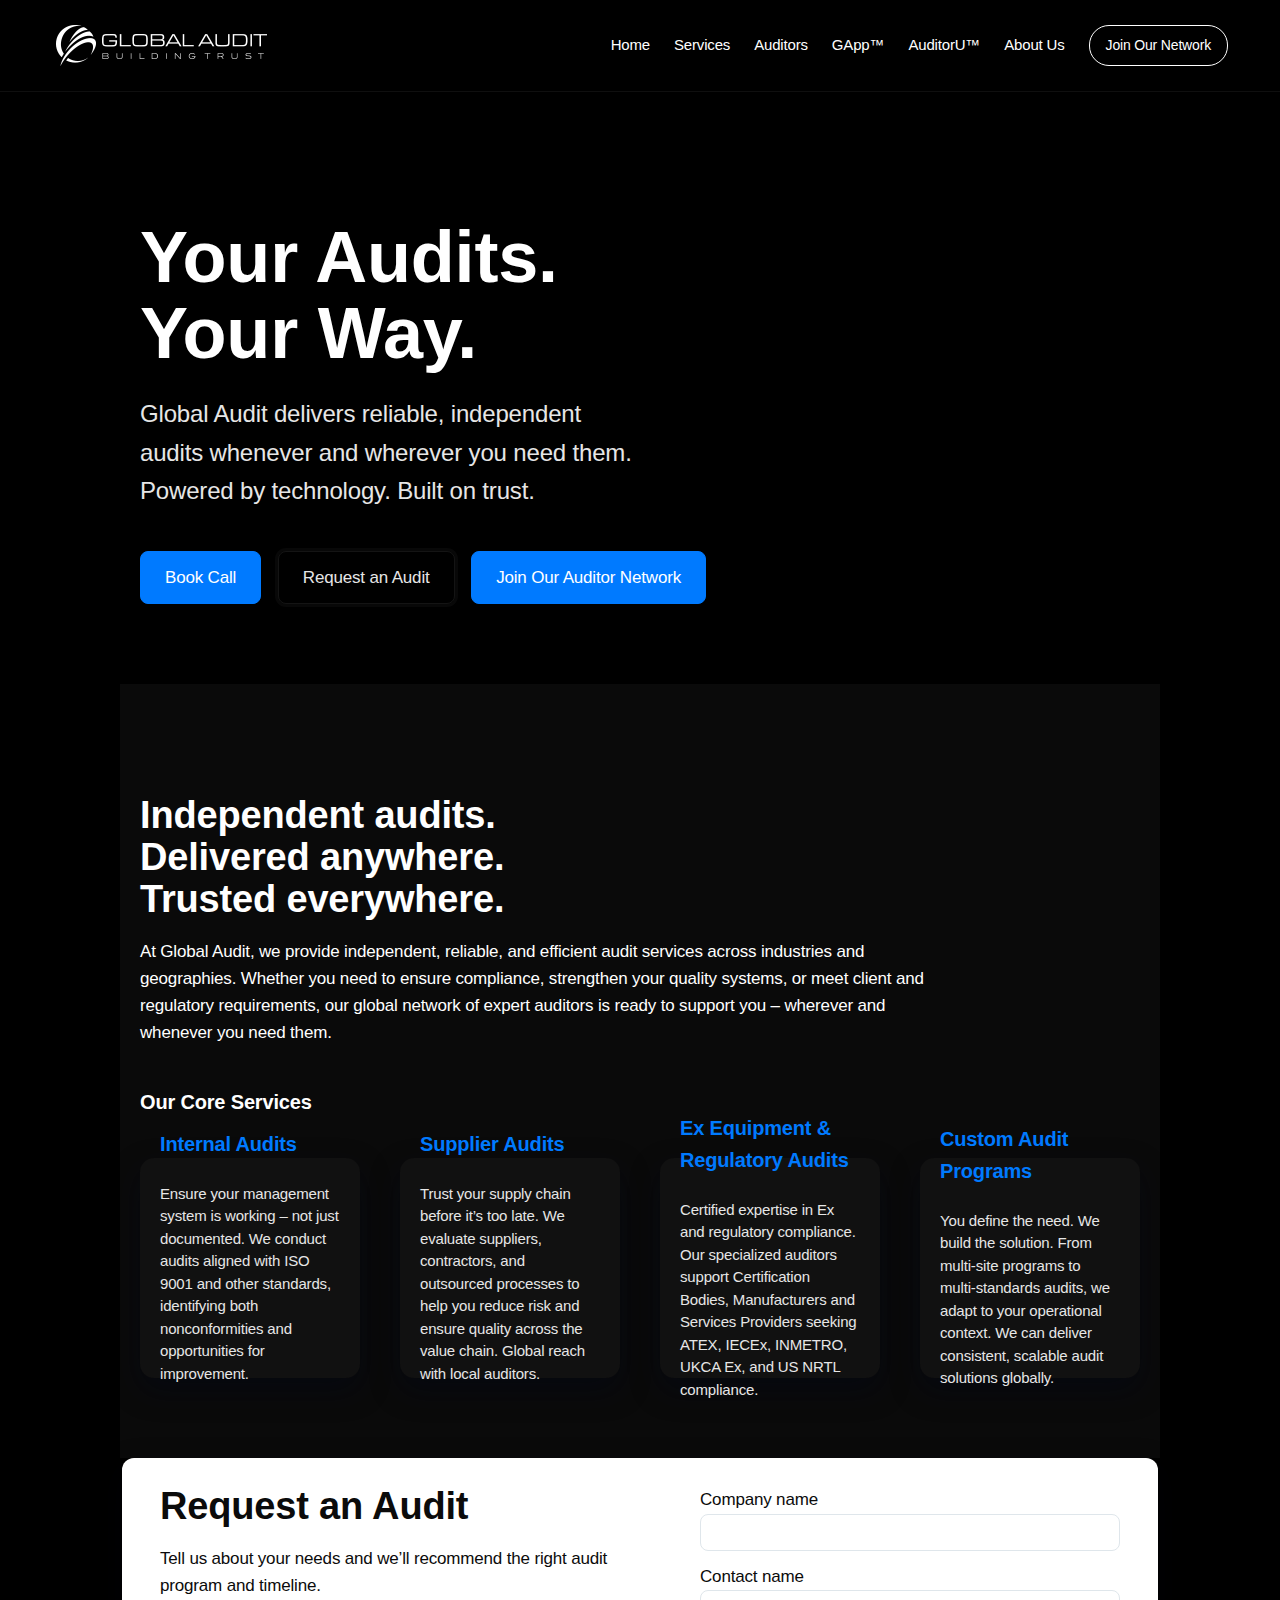
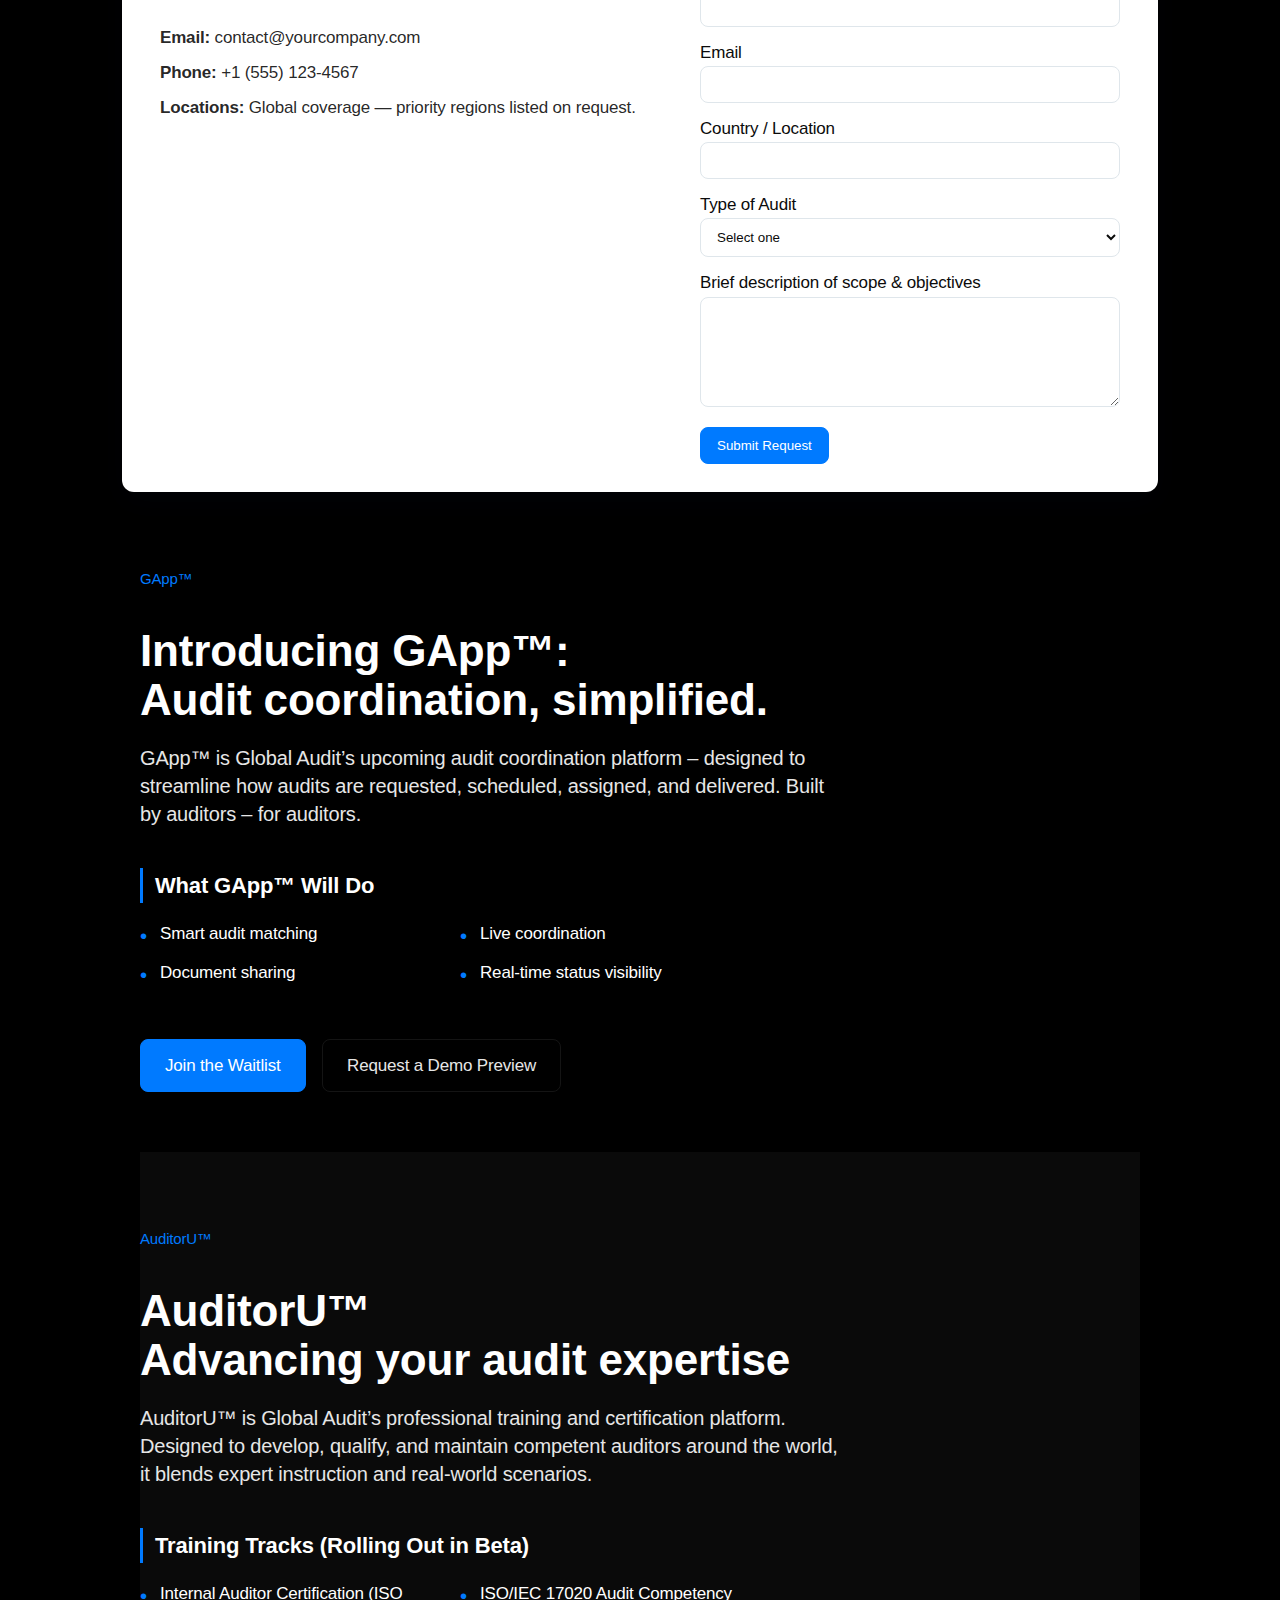
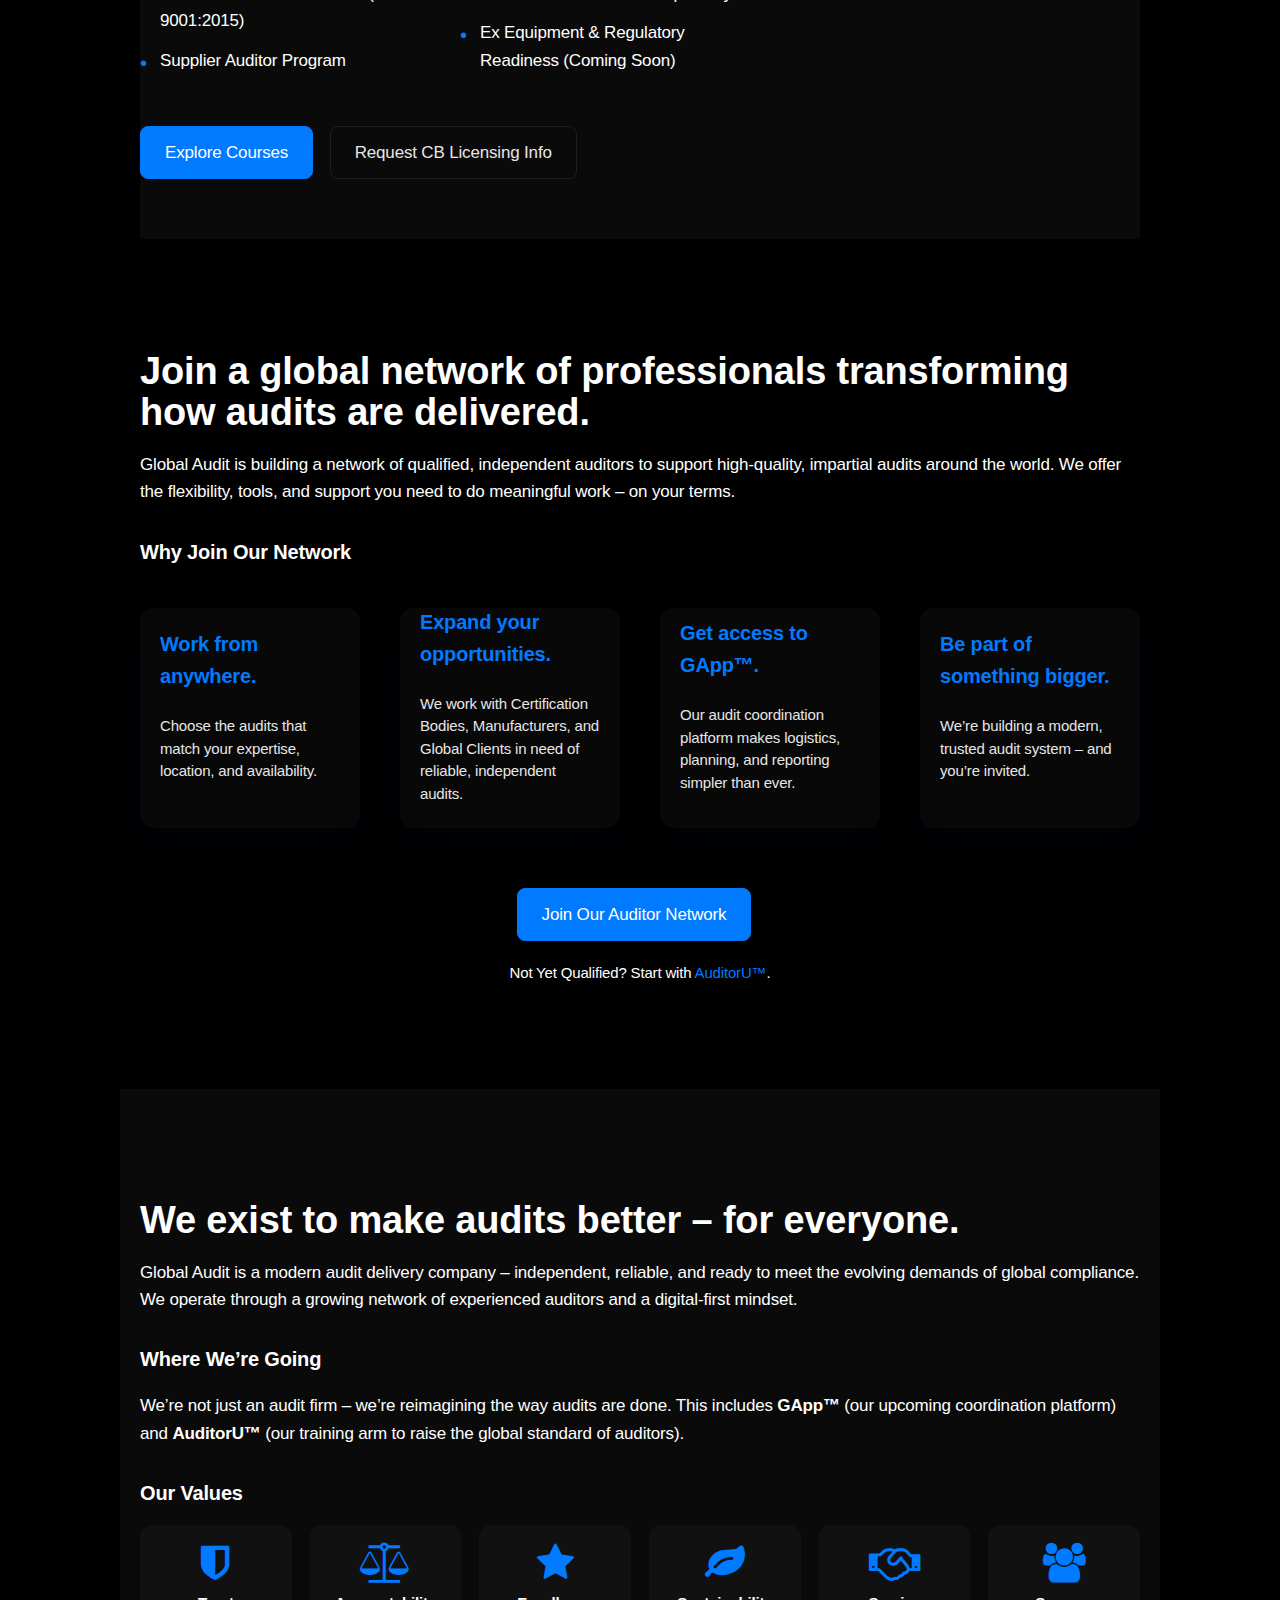
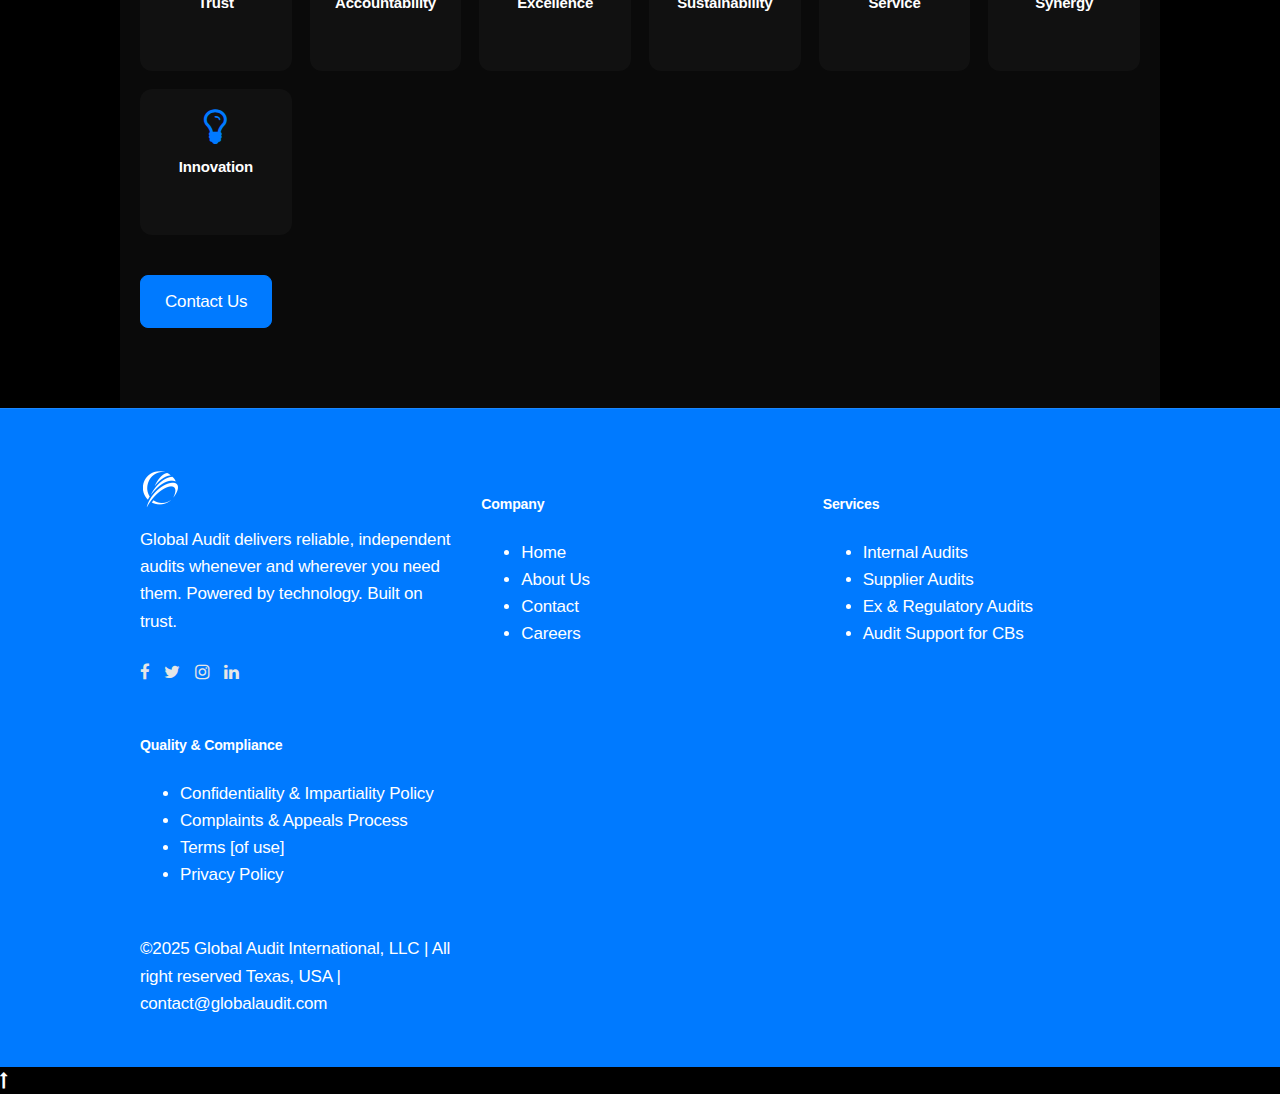
<file: index.html>
<!DOCTYPE html>
<html lang="en">
<!--DEVELOPED BY RADICAL-SQUAD
              _____________             ______                                 _________
_____________ ______  /__(_)___________ ___  /     _____________ ____  _______ ______  /
__  ___/  __ `/  __  /__  /_  ___/  __ `/_  /________  ___/  __ `/  / / /  __ `/  __  / 
_  /   / /_/ // /_/ / _  / / /__ / /_/ /_  /_/_____/(__  )/ /_/ // /_/ // /_/ // /_/ /  
/_/    \__,_/ \__,_/  /_/  \___/ \__,_/ /_/        /____/ \__, / \__,_/ \__,_/ \__,_/   
                                                            /_/  www.radical-squad.com -->

<head>
    <meta charset="UTF-8">
    <meta name="viewport" content="width=device-width, initial-scale=1.0">
    <meta name="description"
        content="Global Audit — independent, reliable audits worldwide. Book audits, join our auditor network, and explore our GApp and AuditorU™ platforms.">
    <meta name="theme-color" content="#000000">
    <title>Global Audit - Your Audits. Your Way.</title>
    <link rel="stylesheet" href="stylesheet.css">
    <!-- Font Awesome for social icons (CDN) -->
    <link rel="stylesheet" href="https://cdnjs.cloudflare.com/ajax/libs/font-awesome/4.7.0/css/font-awesome.min.css">
    <link href="images/favicon/favicon.png" rel="icon">
</head>

<body>

    <a class="skip-link" href="#main">Skip to content</a>

    <header>
        <div class="nav-container">
            <a href="#home" class="logo"><img src="images/logo-light.png" alt="Global Audit logo"><span
                    class="visually-hidden">Global Audit</span></a>
            <nav class="nav-links" id="navLinks" role="navigation" aria-label="Primary Navigation">
                <a href="#home" class="nav-link">Home</a>
                <a href="#services" class="nav-link">Services</a>
                <a href="#auditors" class="nav-link">Auditors</a>
                <a href="#gapp" class="nav-link">GApp™</a>
                <a href="#auditoru™" class="nav-link">AuditorU™</a>
                <a href="#about" class="nav-link">About Us</a>
                <a href="#auditors" class="cta-button secondary">Join Our Network</a>
            </nav>
            <button class="nav-toggle" onclick="toggleMenu()" aria-controls="navLinks" aria-expanded="false"
                aria-label="Toggle navigation">&#9776;</button>
        </div>
    </header>

    <main id="main" role="main">
        <section id="home" class="section">
            <h1 class="headline">Your Audits. <br>Your Way.</h1>
            <p class="sub-headline">Global Audit delivers reliable, independent audits whenever and wherever you need
                them.
                Powered by technology. Built on trust.</p>
            <div class="cta-group">
                <a href="#" class="cta-button primary">Book Call</a>
                <a href="#" class="cta-button subtle btn-request-outline">Request an Audit</a>
                <a href="#auditors" class="cta-button network">Join Our Auditor Network</a>
            </div>
        </section>

        <section id="services" class="section bg-off-white">
            <h2>Independent audits. <br>Delivered anywhere. <br>Trusted everywhere.</h2>
            <p class="intro">At Global Audit, we provide independent, reliable, and efficient audit services across
                industries and geographies. Whether you need to ensure compliance, strengthen your quality systems, or
                meet
                client and regulatory requirements, our global network of expert auditors is ready to support you –
                wherever
                and whenever you need them.</p>

            <h3>Our Core Services</h3>
            <div class="core-services-grid">
                <div class="service-item">
                    <h3>Internal Audits</h3>
                    <p>Ensure your management system is working – not just documented. We conduct audits aligned with
                        ISO
                        9001 and other standards, identifying both nonconformities and opportunities for improvement.
                    </p>
                </div>
                <div class="service-item">
                    <h3>Supplier Audits</h3>
                    <p>Trust your supply chain before it’s too late. We evaluate suppliers, contractors, and outsourced
                        processes to help you reduce risk and ensure quality across the value chain. Global reach with
                        local
                        auditors.</p>
                </div>
                <div class="service-item">
                    <h3>Ex Equipment & Regulatory Audits</h3>
                    <p>Certified expertise in Ex and regulatory compliance. Our specialized auditors support
                        Certification
                        Bodies, Manufacturers and Services Providers seeking ATEX, IECEx, INMETRO, UKCA Ex, and US NRTL
                        compliance.</p>
                </div>
                <div class="service-item">
                    <h3>Custom Audit Programs</h3>
                    <p>You define the need. We build the solution. From multi-site programs to multi-standards audits,
                        we
                        adapt to your operational context. We can deliver consistent, scalable audit solutions globally.
                    </p>
                </div>
            </div>
        </section>

        <!-- CONTACT / REQUEST AUDIT -->
        <section id="contact" class="section contact">
            <div class="container contact-grid">
                <div class="contact-info">
                    <h2>Request an Audit</h2>
                    <p>Tell us about your needs and we’ll recommend the right audit program and timeline.</p>

                    <ul class="contact-quick">
                        <li><strong>Email:</strong> contact@yourcompany.com</li>
                        <li><strong>Phone:</strong> +1 (555) 123-4567</li>
                        <li><strong>Locations:</strong> Global coverage — priority regions listed on request.</li>
                    </ul>
                </div>

                <div class="contact-form-wrapper">
                    <!-- Replace the `action` with your Formspree endpoint or your server endpoint -->
                    <form id="requestAuditForm" class="contact-form" method="POST"
                        action="https://formspree.io/f/{your-form-id}">
                        <label>
                            Company name
                            <input type="text" name="company" required />
                        </label>

                        <label>
                            Contact name
                            <input type="text" name="name" required />
                        </label>

                        <label>
                            Email
                            <input type="email" name="_replyto" required />
                        </label>

                        <label>
                            Country / Location
                            <input type="text" name="location" />
                        </label>

                        <label>
                            Type of Audit
                            <select name="audit_type" required>
                                <option value="">Select one</option>
                                <option>Internal</option>
                                <option>Supplier</option>
                                <option>Regulatory</option>
                                <option>Custom Program</option>
                            </select>
                        </label>

                        <label>
                            Brief description of scope & objectives
                            <textarea name="details" rows="4"></textarea>
                        </label>

                        <div class="form-row">
                            <button type="submit" class="btn-primary">Submit Request</button>
                            <button type="button" id="clearBtn" class="btn-ghost">Clear</button>
                        </div>

                        <input type="hidden" name="_subject" value="New Audit Request" />
                        <input type="hidden" name="_after" value="#thankyou" />
                    </form>
                </div>
            </div>
        </section>

        <section id="gapp" class="section promo-section">
            <p style="font-size: 15px; color: var(--color-accent-blue); font-weight: 500;">GApp™</p>
            <h2>Introducing GApp™: <br>Audit coordination, simplified.</h2>
            <p class="intro">GApp™ is Global Audit’s upcoming audit coordination platform – designed to streamline
                how
                audits are requested, scheduled, assigned, and delivered. Built by auditors – for auditors.</p>

            <h3>What GApp™ Will Do</h3>
            <ul class="feature-list">
                <li>Smart audit matching</li>
                <li>Document sharing</li>
                <li>Live coordination</li>
                <li>Real-time status visibility</li>
            </ul>
            <div style="margin-top: 40px;">
                <a href="#" class="cta-button primary">Join the Waitlist</a>
                <a href="#" class="cta-button subtle">Request a Demo Preview</a>
            </div>
        </section>

        <section id="auditorutm" class="section promo-section bg-off-white">
            <p style="font-size: 15px; color: var(--color-accent-blue); font-weight: 500;">AuditorU™</p>
            <h2>AuditorU™ <br>Advancing your audit expertise</h2>
            <p class="intro">AuditorU™ is Global Audit’s professional training and certification platform. Designed
                to
                develop, qualify, and maintain competent auditors around the world, it blends expert instruction and
                real-world scenarios.</p>

            <h3>Training Tracks (Rolling Out in Beta)</h3>
            <ul class="feature-list">
                <li>Internal Auditor Certification (ISO 9001:2015)</li>
                <li>Supplier Auditor Program</li>
                <li>ISO/IEC 17020 Audit Competency</li>
                <li>Ex Equipment & Regulatory Readiness (Coming Soon)</li>
            </ul>

            <div style="margin-top: 40px;">
                <a href="#" class="cta-button primary">Explore Courses</a>
                <a href="#" class="cta-button subtle">Request CB Licensing Info</a>
            </div>
        </section>

        <section id="auditors" class="section">
            <h2>Join a global network of professionals transforming how audits are delivered.</h2>
            <p class="intro">Global Audit is building a network of qualified, independent auditors to support
                high-quality,
                impartial audits around the world. We offer the flexibility, tools, and support you need to do
                meaningful
                work – on your terms.</p>

            <h3>Why Join Our Network</h3>
            <div class="core-services-grid">
                <div class="service-item">
                    <h3>Work from anywhere.</h3>
                    <p>Choose the audits that match your expertise, location, and availability.</p>
                </div>
                <div class="service-item">
                    <h3>Expand your opportunities.</h3>
                    <p>We work with Certification Bodies, Manufacturers, and Global Clients in need of reliable,
                        independent
                        audits.</p>
                </div>
                <div class="service-item">
                    <h3>Get access to GApp™.</h3>
                    <p>Our audit coordination platform makes logistics, planning, and reporting simpler than ever.
                    </p>
                </div>
                <div class="service-item">
                    <h3>Be part of something bigger.</h3>
                    <p>We’re building a modern, trusted audit system – and you’re invited.</p>
                </div>
            </div>

            <div style="text-align: center; margin-top: 60px;">
                <a href="#" class="cta-button network">Join Our Auditor Network</a>
                <p style="font-size: 15px; margin-top: 20px;">Not Yet Qualified? Start with <a href="#auditoru™"
                        style="color: var(--color-accent-blue); text-decoration: none;">AuditorU™</a>.</p>
            </div>
        </section>

        <section id="about" class="section bg-off-white">
            <h2>We exist to make audits better – for everyone.</h2>
            <p class="intro">Global Audit is a modern audit delivery company – independent, reliable, and ready to
                meet
                the
                evolving demands of global compliance. We operate through a growing network of experienced auditors
                and
                a
                digital-first mindset.</p>

            <h3>Where We&rsquo;re Going</h3>
            <p>We&rsquo;re not just an audit firm – we&rsquo;re reimagining the way audits are done. This includes
                <strong>GApp™</strong>
                (our upcoming coordination platform) and <strong>AuditorU™</strong> (our training arm to raise the
                global
                standard of auditors).
            </p>

            <h3>Our Values</h3>
            <div class="values-grid" aria-label="Our values">
                <div class="value-card">
                    <i class="fa fa-shield" aria-hidden="true"></i>
                    <h4>Trust</h4>
                </div>
                <div class="value-card">
                    <i class="fa fa-balance-scale" aria-hidden="true"></i>
                    <h4>Accountability</h4>
                </div>
                <div class="value-card">
                    <i class="fa fa-star" aria-hidden="true"></i>
                    <h4>Excellence</h4>
                </div>
                <div class="value-card">
                    <i class="fa fa-leaf" aria-hidden="true"></i>
                    <h4>Sustainability</h4>
                </div>
                <div class="value-card">
                    <i class="fa fa-handshake-o" aria-hidden="true"></i>
                    <h4>Service</h4>
                </div>
                <div class="value-card">
                    <i class="fa fa-users" aria-hidden="true"></i>
                    <h4>Synergy</h4>
                </div>
                <div class="value-card">
                    <i class="fa fa-lightbulb-o" aria-hidden="true"></i>
                    <h4>Innovation</h4>
                </div>
            </div>

            <div style="margin-top: 40px;">
                <a href="#" class="cta-button primary">Contact Us</a>
            </div>
        </section>

    </main>

    <!-- Footer #1
============================================= -->
    <footer id="footer" class="footer footer-1">
        <!-- Widget Section
	============================================= -->
        <div class="footer-widget">
            <div class="container">
                <div class="row clearfix">
                    <div class="col-12 col-md-6 col-lg-3 footer--widget widget-about">
                        <div class="widget-content">
                            <img class="footer-logo" src="assets/images/logo/logo-small.png" alt="logo">
                            <p>Global Audit delivers reliable, independent audits whenever and wherever you need
                                them.
                                Powered by technology. Built on trust. </p>
                            <div class="social-icons">
                                <a href="#" class="facebook"><i class="fa fa-facebook"></i></a>
                                <a href="#" class="twitter"><i class="fa fa-twitter"></i></a>
                                <a href="#" class="instagram"><i class="fa fa-instagram"></i></a>
                                <a href="#" class="linkedin"><i class="fa fa-linkedin"></i></a>
                            </div>
                        </div>
                    </div><!-- .col-md-3 end -->
                    <div class="col-12 col-xs-4 col-md-6 col-lg-2 footer--widget widget-links">
                        <div class="widget-title">
                            <h5>Company</h5>
                        </div>
                        <div class="widget-content">
                            <ul>
                                <li><a href="#">Home</a></li>
                                <li><a href="#">About Us</a></li>
                                <li><a href="#">Contact</a></li>
                                <li><a href="#">Careers</a></li>
                            </ul>
                        </div>
                    </div><!-- .col-md-2 end -->

                    <div class="col-12 col-sm-4 col-md-6 col-lg-2 footer--widget widget-links">
                        <div class="widget-title">
                            <h5>Services</h5>
                        </div>
                        <div class="widget-content">
                            <ul>
                                <li><a href="#">Internal Audits</a></li>
                                <li><a href="#">Supplier Audits</a></li>
                                <li><a href="#">Ex & Regulatory Audits</a></li>
                                <li><a href="#">Audit Support for CBs</a></li>
                            </ul>
                        </div>
                    </div><!-- .col-md-4 end -->

                    <div class="col-12 col-lg-4 col-md-6 col-lg-2 footer--widget widget-links">
                        <div class="widget-title">
                            <h5>Quality & Compliance</h5>
                        </div>
                        <div class="widget-content">
                            <ul>
                                <li><a href="#">Confidentiality & Impartiality Policy</a></li>
                                <li><a href="#">Complaints & Appeals Process</a></li>
                                <li><a href="#">Terms [of use]</a></li>
                                <li><a href="#">Privacy Policy</a></li>
                            </ul>
                        </div>

                    </div><!-- .container end -->
                </div><!-- .footer-widget end -->

                <!-- Copyrights
	============================================= -->
                <div class="footer--bar">
                    <div class="row">
                        <div class="col-12 col-md-12 col-md-12 text--center footer--copyright">
                            <div class="copyright">
                                <span>©2025 Global Audit International, LLC | All right reserved Texas, USA |
                                    <a href="mailto:contact@globalaudit.com">contact@globalaudit.com</a>
                                </span>
                            </div>
                        </div>
                    </div>
                    <!-- .row end -->
                </div><!-- .footer-copyright end -->
    </footer>


    <div id="back-to-top" class="backtop"><i class="fa fa-long-arrow-up"></i></div>
    </div><!-- #wrapper end -->
    <!-- RS Configration JS Files -->
    <script src="assets/js/rsconfig.js"></script>

    <script>
        function toggleMenu() {
            const navLinks = document.getElementById('navLinks');
            const toggle = document.querySelector('.nav-toggle');
            const isActive = navLinks.classList.toggle('active');
            if (toggle) toggle.setAttribute('aria-expanded', isActive ? 'true' : 'false');
        }

        // Close menu when a link inside the nav is clicked (mobile experience).
        // Also ensure the toggle button's aria-expanded state is updated.
        document.querySelectorAll('#navLinks a').forEach(item => {
            item.addEventListener('click', () => {
                const navLinks = document.getElementById('navLinks');
                const toggle = document.querySelector('.nav-toggle');
                if (navLinks.classList.contains('active')) {
                    navLinks.classList.remove('active');
                    if (toggle) toggle.setAttribute('aria-expanded', 'false');
                }
            });
        });
    </script>

    <script>
        // Contact form progressive enhancement: submit via AJAX when possible,
        // otherwise simulate success for placeholder action. Show thank-you only on success.
        document.addEventListener('DOMContentLoaded', () => {
            const form = document.getElementById('requestAuditForm');
            const thank = document.getElementById('thankyou');
            const formWrap = document.querySelector('.contact-form-wrapper');
            const info = document.querySelector('.contact-info');
            const clearBtn = document.getElementById('clearBtn');

            function showThankYou() {
                if (thank) {
                    thank.classList.add('visible');
                    thank.setAttribute('aria-hidden', 'false');
                    thank.scrollIntoView({ behavior: 'smooth', block: 'center' });
                }
                if (formWrap) formWrap.style.display = 'none';
                if (info) info.style.display = 'none';
            }

            if (form) {
                form.addEventListener('submit', async (e) => {
                    e.preventDefault();
                    const action = (form.getAttribute('action') || '').trim();
                    const method = (form.getAttribute('method') || 'POST').toUpperCase();
                    const data = new FormData(form);

                    // If action is not configured (placeholder), simulate success
                    if (!action || action.includes('{your-form-id}')) {
                        // small delay to mimic network
                        setTimeout(() => showThankYou(), 450);
                        return;
                    }

                    try {
                        const resp = await fetch(action, {
                            method: method,
                            body: data,
                            headers: {
                                'Accept': 'application/json'
                            }
                        });

                        if (resp.ok) {
                            showThankYou();
                        } else {
                            // Try to parse JSON error message
                            let text = '';
                            try { text = await resp.text(); } catch (err) { /* ignore */ }
                            console.error('Form submission failed', resp.status, text);
                            alert('Submission failed. Please try again or email us directly.');
                        }
                    } catch (err) {
                        console.error('Form submit error', err);
                        alert('Submission failed. Please check your network and try again.');
                    }
                });
            }

            if (clearBtn && form) {
                clearBtn.addEventListener('click', () => form.reset());
            }
        });
    </script>

</body>

</html>
</file>
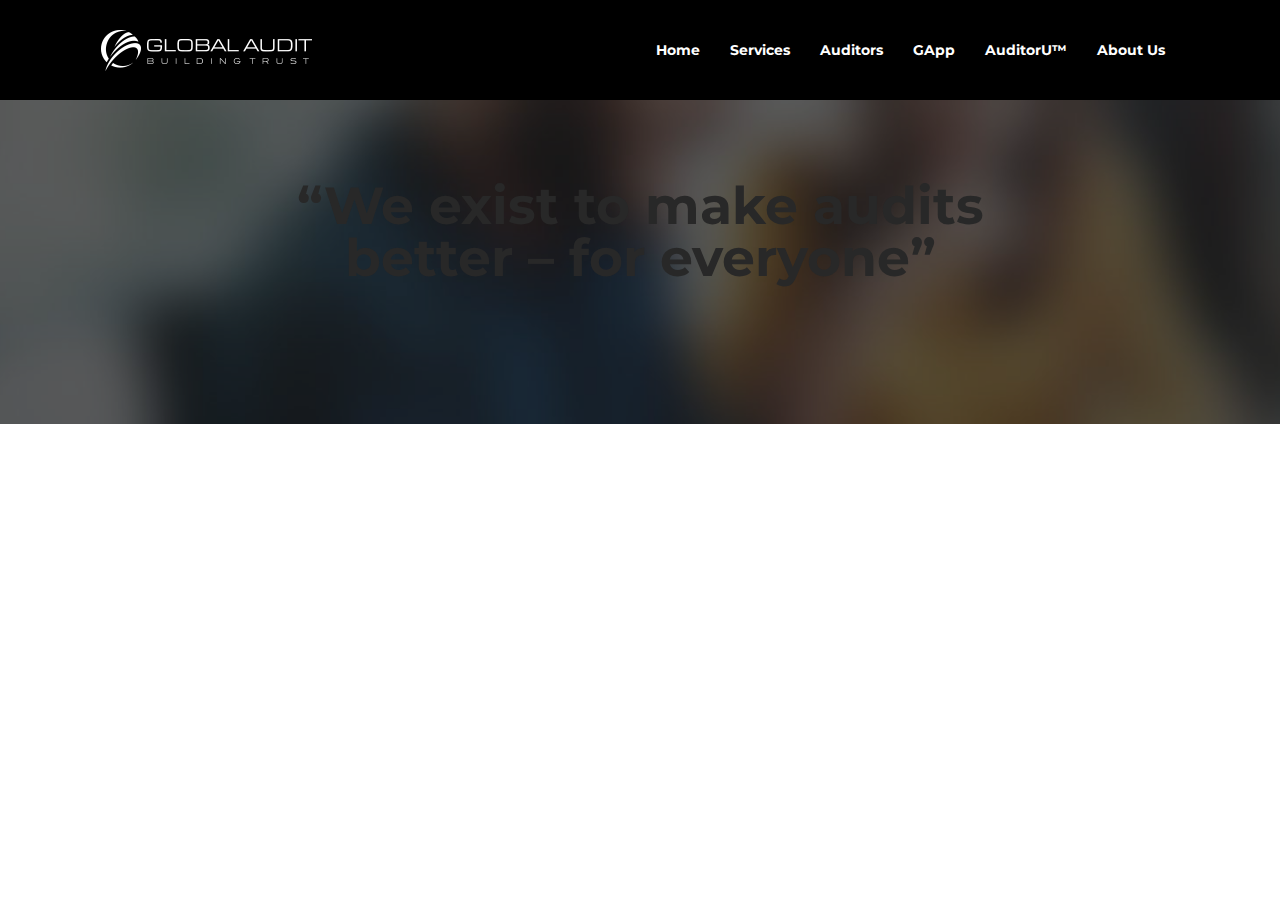
<file: aboutus.html>
<!DOCTYPE html>
<html dir="ltr" lang="en-US">

<head>
    <!--DEVELOPED BY RADICAL-SQUAD
            _____________             ______                                 _________
 _____________ ______  /__(_)___________ ___  /     _____________ ____  _______ ______  /
 __  ___/  __ `/  __  /__  /_  ___/  __ `/_  /________  ___/  __ `/  / / /  __ `/  __  / 
 _  /   / /_/ // /_/ / _  / / /__ / /_/ /_  /_/_____/(__  )/ /_/ // /_/ // /_/ // /_/ /  
 /_/    \__,_/ \__,_/  /_/  \___/ \__,_/ /_/        /____/ \__, / \__,_/ \__,_/ \__,_/   
                                                          /_/  www.radical-squad.com -->
    <!-- Document Meta ============================================= -->

    <head>
        <meta charset="utf-8">
        <title>AuditorU™ | Training Platform by Global Audit</title>
        <meta name="viewport" content="width=device-width, initial-scale=1">
        <meta name="description" content="AuditorU by Global Audit - Professional auditor training and certification">
        <link rel="icon" href="assets/images/favicon/favicon.png">

        <!-- Fonts -->
        <link href="https://fonts.googleapis.com/css?family=Montserrat:400,500,600,700|Roboto:300,400,500,700"
            rel="stylesheet">

        <!-- Styles -->
        <link href="assets/css/external.css" rel="stylesheet">
        <link href="assets/css/style.css" rel="stylesheet">

        <!-- Custom Hero Style (Optional Override) -->
        <style>
            .hero-aboutus {
                background-image: url('assets/images/page-titles/9.jpg');
                background-size: cover;
                background-position: center;
                padding: 180px 0 120px;
                text-align: center;
                color: #fff;
                position: relative;
            }

            .hero-aboutus::before {
                content: "";
                background: rgba(0, 0, 0, 0.6);
                position: absolute;
                inset: 0;
                z-index: 0;
            }

            .hero-aboutus .container {
                position: relative;
                z-index: 1;
            }

            .section {
                padding: 80px 0;
            }
        </style>
    </head>

<body>

    <div id="wrapper" class="wrapper clearfix">

        <!-- Navbar -->
        <header class="header header-1"
            style="position: fixed; background-color: rgba(0,0,0,1.0); width: 100%; z-index: 9999;">
            <nav id="primary-menu" class="navbar navbar-expand-lg navbar-light">
                <div class="container">
                    <a class="navbar-brand" href="index.html">
                        <img class="logo logo-light" src="assets/images/logo/logo-light.png" alt="Logo">

                    </a>
                    <button class="navbar-toggler" type="button" data-toggle="collapse" data-target="#navbarContent">
                        <span class="navbar-toggler-icon"></span>
                    </button>

                    <div class="collapse navbar-collapse" id="navbarContent">
                        <ul class="navbar-nav ml-auto">
                            <li><a href="index.html">Home</a></li>
                            <li><a href="#">Services</a></li>
                            <li><a href="#">Auditors</a></li>
                            <li><a href="gapp.html">GApp</a></li>
                            <li><a href="AuditorU™ .html">AuditorU™</a></li>
                            <li><a href="aboutus.html">About Us</a></li>
                        </ul>
                    </div>
                </div>
            </nav>
        </header>

        <!-- Hero Section -->
        <section class="hero-aboutus">
            <div class="container">
                <h1 class="mb-20">“We exist to make audits <br> better – for everyone”</h1>

            </div>
        </section>
</file>
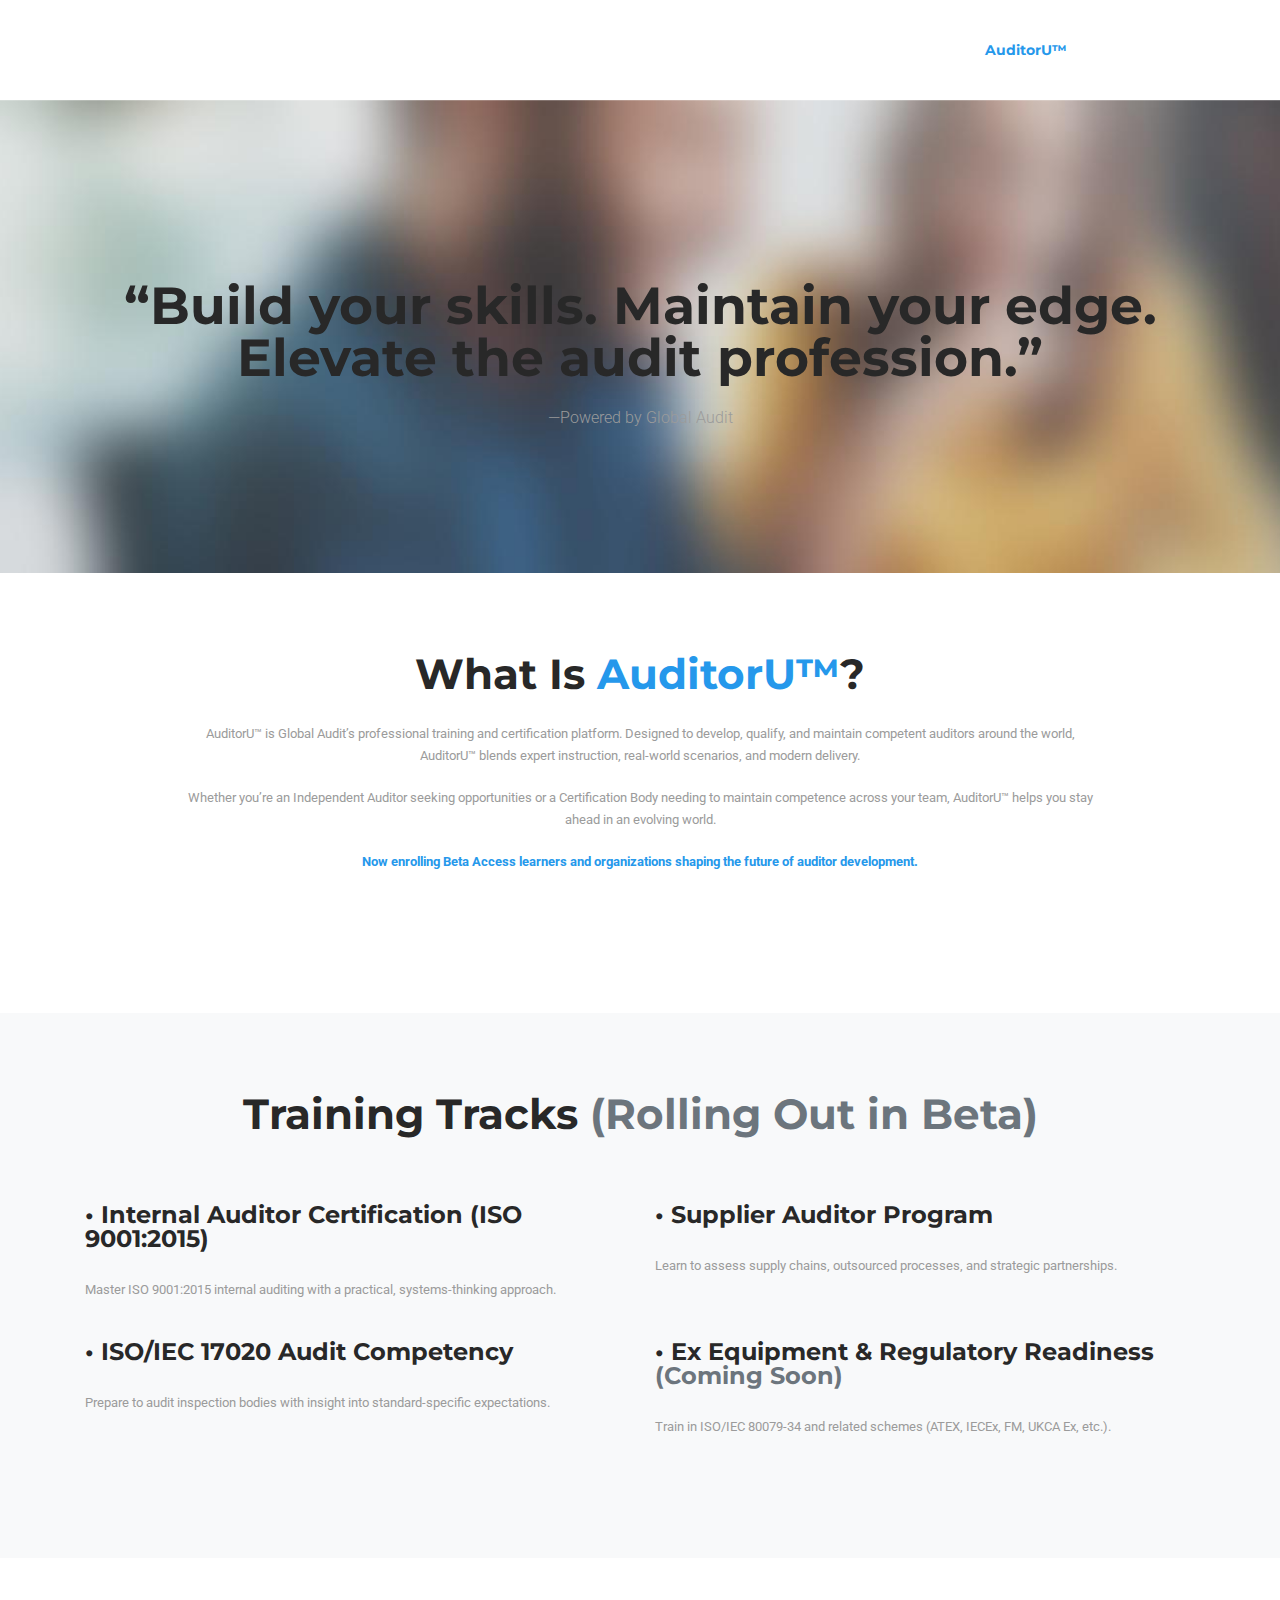
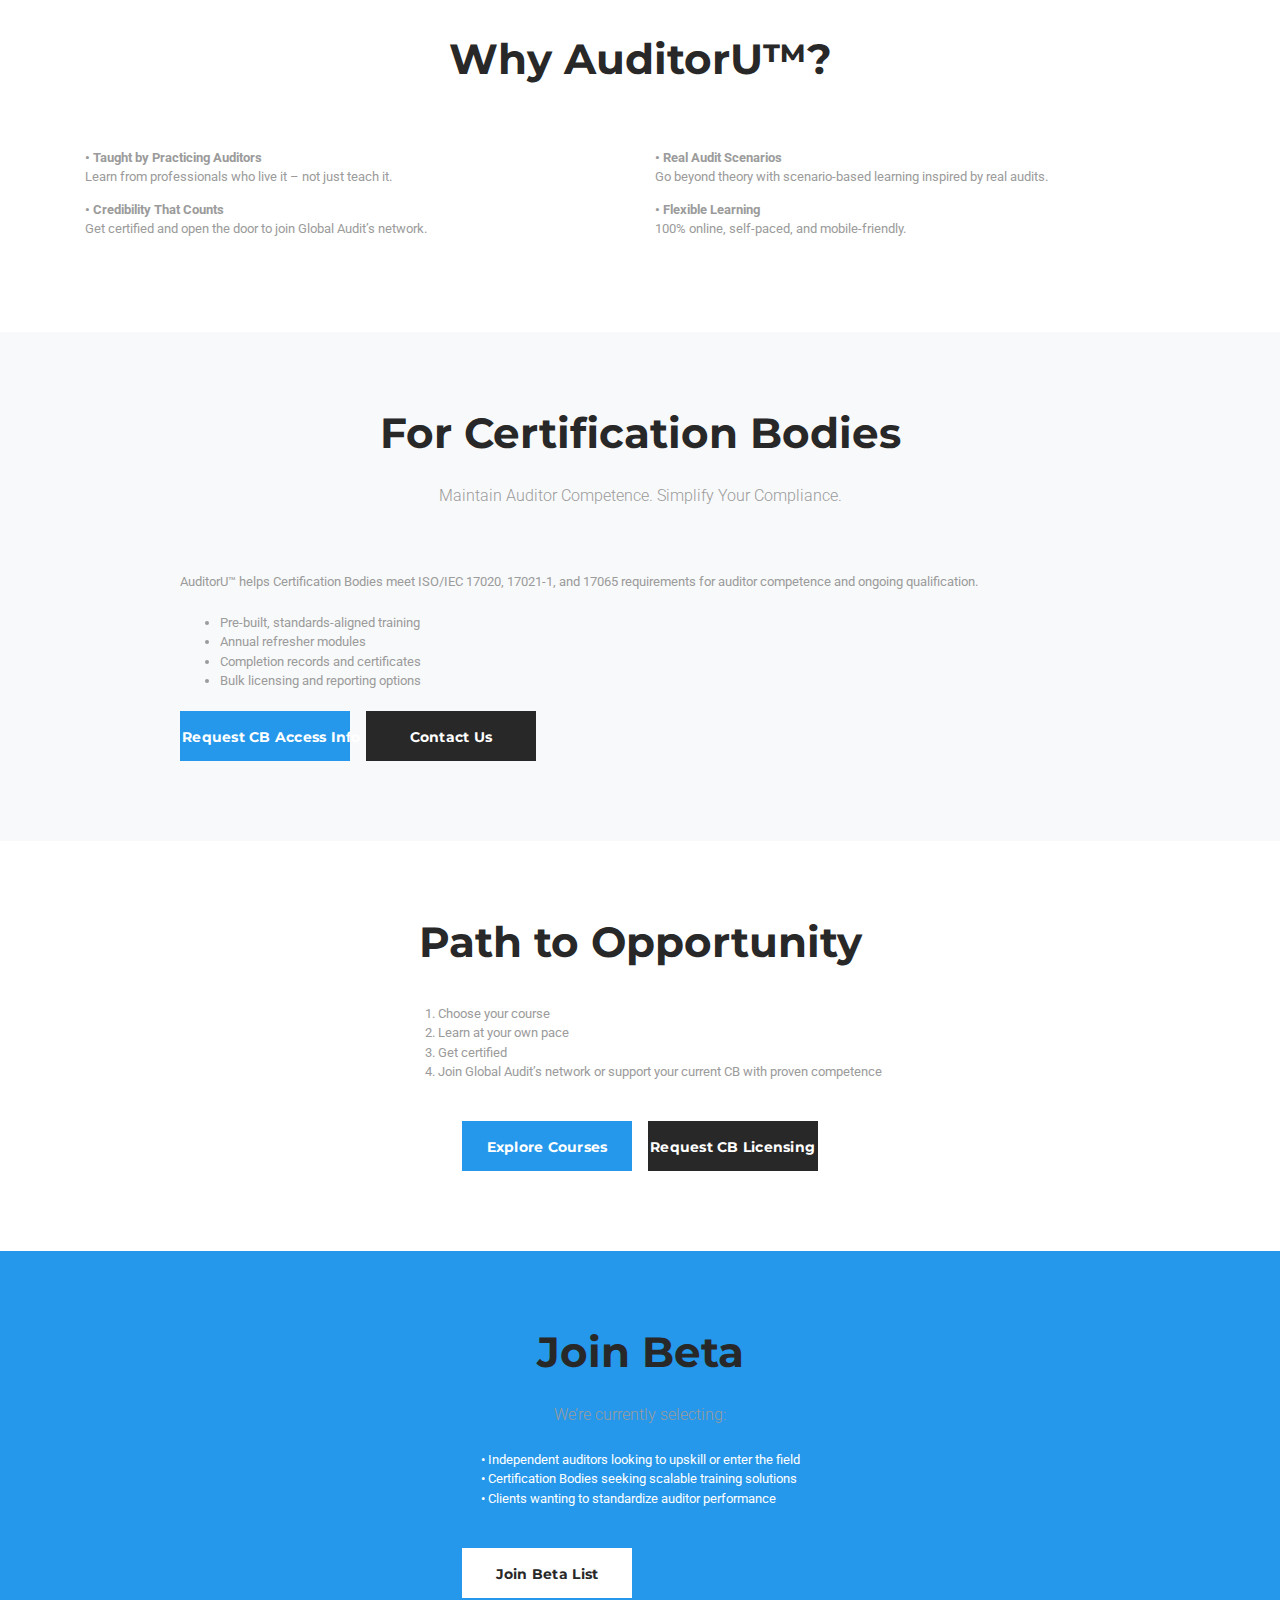
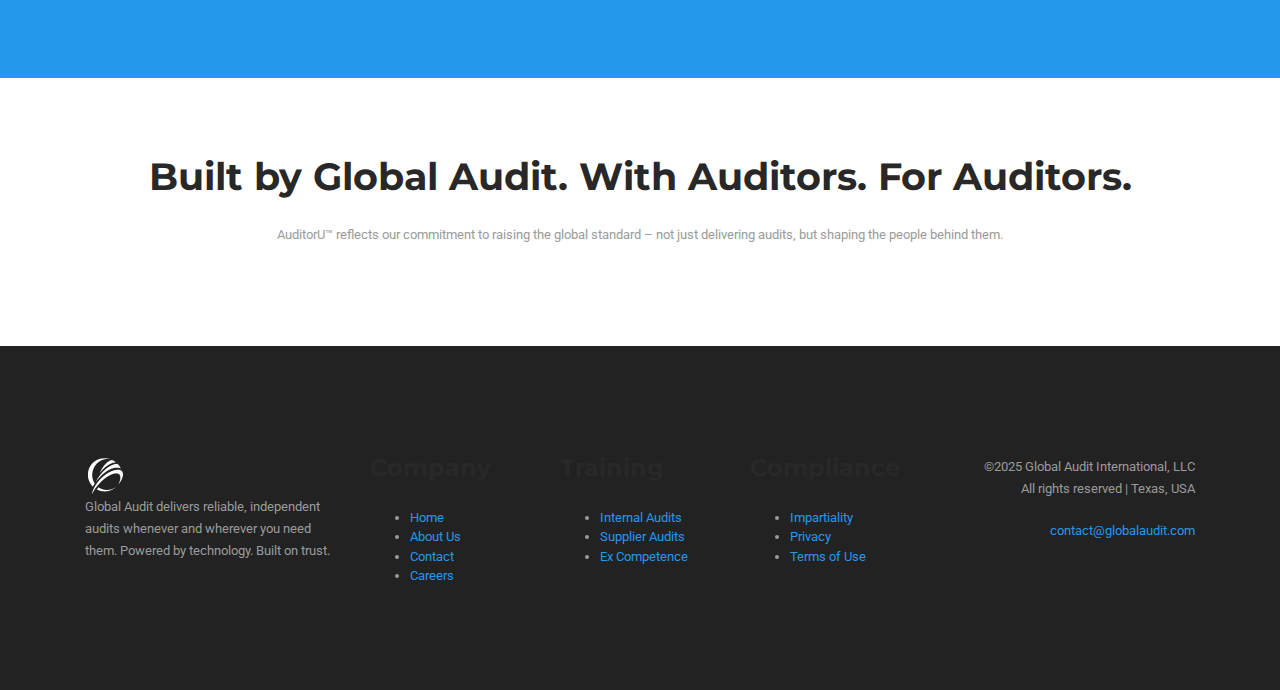
<file: AuditorU™ .html>
<!DOCTYPE html>
<html dir="ltr" lang="en-US">

<head>
    <!--DEVELOPED BY RADICAL-SQUAD
            _____________             ______                                 _________
 _____________ ______  /__(_)___________ ___  /     _____________ ____  _______ ______  /
 __  ___/  __ `/  __  /__  /_  ___/  __ `/_  /________  ___/  __ `/  / / /  __ `/  __  / 
 _  /   / /_/ // /_/ / _  / / /__ / /_/ /_  /_/_____/(__  )/ /_/ // /_/ // /_/ // /_/ /  
 /_/    \__,_/ \__,_/  /_/  \___/ \__,_/ /_/        /____/ \__, / \__,_/ \__,_/ \__,_/   
                                                          /_/  www.radical-squad.com -->
    <!-- Document Meta ============================================= -->

    <head>
        <meta charset="utf-8">
        <title>AuditorU™ | Training Platform by Global Audit</title>
        <meta name="viewport" content="width=device-width, initial-scale=1">
        <meta name="description" content="AuditorU by Global Audit - Professional auditor training and certification">
        <link rel="icon" href="assets/images/favicon/favicon.png">

        <!-- Fonts -->
        <link href="https://fonts.googleapis.com/css?family=Montserrat:400,500,600,700|Roboto:300,400,500,700"
            rel="stylesheet">

        <!-- Styles -->
        <link href="assets/css/external.css" rel="stylesheet">
        <link href="assets/css/style.css" rel="stylesheet">

        <!-- Custom Hero Style (Optional Override) -->
        <style>
            .hero-auditoru {
                background-image: url('assets/images/page-titles/9.jpg');
                background-size: cover;
                background-position: center;
                padding: 180px 0 120px;
                text-align: center;
                color: #fff;
                position: relative;
            }

            .hero-auditoru::before {
                content: "";
                position: absolute;
                inset: 0;
                z-index: 0;
            }

            .hero-auditoru .container {
                position: relative;
                z-index: 1;
            }

            .section {
                padding: 80px 0;
            }
        </style>
    </head>

<body>
    <!-- Document Wrapper
	============================================= -->
    <div id="wrapper" class="wrapper clearfix">
        <header id="navbar-spy" class="header header-1 header-transparent">
            <nav id="primary-menu" class="navbar navbar-expand-lg navbar-light navbar-bordered">
                <div class="container">
                    <a class="navbar-brand" href="index.html">
                        <img class="logo logo-light" src="assets/images/logo/logo-light.png" alt="Global Audit Logo">

                    </a>
                    <button class="navbar-toggler" type="button" data-toggle="collapse" data-target="#navbarContent"
                        aria-controls="navbarContent" aria-expanded="false" aria-label="Toggle navigation">
                        <span class="navbar-toggler-icon"></span>
                    </button>

                    <!-- Collect the nav links, forms, and other content for toggling -->
                    <div class="collapse navbar-collapse" id="navbarContent">
                        <ul class="navbar-nav ml-auto">
                            <!-- Home Menu-->
                            <li class="has-dropdown">
                                <a href="index.html">Home</a>
                            </li>
                            <!-- li end -->

                            <!-- Services Menu -->
                            <li class="has-dropdown">
                                <a href="page-services-single.html">Services</a>

                            </li>
                            <!-- li end -->
                            <!-- Auditors Menu-->
                            <li class="has-dropdown">
                                <a href="auditors.html">Auditors</a>

                            </li>
                            <!-- li end -->

                            <!-- GApp Menu-->
                            <li class="has-dropdown">
                                <a href="GApp.html">GApp</a>

                                <!-- AuditorU Menu-->
                            <li class="has-dropdown active">
                                <a href="AuditorU™ .html">AuditorU™ </a>

                                <!-- About Us Menu-->
                            <li class="has-dropdown">
                                <a href="aboutus.html">About Us</a>

                                <div class="module-container">

                                </div>
                    </div>
        </header>

        <!-- Hero Section -->
        <section class="hero-auditoru">
            <div class="container">
                <h1 class="mb-20">“Build your skills. Maintain your edge. Elevate the audit profession.”</h1>
                <p class="lead">—Powered by Global Audit</p>
            </div>
        </section>

        <!-- About Section -->
        <section class="section">
            <div class="container">
                <div class="row justify-content-center mb-40">
                    <div class="col-lg-10 text-center">
                        <h2>What Is <span class="text-theme">AuditorU™</span>?</h2>
                        <p>AuditorU™ is Global Audit’s professional training and certification platform. Designed to
                            develop, qualify, and maintain competent auditors around the world, AuditorU™ blends expert
                            instruction, real-world scenarios, and modern delivery.</p>
                        <p>Whether you’re an Independent Auditor seeking opportunities or a Certification Body needing
                            to maintain competence across your team, AuditorU™ helps you stay ahead in an evolving
                            world.</p>
                        <p class="font-weight-bold text-theme">Now enrolling Beta Access learners and organizations
                            shaping the future of auditor development.</p>
                    </div>
                </div>
            </div>
        </section>

        <!-- Training Tracks -->
        <section class="section bg-light">
            <div class="container">
                <div class="row text-center mb-40">
                    <div class="col-12">
                        <h2>Training Tracks <span class="text-muted">(Rolling Out in Beta)</span></h2>
                    </div>
                </div>
                <div class="row text-left">
                    <div class="col-md-6 mb-4">
                        <h5>• Internal Auditor Certification (ISO 9001:2015)</h5>
                        <p>Master ISO 9001:2015 internal auditing with a practical, systems-thinking approach.</p>
                    </div>
                    <div class="col-md-6 mb-4">
                        <h5>• Supplier Auditor Program</h5>
                        <p>Learn to assess supply chains, outsourced processes, and strategic partnerships.</p>
                    </div>
                    <div class="col-md-6 mb-4">
                        <h5>• ISO/IEC 17020 Audit Competency</h5>
                        <p>Prepare to audit inspection bodies with insight into standard-specific expectations.</p>
                    </div>
                    <div class="col-md-6 mb-4">
                        <h5>• Ex Equipment & Regulatory Readiness <span class="text-muted">(Coming Soon)</span></h5>
                        <p>Train in ISO/IEC 80079-34 and related schemes (ATEX, IECEx, FM, UKCA Ex, etc.).</p>
                    </div>
                </div>
            </div>
        </section>

        <!-- Why Choose AuditorU -->
        <section class="section">
            <div class="container">
                <div class="row mb-40 text-center">
                    <div class="col-12">
                        <h2>Why AuditorU™?</h2>
                    </div>
                </div>
                <div class="row text-left">
                    <div class="col-md-6 mb-3"><strong>• Taught by Practicing Auditors</strong><br> Learn from
                        professionals who live it – not just teach it.</div>
                    <div class="col-md-6 mb-3"><strong>• Real Audit Scenarios</strong><br> Go beyond theory with
                        scenario-based learning inspired by real audits.</div>
                    <div class="col-md-6 mb-3"><strong>• Credibility That Counts</strong><br> Get certified and open the
                        door to join Global Audit’s network.</div>
                    <div class="col-md-6 mb-3"><strong>• Flexible Learning</strong><br> 100% online, self-paced, and
                        mobile-friendly.</div>
                </div>
            </div>
        </section>

        <!-- For Certification Bodies -->
        <section class="section bg-light">
            <div class="container">
                <div class="row text-center mb-40">
                    <div class="col-12">
                        <h2>For Certification Bodies</h2>
                        <p class="lead">Maintain Auditor Competence. Simplify Your Compliance.</p>
                    </div>
                </div>
                <div class="row">
                    <div class="col-lg-10 mx-auto">
                        <p>AuditorU™ helps Certification Bodies meet ISO/IEC 17020, 17021-1, and 17065 requirements for
                            auditor competence and ongoing qualification.</p>
                        <ul>
                            <li>Pre-built, standards-aligned training</li>
                            <li>Annual refresher modules</li>
                            <li>Completion records and certificates</li>
                            <li>Bulk licensing and reporting options</li>
                        </ul>
                        <div class="mt-4">
                            <a class="btn btn--primary mr-3" href="#">Request CB Access Info</a>
                            <a class="btn btn--secondary" href="#">Contact Us</a>
                        </div>
                    </div>
                </div>
            </div>
        </section>

        <!-- Path to Opportunity -->
        <section class="section">
            <div class="container text-center">
                <h2>Path to Opportunity</h2>
                <ol class="text-left d-inline-block text-start mt-3">
                    <li>Choose your course</li>
                    <li>Learn at your own pace</li>
                    <li>Get certified</li>
                    <li>Join Global Audit’s network or support your current CB with proven competence</li>
                </ol>
                <div class="mt-4">
                    <a class="btn btn--primary mr-3" href="#">Explore Courses</a>
                    <a class="btn btn--secondary" href="#">Request CB Licensing Info</a>
                </div>
            </div>
        </section>

        <!-- Join Beta -->
        <section class="section bg-theme text-white text-center">
            <div class="container">
                <h2>Join Beta</h2>
                <p class="lead">We’re currently selecting:</p>
                <ul class="list-unstyled d-inline-block text-left">
                    <li>• Independent auditors looking to upskill or enter the field</li>
                    <li>• Certification Bodies seeking scalable training solutions</li>
                    <li>• Clients wanting to standardize auditor performance</li>
                </ul>
                <div class="mt-4">
                    <a class="btn btn--white mr-3" href="#">Join Beta List</a>
                    <a class="btn btn--white-outline" href="#">Contact Us</a>
                </div>
            </div>
        </section>

        <!-- Closing -->
        <section class="section text-center">
            <div class="container">
                <h3>Built by Global Audit. With Auditors. For Auditors.</h3>
                <p>AuditorU™ reflects our commitment to raising the global standard – not just delivering audits, but
                    shaping the people behind them.</p>
            </div>
        </section>

        <!-- Footer -->
        <footer id="footer" class="footer footer-1">
            <div class="footer-widget">
                <div class="container">
                    <div class="row">
                        <div class="col-lg-3">
                            <img class="footer-logo" src="assets/images/logo/logo-small.png" alt="logo">
                            <p>Global Audit delivers reliable, independent audits whenever and wherever you need them.
                                Powered by technology. Built on trust.</p>
                        </div>
                        <div class="col-md-2">
                            <h5>Company</h5>
                            <ul>
                                <li><a href="index.html">Home</a></li>
                                <li><a href="#">About Us</a></li>
                                <li><a href="#">Contact</a></li>
                                <li><a href="#">Careers</a></li>
                            </ul>
                        </div>
                        <div class="col-md-2">
                            <h5>Training</h5>
                            <ul>
                                <li><a href="#">Internal Audits</a></li>
                                <li><a href="#">Supplier Audits</a></li>
                                <li><a href="#">Ex Competence</a></li>
                            </ul>
                        </div>
                        <div class="col-md-2">
                            <h5>Compliance</h5>
                            <ul>
                                <li><a href="#">Impartiality</a></li>
                                <li><a href="#">Privacy</a></li>
                                <li><a href="#">Terms of Use</a></li>
                            </ul>
                        </div>
                        <div class="col-md-3 text-right">
                            <p>©2025 Global Audit International, LLC<br>All rights reserved | Texas, USA</p>
                            <p><a href="mailto:contact@globalaudit.com">contact@globalaudit.com</a></p>
                        </div>
                    </div>
                </div>
            </div>
        </footer>
    </div>

    <!-- Scripts -->
    <script src="assets/js/jquery-3.3.1.min.js"></script>
    <script src="assets/js/plugins.js"></script>
    <script src="assets/js/functions.js"></script>
</body>

</html>
</file>
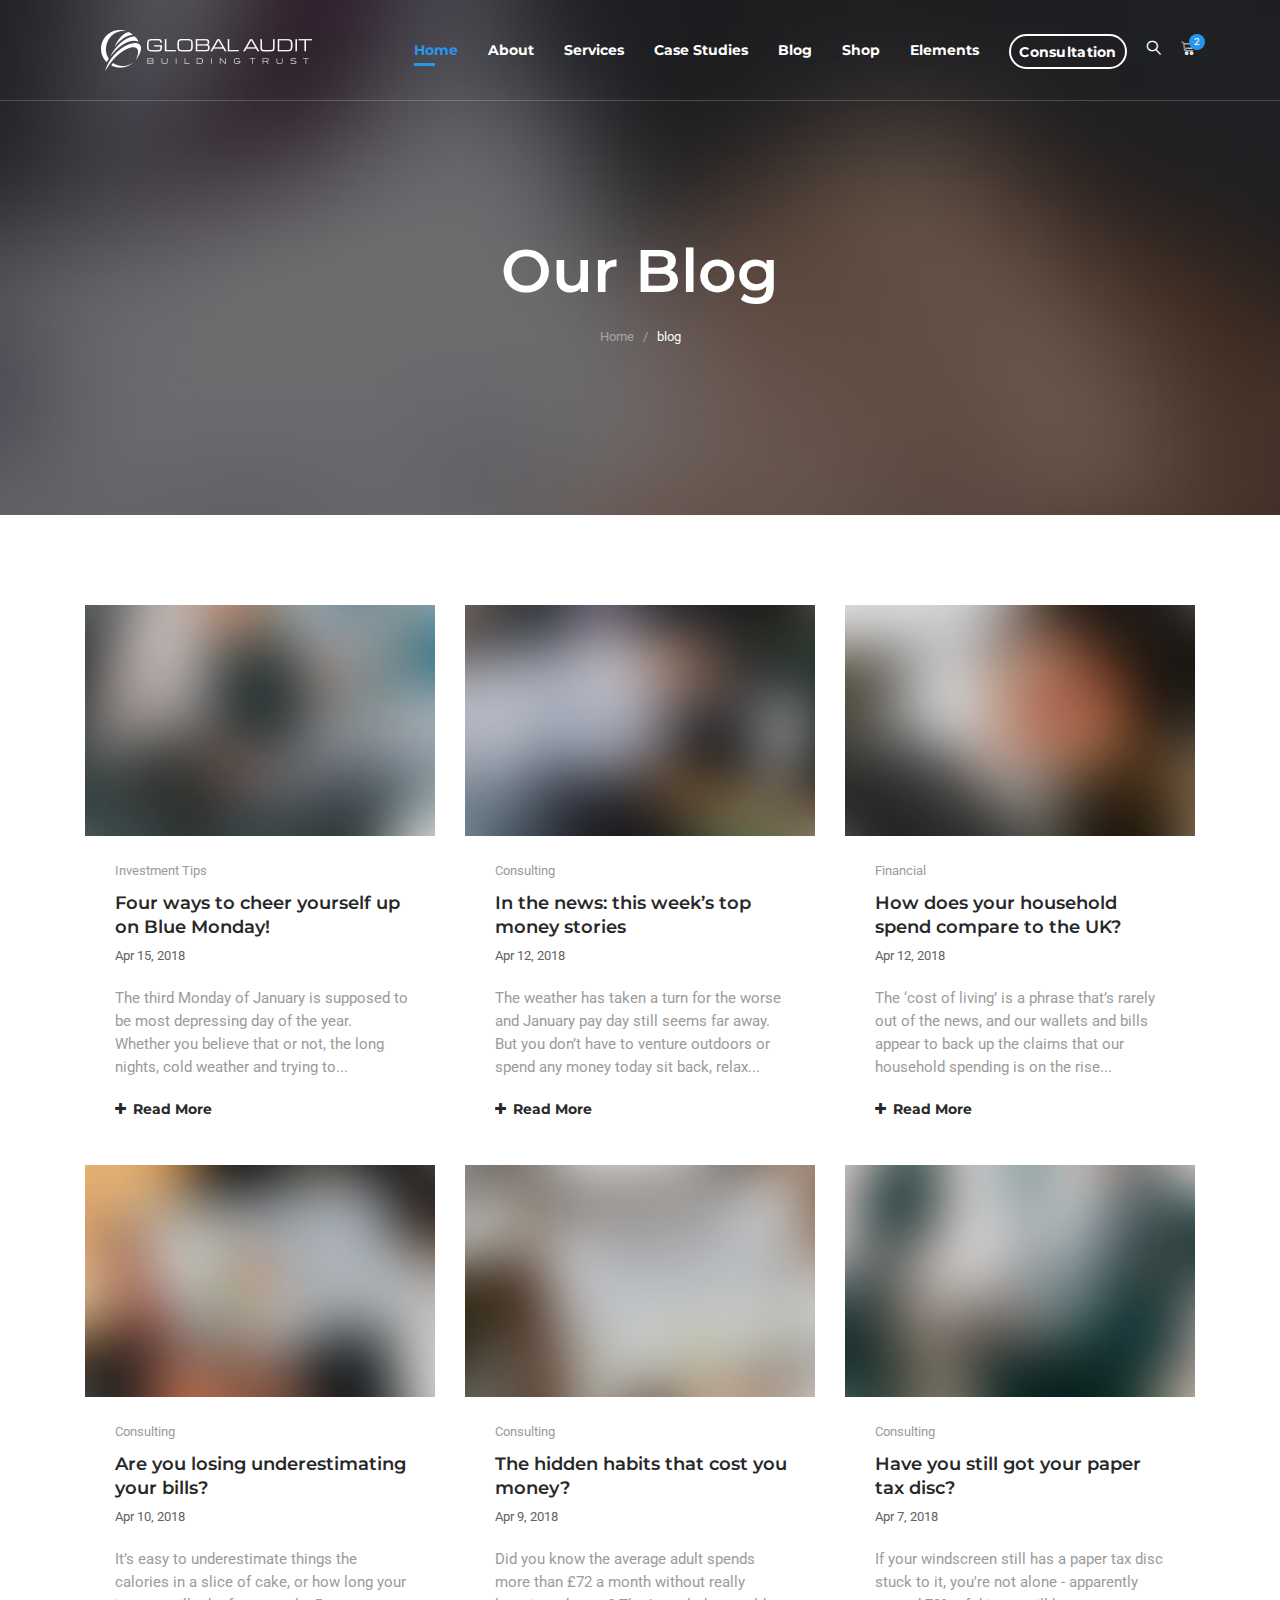
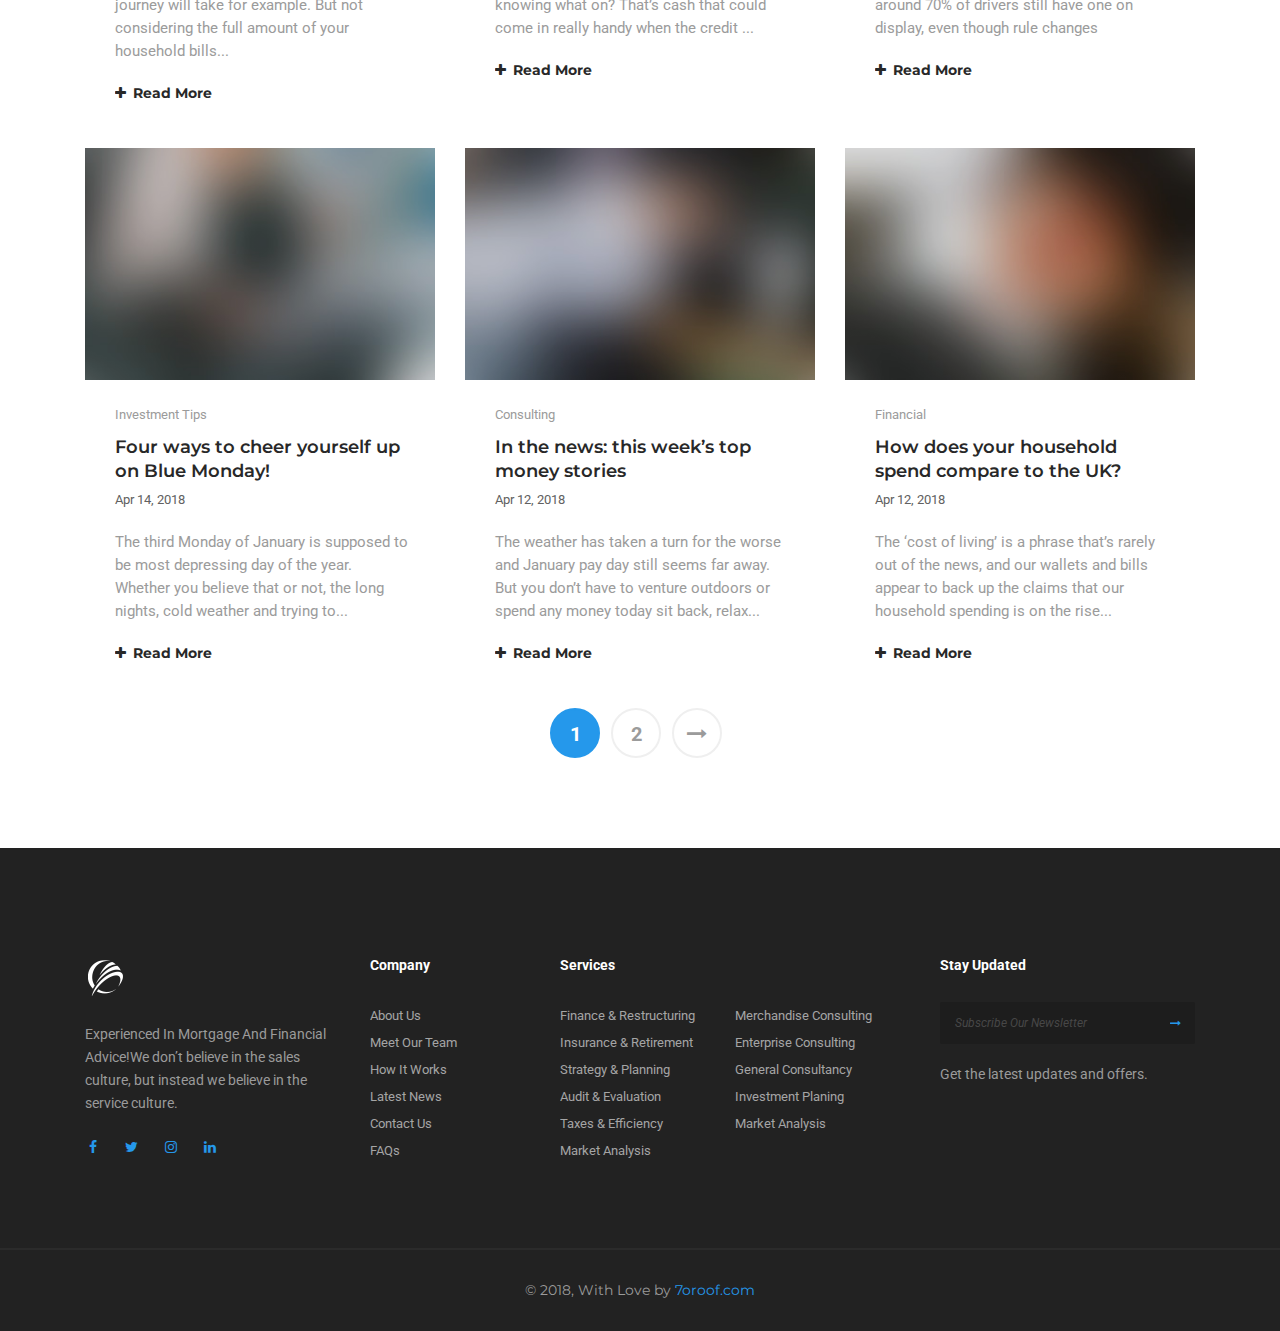
<file: blog-grid.html>
<!DOCTYPE html>
<html dir="ltr" lang="en-US">
<head>
<!-- Document Meta
    ============================================= -->
<meta charset="utf-8">
<meta http-equiv="X-UA-Compatible" content="IE=edge">
<!--IE Compatibility Meta-->
<meta name="author" content="zytheme"/>
<meta name="viewport" content="width=device-width, initial-scale=1, maximum-scale=1">
<meta name="description" content="Consulting Business Consulting Finance Html5 Template">
<link href="assets/images/favicon/favicon.png" rel="icon">

<!-- Fonts
    ============================================= -->
<link href="http://fonts.googleapis.com/css?family=Montserrat:400,400i,500,500i,600,600i,700,700i,800%7CRoboto:300i,400,400i,500,500i,700" rel="stylesheet" type="text/css">

<!-- Stylesheets
    ============================================= -->
<link href="assets/css/external.css" rel="stylesheet">
<link href="assets/css/style.css" rel="stylesheet">

<!-- HTML5 shim, for IE6-8 support of HTML5 elements. All other JS at the end of file. -->
<!--[if lt IE 9]>
      <script src="assets/js/html5shiv.js"></script>
      <script src="assets/js/respond.min.js"></script>
    <![endif]-->

<!-- Document Title
    ============================================= -->
<title>Consultivo | Consulting Business Consulting Finance Html5 Template</title>
</head>
<body>
    <div class="preloader">
	<div class="reverse-spinner"></div>
</div><!-- Document Wrapper
	============================================= -->
	<div id="wrapper" class="wrapper clearfix">
<header id="navbar-spy" class="header header-1 header-transparent">
	<nav id="primary-menu" class="navbar navbar-expand-lg navbar-light navbar-bordered">
		<div class="container">
			<a class="navbar-brand" href="index-2.html">
				<img class="logo logo-light" src="assets/images/logo/logo-light.png" alt="Consultivo Logo">
				<img class="logo logo-dark" src="assets/images/logo/logo-dark.png" alt="Consultivo Logo">
			</a>
			<button class="navbar-toggler" type="button" data-toggle="collapse" data-target="#navbarContent" aria-controls="navbarContent" aria-expanded="false" aria-label="Toggle navigation">
				<span class="navbar-toggler-icon"></span>
			</button>
							
			<!-- Collect the nav links, forms, and other content for toggling -->
			<div class="collapse navbar-collapse" id="navbarContent">
				<ul class="navbar-nav ml-auto">
				<!-- Home Menu-->
<li class="has-dropdown active">
    <a href="#" data-toggle="dropdown" class="dropdown-toggle menu-item">Home</a>
    <ul class="dropdown-menu">
        <li>
            <a href="home-consulting.html">Home Consulting</a>
        </li>
        <li>
            <a href="home-advisor.html">Home advisor</a>
        </li>
        <li>
            <a href="home-investment.html">Home investment</a>
        </li>
        <li>
            <a href="home-advisory.html">Home advisory</a>
        </li>
    </ul>
</li>
<!-- li end -->

<!-- Pages Menu -->
<li class="has-dropdown">
    <a href="#" data-toggle="dropdown" class="dropdown-toggle menu-item" data-hover="pages">About</a>
    <ul class="dropdown-menu">
        <li>
            <a href="page-about.html">About US</a>
        </li>
        <li>
            <a href="page-our-team.html">our team</a>
        </li>
        <li>
            <a href="page-gallery.html">our gallery</a>
        </li>
        <li>
            <a href="page-contact.html">contacts</a>
        </li>
        <li>
            <a href="page-faqs.html">FAQs</a>
        </li>
        <li>
            <a href="page-consultation.html">consultation</a>
        </li>
    </ul>
</li>
<!-- li end -->
<!-- Services Menu-->
<li class="has-dropdown">
    <a href="#" data-toggle="dropdown" class="dropdown-toggle menu-item">services</a>
    <ul class="dropdown-menu">
        <li>
            <a href="page-services.html">services grid</a>
        </li>
        <li>
            <a href="page-services-single.html">services single</a>
        </li>
        <li>
            <a href="page-pricing.html">pricing</a>
        </li>
    </ul>
</li>
<!-- li end -->
<!-- Studies Menu-->
<li class="has-dropdown">
    <a href="#" data-toggle="dropdown" class="dropdown-toggle menu-item">Case Studies</a>
    <ul class="dropdown-menu">
        <li>
            <a href="case-studies-grid.html">case grid</a>
        </li>
        <li>
            <a href="case-studies-standard.html">case standard</a>
        </li>
        <li>
            <a href="case-study-single.html">case single</a>
        </li>
    </ul>
</li>
<!-- li end -->

<!-- Blog Menu-->
<li class="has-dropdown">
    <a href="#" data-toggle="dropdown" class="dropdown-toggle menu-item">Blog</a>
    <ul class="dropdown-menu">
        <li>
            <a href="blog-grid.html">blog grid</a>
        </li>
        <li>
            <a href="blog-standard.html">blog standard</a>
        </li>
        <li>
            <a href="blog-single.html">blog single</a>
        </li>
    </ul>
</li>
<!-- li end -->

<!-- shop Menu -->
<li class="has-dropdown">
    <a href="#" data-toggle="dropdown" class="dropdown-toggle menu-item" data-hover="shop">shop</a>
    <ul class="dropdown-menu">
        <li>
            <a href="shop-4columns.html">shop 4columns</a>
        </li>
        <li>
            <a href="shop-with-sidebar.html">shop sidebar</a>
        </li>
        <li>
            <a href="shop-single.html">shop single</a>
        </li>
    </ul>
</li>
<!-- li end -->

	<!-- Elements Menu -->
	<li class="has-dropdown mega-dropdown">
		<a href="#" data-toggle="dropdown" class="dropdown-toggle menu-item">elements</a>
		<ul class="dropdown-menu mega-dropdown-menu">
			<li>
				<div class="container">
					<div class="row">
						<!-- Column #1 -->
						<div class="col-md-3">
							<ul>
								<li>
									<a href="elements-testimonials.html"><i class="fa fa-quote-right"></i>testimonials</a>
								</li>
								<li>
									<a href="elements-video-buttons.html"><i class="fa fa-toggle-right"></i>video buttons</a>
								</li>
								<li>
									<a href="elements-clients.html"><i class="fa fa-user"></i>clients</a>
								</li>
							</ul>
						</div>
						<!-- .col-md-3 end -->
						
						<!-- Column #2 -->
						<div class="col-md-3">
							<ul>
								<li>
									<a href="elements-accordion.html"><i class="fa fa-server"></i>accordion</a>
								</li>
								<li>
									<a href="elements-cta.html"><i class="fa fa-child"></i>call to action</a>
								</li>
								<li>
									<a href="elements-contact-form.html"><i class="fa fa-desktop"></i>contact form</a>
								</li>
							</ul>
						</div>
						<!-- .col-md-3 end -->
						
						<!-- Column #3 -->
						<div class="col-md-3">
							<ul>
				                <li>
									<a href="elements-team.html"><i class="fa fa-group"></i>team variations</a>
								</li>
 
								<li>
									<a href="elements-counters.html"><i class="fa fa-dashboard"></i>counters</a>
								</li>
								<li>
									<a href="elements-infocards.html"><i class="fa fa-info-circle"></i>info Cards</a>
								</li>

							</ul>
						</div>
						<!-- .col-md-3 end -->
						
						<!-- Column #4 -->
						<div class="col-md-3">
							<ul>
								<li>
									<a href="elements-featured.html"><i class="fa fa-sliders"></i>featured box</a>
								</li>
				                <li>
									<a href="elements-pricing.html"><i class="fa fa-exchange"></i>pricing</a>
								</li>
							</ul>
						</div>
						<!-- .col-md-3 end -->
					</div>
					<!-- .row end -->
				</div>
				<!-- container end -->
			</li>
		</ul>
		<!-- .mega-dropdown-menu end -->
	</li>				</ul>
				<div class="module-container">
				<!-- Module Consultation  -->
<div class="module module-consultation pull-left">
	<a class="btn" href="page-contact.html">Consultation</a>
</div>				<!-- Module Search -->
<div class="module module-search pull-left">
	<div class="module-icon search-icon">
		<i class="lnr lnr-magnifier"></i>
		<span class="title">search</span>
	</div>
	<div class="module-content module-fullscreen module--search-box">
		<div class="pos-vertical-center">
		<div class="container">
			<div class="row">
				<div class="col-sm-12 col-md-12 col-lg-8 offset-lg-2">
					<form class="form-search">
						<input type="text" class="form-control" placeholder="Search...">
					</form><!-- .form-search end -->
				</div><!-- .col-md-8 end -->
			</div><!-- .row end -->
		</div><!-- .container end -->
	</div>
		<a class="module-cancel" href="#"><i class="fa fa-close"></i></a>
	</div>
</div><!-- .module-search end -->				<!-- Module Cart -->
<div class="module module-cart pull-left">
	<div class="module-icon cart-icon">
		<i class="lnr lnr-cart"></i>
		<span class="title">shop cart</span>
		<label class="module-label">2</label>
	</div>
	<div class="module-content module-box cart-box">
		<div class="cart-overview">
			<ul class="list-unstyled">
				<li>
					<img class="img-fluid" src="assets/images/shop/thumb/1.png" alt="product"/>
					<div class="product-meta">
						<h5 class="product-title">How to Build Habit </h5>
						<p class="product-price">1 x $ 18.00</p>
					</div>
					<a class="cart-cancel" href="#">cancel</a>
				</li>
				<li>
					<img class="img-fluid" src="assets/images/shop/thumb/2.png" alt="product"/>
					<div class="product-meta">
						<h5 class="product-title">Personal Branding</h5>
						<p class="product-price">1 x $ 17.00</p>
					</div>
					<a class="cart-cancel" href="#">cancel</a>
				</li>
			</ul>
		</div>
		<div class="cart-total">
			<div class="total-desc">
				Subtotal:
			</div>
			<div class="total-price">
				$35.00
			</div>
		</div>
		<div class="clearfix">
		</div>
		<div class="cart--control">
			<a class="btn btn--primary btn--rounded" href="#">view cart</a>
			<a class="btn btn--white btn--bordered btn--rounded" href="#">Checkout</a>
		</div>
	</div>
</div>
<!-- .module-cart end -->				</div>
			</div>
			<!-- /.navbar-collapse -->
		</div>
		<!-- /.container -->
	</nav>
</header>
<!-- Page Title #1
============================================= -->
<section id="page-title" class="page-title bg-overlay bg-overlay-dark bg-parallax">
	<div class="bg-section">
		<img src="assets/images/page-titles/1.jpg" alt="Background"/>
	</div>
	<div class="container">
		<div class="row">
			<div class="col-sm-12 col-md-12 col-lg-8 offset-lg-2">
				<div class="title text-center">
                    <div class="title--heading">
                        <h1>Our Blog</h1>
                    </div>
					<div class="clearfix"></div>
					<ol class="breadcrumb d-flex justify-content-center">
						<li class="breadcrumb-item"><a href="index-2.html">Home</a></li>
						<li class="breadcrumb-item active" aria-current="page">blog</li>
					</ol>
				</div><!-- .title end -->
			</div><!-- .col-lg-8 end -->
		</div><!-- .row end -->
	</div><!-- .container end -->
</section><!-- #page-title end -->

<!-- Blog Grid
======================================= -->
<section id="blog" class="blog blog-grid">
	<div class="container">
		<div class="row">
			<!-- Blog Entry #1 -->
			<div class="col-sm-12 col-md-6 col-lg-4">
				<div class="blog-entry">
					<div class="entry--img">
						<a href="#">
                            <img src="assets/images/blog/grid/1.jpg" alt="entry image"/>
                            <div class="entry--overlay"></div>
                        </a>
					</div><!-- .entry-img end -->
					<div class="entry--content">
						<div class="entry--meta">
						     <a href="#">Investment tips</a> 
						</div>
						<div class="entry--title">
							<h4><a href="blog-single.html">Four ways to cheer yourself up on Blue Monday!</a></h4>
						</div>
						<div class="entry--date">
								Apr 15, 2018
						</div>
						<div class="entry--bio">
							<p>	The third Monday of January is supposed to be most depressing day of the year. Whether you believe that or not, the long nights, cold weather and trying to...</p>
						</div>
						<div class="entry--more">
							<a href="#"><i class="fa fa-plus"></i>Read More</a>
						</div>
					</div>
					<!-- .entry-content end -->
				</div>
				<!-- .blog-entry end -->
			</div>
			<!-- .col-lg-4 end -->
			<!-- Blog Entry #2 -->
			<div class="col-sm-12 col-md-6 col-lg-4">
				<div class="blog-entry">
					<div class="entry--img">
						<a href="#">
                            <img src="assets/images/blog/grid/2.jpg" alt="entry image"/>
                            <div class="entry--overlay"></div>
                        </a>
					</div><!-- .entry-img end -->
					<div class="entry--content">
						<div class="entry--meta">
						     <a href="#">Consulting</a> 
						</div>
						<div class="entry--title">
							<h4><a href="blog-single.html">In the news: this week’s top money stories</a></h4>
						</div>
						<div class="entry--date">
								Apr 12, 2018
						</div>
						<div class="entry--bio">
							<p>The weather has taken a turn for the worse and January pay day still seems far away. But you don’t have to venture outdoors or spend any money today sit back, relax...	</p>	
						</div>
						<div class="entry--more">
							<a href="#"><i class="fa fa-plus"></i>Read More</a>
						</div>
					</div>
					<!-- .entry-content end -->
				</div>
				<!-- .blog-entry end -->
			</div>
			<!-- .col-lg-4 end -->
			<!-- Blog Entry #3 -->
			<div class="col-sm-12 col-md-6 col-lg-4">
				<div class="blog-entry">
					<div class="entry--img">
						<a href="#">
                            <img src="assets/images/blog/grid/3.jpg" alt="entry image"/>
                            <div class="entry--overlay"></div>
                        </a>
					</div><!-- .entry-img end -->
					<div class="entry--content">
						<div class="entry--meta">
						     <a href="#">Financial</a> 
						</div>
						<div class="entry--title">
							<h4><a href="blog-single.html">How does your household spend compare to the UK?</a></h4>
						</div>
						<div class="entry--date">
								Apr 12, 2018
						</div>
						<div class="entry--bio">
						<p>The ‘cost of living’ is a phrase that’s rarely out of the news, and our wallets and bills appear to back up the claims that our household spending is on the rise...	</p>						
						</div> 
						<div class="entry--more">
							<a href="#"><i class="fa fa-plus"></i>Read More</a>
						</div>
					</div>
					<!-- .entry-content end -->
				</div>
				<!-- .blog-entry end -->
			</div>
			<!-- .col-lg-4 end -->
			<!-- Blog Entry #4 -->
			<div class="col-sm-12 col-md-6 col-lg-4">
				<div class="blog-entry">
					<div class="entry--img">
						<a href="#">
                            <img src="assets/images/blog/grid/4.jpg" alt="entry image"/>
                            <div class="entry--overlay"></div>
                        </a>
					</div><!-- .entry-img end -->
					<div class="entry--content">
						<div class="entry--meta">
						     <a href="#">Consulting</a> 
						</div>
						<div class="entry--title">
							<h4><a href="blog-single.html">Are you losing underestimating your bills?</a></h4>
						</div>
						<div class="entry--date">
								Apr 10, 2018
						</div>
						<div class="entry--bio">
						<p>	It’s easy to underestimate things the calories in a slice of cake, or how long your journey will take for example. But not considering the full amount of your household bills...</p>	
						</div> 
						<div class="entry--more">
							<a href="#"><i class="fa fa-plus"></i>Read More</a>
						</div>
					</div>
					<!-- .entry-content end -->
				</div>
				<!-- .blog-entry end -->
			</div>
			<!-- .col-lg-4 end -->
			<!-- Blog Entry #5 -->
			<div class="col-sm-12 col-md-6 col-lg-4">
				<div class="blog-entry">
					<div class="entry--img">
						<a href="#">
                            <img src="assets/images/blog/grid/5.jpg" alt="entry image"/>
                            <div class="entry--overlay"></div>
                        </a>
					</div><!-- .entry-img end -->
					<div class="entry--content">
						<div class="entry--meta">
						     <a href="#">Consulting</a> 
						</div>
						<div class="entry--title">
							<h4><a href="blog-single.html">The hidden habits that cost you money?</a></h4>
						</div>
						<div class="entry--date">
								Apr 9, 2018
						</div>
						<div class="entry--bio">
						<p>	Did you know the average adult spends more than £72 a month without really knowing what on? That’s cash that could come in really handy when the credit ...</p>	
						</div> 
						<div class="entry--more">
							<a href="#"><i class="fa fa-plus"></i>Read More</a>
						</div>
					</div>
					<!-- .entry-content end -->
				</div>
				<!-- .blog-entry end -->
			</div>
			<!-- .col-lg-4 end -->
			<!-- Blog Entry #6 -->
			<div class="col-sm-12 col-md-6 col-lg-4">
				<div class="blog-entry">
					<div class="entry--img">
						<a href="#">
                            <img src="assets/images/blog/grid/6.jpg" alt="entry image"/>
                            <div class="entry--overlay"></div>
                        </a>
					</div><!-- .entry-img end -->
					<div class="entry--content">
						<div class="entry--meta">
						     <a href="#">Consulting</a> 
						</div>
						<div class="entry--title">
							<h4><a href="blog-single.html">Have you still got your paper tax disc?</a></h4>
						</div>
						<div class="entry--date">
								Apr 7, 2018
						</div>
						<div class="entry--bio">
						<p>If your windscreen still has a paper tax disc stuck to it, you're not alone - apparently around 70% of drivers still have one on display, even though rule changes </p>	
						</div> 
						<div class="entry--more">
							<a href="#"><i class="fa fa-plus"></i>Read More</a>
						</div>
					</div>
					<!-- .entry-content end -->
				</div>
				<!-- .blog-entry end -->
			</div>
			<!-- .col-lg-4 end -->
			<!-- Blog Entry #7 -->
			<div class="col-sm-12 col-md-6 col-lg-4">
				<div class="blog-entry">
					<div class="entry--img">
						<a href="#">
                            <img src="assets/images/blog/grid/1.jpg" alt="entry image"/>
                            <div class="entry--overlay"></div>
                        </a>
					</div><!-- .entry-img end -->
					<div class="entry--content">
						<div class="entry--meta">
						     <a href="#">Investment tips</a> 
						</div>
						<div class="entry--title">
							<h4><a href="blog-single.html">Four ways to cheer yourself up on Blue Monday!</a></h4>
						</div>
						<div class="entry--date">
								Apr 14, 2018
						</div>
						<div class="entry--bio">
						<p>The third Monday of January is supposed to be most depressing day of the year. Whether you believe that or not, the long nights, cold weather and trying to...</p>	
						</div>
						<div class="entry--more">
							<a href="#"><i class="fa fa-plus"></i>Read More</a>
						</div>
					</div>
					<!-- .entry-content end -->
				</div>
				<!-- .blog-entry end -->
			</div>
			<!-- .col-lg-4 end -->
			<!-- Blog Entry #8 -->
			<div class="col-sm-12 col-md-6 col-lg-4">
				<div class="blog-entry">
					<div class="entry--img">
						<a href="#">
                            <img src="assets/images/blog/grid/2.jpg" alt="entry image"/>
                            <div class="entry--overlay"></div>
                        </a>
					</div><!-- .entry-img end -->
					<div class="entry--content">
						<div class="entry--meta">
						     <a href="#">Consulting</a> 
						</div>
						<div class="entry--title">
							<h4><a href="blog-single.html">In the news: this week’s top money stories</a></h4>
						</div>
						<div class="entry--date">
								Apr 12, 2018
						</div>
						<div class="entry--bio">
						<p>The weather has taken a turn for the worse and January pay day still seems far away. But you don’t have to venture outdoors or spend any money today sit back, relax...	</p>	
						</div>
						<div class="entry--more">
							<a href="#"><i class="fa fa-plus"></i>Read More</a>
						</div>
					</div>
					<!-- .entry-content end -->
				</div>
				<!-- .blog-entry end -->
			</div>
			<!-- .col-lg-4 end -->
			<!-- Blog Entry #9 -->
			<div class="col-sm-12 col-md-6 col-lg-4">
				<div class="blog-entry">
					<div class="entry--img">
						<a href="#">
                            <img src="assets/images/blog/grid/3.jpg" alt="entry image"/>
                            <div class="entry--overlay"></div>
                        </a>
					</div><!-- .entry-img end -->
					<div class="entry--content">
						<div class="entry--meta">
						     <a href="#">Financial</a> 
						</div>
						<div class="entry--title">
							<h4><a href="blog-single.html">How does your household spend compare to the UK?</a></h4>
						</div>
						<div class="entry--date">
								Apr 12, 2018
						</div>
						<div class="entry--bio">
							<p>The ‘cost of living’ is a phrase that’s rarely out of the news, and our wallets and bills appear to back up the claims that our household spending is on the rise...</p>							
						</div> 
						<div class="entry--more">
							<a href="#"><i class="fa fa-plus"></i>Read More</a>
						</div>
					</div>
					<!-- .entry-content end -->
				</div>
				<!-- .blog-entry end -->
			</div>
			<!-- .col-lg-4 end -->
 		</div>
		<!-- .row end -->
		<div class="row">
			<div class="col-sm-12 col-md-12 col-lh-12 clearfix text--center">
				<ul class="pagination">
					<li class="active"><a href="#">1</a>
					</li>
					<li><a href="#">2</a>
					</li>
					<li>
                        <a href="#" aria-label="Next">
                            <span aria-hidden="true"><i class="fa fa-long-arrow-right"></i></span>
                        </a>
					</li>
				</ul>
			</div>
			<!-- .col-lg-12 end -->
		</div>
		<!-- .row end -->
	</div>
	<!-- .container end -->
</section>
<!-- #blog end -->

<!-- Footer #1
============================================= -->
<footer id="footer" class="footer footer-1">
	<!-- Widget Section
	============================================= -->
	<div class="footer-widget">
		<div class="container">
			<div class="row clearfix">
				<div class="col-12 col-md-6 col-lg-3 footer--widget widget-about">
					<div class="widget-content">
						<img class="footer-logo" src="assets/images/logo/logo-small.png" alt="logo">
						<p>Experienced In Mortgage And Financial Advice!We don’t believe in the sales culture, but instead we believe in the service culture. </p>
						<div class="social-icons">
							<a href="#" class="facebook"><i class="fa fa-facebook"></i></a>
							<a href="#" class="twitter"><i class="fa fa-twitter"></i></a>
							<a href="#" class="instagram"><i class="fa fa-instagram"></i></a>
							<a href="#" class="linkedin"><i class="fa fa-linkedin"></i></a>
						</div>
					</div>
				</div><!-- .col-md-3 end -->
				<div class="col-12 col-sm-4 col-md-6 col-lg-2 footer--widget widget-links">
					<div class="widget-title">
						<h5>Company</h5>
					</div>
					<div class="widget-content">
						<ul>
							<li><a href="#">About Us</a></li>
							<li><a href="#">Meet Our Team</a></li>
							<li><a href="#">How It Works</a></li>
							<li><a href="#">Latest News</a></li>
							<li><a href="#">Contact Us</a></li>
							<li><a href="#">FAQs</a></li>
						</ul>
					</div>
				</div><!-- .col-md-2 end -->
				
				<div class="col-12 col-sm-8 col-md-6 col-lg-4 footer--widget widget-links widget-links-inline">
					<div class="widget-title">
						<h5>Services</h5>
					</div>
					<div class="widget-content">
						<ul>
							<li><a href="#">Finance & Restructuring</a></li>
							<li><a href="#">Merchandise Consulting</a></li>
							<li><a href="#">Insurance & Retirement</a></li>
							<li><a href="#">Enterprise Consulting</a></li>
							<li><a href="#">Strategy & Planning</a></li>
							<li><a href="#">General Consultancy</a></li>
							<li><a href="#">Audit & Evaluation</a></li>
							<li><a href="#">Investment Planing</a></li>
							<li><a href="#">Taxes & Efficiency</a></li>
							<li><a href="#">Market Analysis</a></li>
							<li><a href="#">Market Analysis</a></li>
						</ul>
					</div>
				</div><!-- .col-md-4 end -->

				<div class="col-12 col-md-6 col-lg-3 footer--widget widget-newsletter">
					<div class="widget-title">
						<h5>Stay Updated</h5>
					</div>
					<div class="widget-content">
						<form class="form-newsletter mailchimp">
							<input type="email" name="email" class="form-control" placeholder="Subscribe Our Newsletter">
							<button type="submit"><i class="fa fa-long-arrow-right"></i></button>
						</form>
						<div class="subscribe-alert"></div>
						<div class="clearfix"></div>
						<p>Get the latest updates and offers.</p>
 					</div>
				</div><!-- .col-md-3 end -->
				<div class="clearfix"></div>
			</div>
		</div><!-- .container end -->
	</div><!-- .footer-widget end -->
	
	<!-- Copyrights
	============================================= -->
	<div class="footer--bar">
 			<div class="row">
                <div class="col-12 col-md-12 col-md-12 text--center footer--copyright">
					<div class="copyright">
						<span>© 2018, With Love by</span> <a href="http://themeforest.net/user/7oroof/portfolio?ref=zytheme">7oroof.com</a>
					</div>
                </div>
 			</div>
		 <!-- .row end -->
	</div><!-- .footer-copyright end -->
</footer>


<div id="back-to-top" class="backtop"><i class="fa fa-long-arrow-up"></i></div>
 </div><!-- #wrapper end -->

<!-- Footer Scripts
============================================= -->
<script src="assets/js/jquery-3.3.1.min.js"></script>
<script src="assets/js/plugins.js"></script>
<script src="assets/js/functions.js"></script>
</body>
</html>
</file>
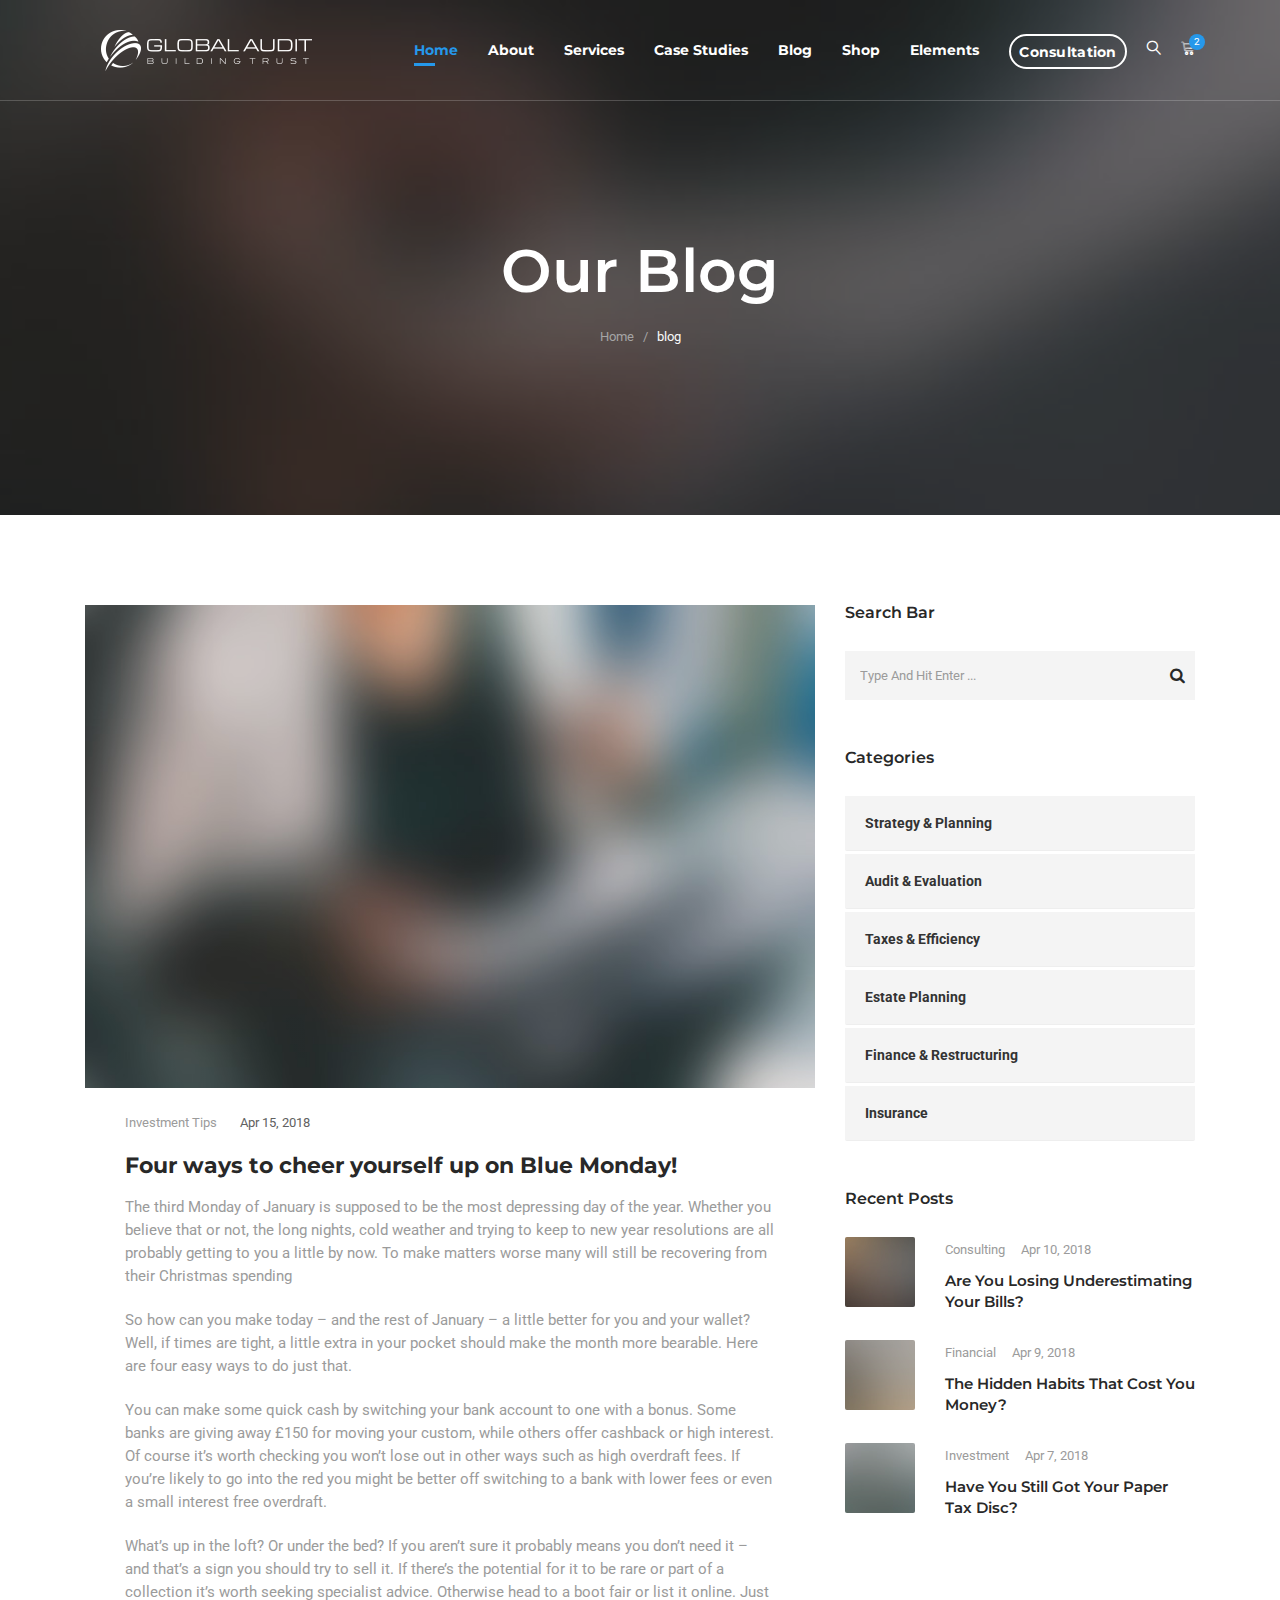
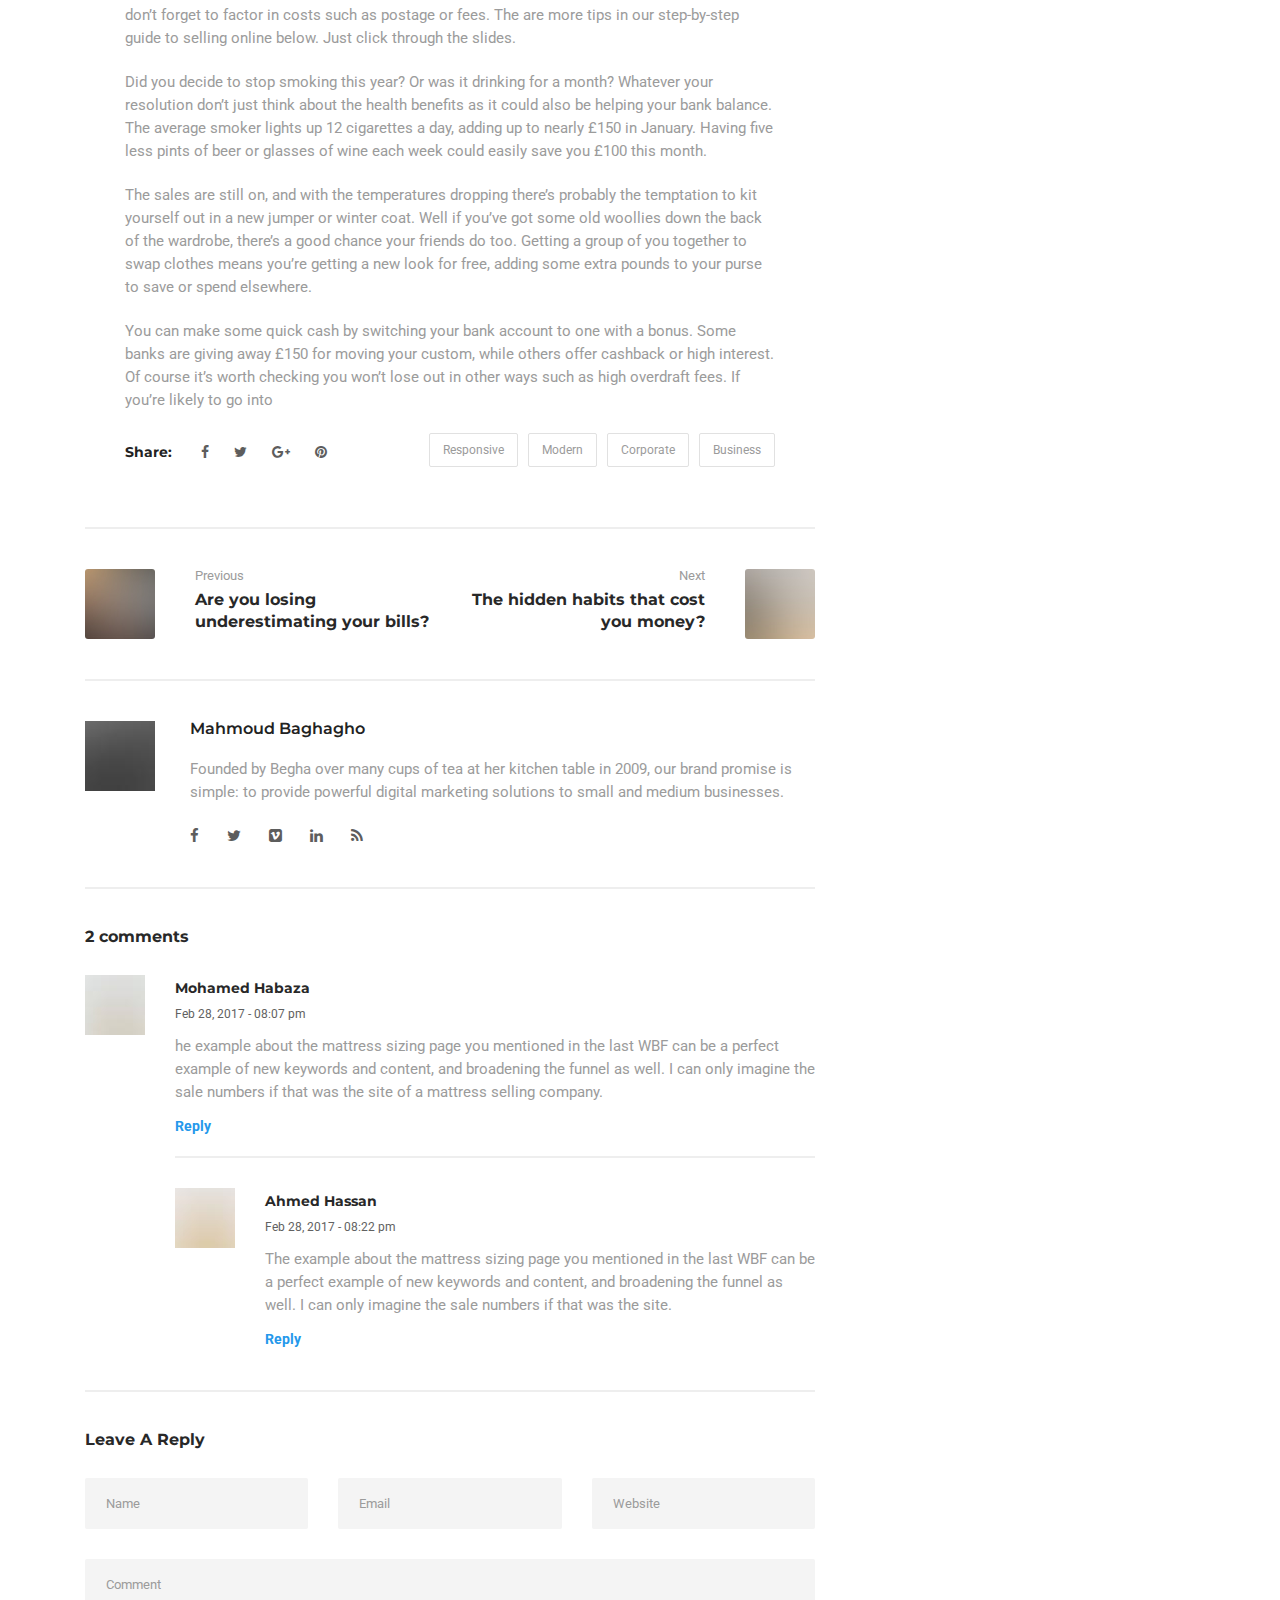
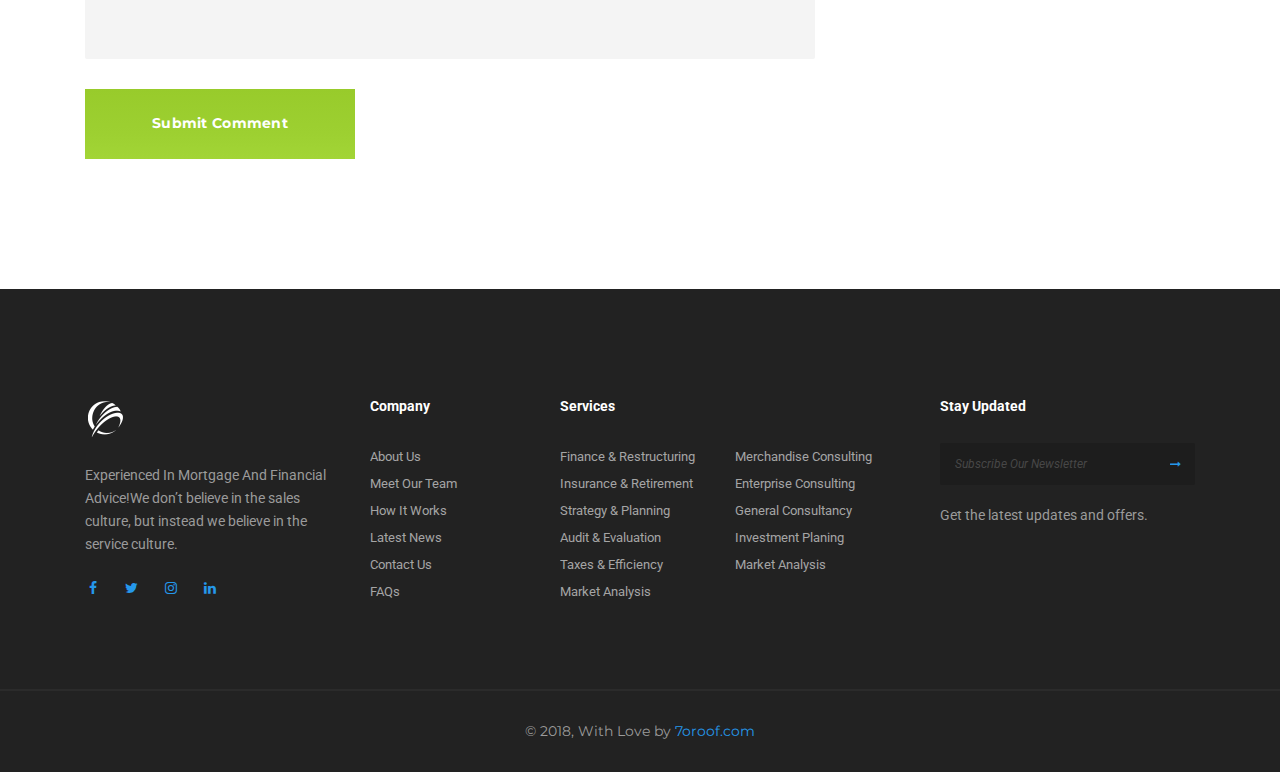
<file: blog-single.html>
<!DOCTYPE html>
<html dir="ltr" lang="en-US">
<head>
<!-- Document Meta
    ============================================= -->
<meta charset="utf-8">
<meta http-equiv="X-UA-Compatible" content="IE=edge">
<!--IE Compatibility Meta-->
<meta name="author" content="zytheme"/>
<meta name="viewport" content="width=device-width, initial-scale=1, maximum-scale=1">
<meta name="description" content="Consulting Business Consulting Finance Html5 Template">
<link href="assets/images/favicon/favicon.png" rel="icon">

<!-- Fonts
    ============================================= -->
<link href="http://fonts.googleapis.com/css?family=Montserrat:400,400i,500,500i,600,600i,700,700i,800%7CRoboto:300i,400,400i,500,500i,700" rel="stylesheet" type="text/css">

<!-- Stylesheets
    ============================================= -->
<link href="assets/css/external.css" rel="stylesheet">
<link href="assets/css/style.css" rel="stylesheet">

<!-- HTML5 shim, for IE6-8 support of HTML5 elements. All other JS at the end of file. -->
<!--[if lt IE 9]>
      <script src="assets/js/html5shiv.js"></script>
      <script src="assets/js/respond.min.js"></script>
    <![endif]-->

<!-- Document Title
    ============================================= -->
<title>Consultivo | Consulting Business Consulting Finance Html5 Template</title>
</head>
<body>
    <div class="preloader">
	<div class="reverse-spinner"></div>
</div><!-- Document Wrapper
	============================================= -->
	<div id="wrapper" class="wrapper clearfix">
<header id="navbar-spy" class="header header-1 header-transparent">
	<nav id="primary-menu" class="navbar navbar-expand-lg navbar-light navbar-bordered">
		<div class="container">
			<a class="navbar-brand" href="index-2.html">
				<img class="logo logo-light" src="assets/images/logo/logo-light.png" alt="Consultivo Logo">
				<img class="logo logo-dark" src="assets/images/logo/logo-dark.png" alt="Consultivo Logo">
			</a>
			<button class="navbar-toggler" type="button" data-toggle="collapse" data-target="#navbarContent" aria-controls="navbarContent" aria-expanded="false" aria-label="Toggle navigation">
				<span class="navbar-toggler-icon"></span>
			</button>
							
			<!-- Collect the nav links, forms, and other content for toggling -->
			<div class="collapse navbar-collapse" id="navbarContent">
				<ul class="navbar-nav ml-auto">
				<!-- Home Menu-->
<li class="has-dropdown active">
    <a href="#" data-toggle="dropdown" class="dropdown-toggle menu-item">Home</a>
    <ul class="dropdown-menu">
        <li>
            <a href="home-consulting.html">Home Consulting</a>
        </li>
        <li>
            <a href="home-advisor.html">Home advisor</a>
        </li>
        <li>
            <a href="home-investment.html">Home investment</a>
        </li>
        <li>
            <a href="home-advisory.html">Home advisory</a>
        </li>
    </ul>
</li>
<!-- li end -->

<!-- Pages Menu -->
<li class="has-dropdown">
    <a href="#" data-toggle="dropdown" class="dropdown-toggle menu-item" data-hover="pages">About</a>
    <ul class="dropdown-menu">
        <li>
            <a href="page-about.html">About US</a>
        </li>
        <li>
            <a href="page-our-team.html">our team</a>
        </li>
        <li>
            <a href="page-gallery.html">our gallery</a>
        </li>
        <li>
            <a href="page-contact.html">contacts</a>
        </li>
        <li>
            <a href="page-faqs.html">FAQs</a>
        </li>
        <li>
            <a href="page-consultation.html">consultation</a>
        </li>
    </ul>
</li>
<!-- li end -->
<!-- Services Menu-->
<li class="has-dropdown">
    <a href="#" data-toggle="dropdown" class="dropdown-toggle menu-item">services</a>
    <ul class="dropdown-menu">
        <li>
            <a href="page-services.html">services grid</a>
        </li>
        <li>
            <a href="page-services-single.html">services single</a>
        </li>
        <li>
            <a href="page-pricing.html">pricing</a>
        </li>
    </ul>
</li>
<!-- li end -->
<!-- Studies Menu-->
<li class="has-dropdown">
    <a href="#" data-toggle="dropdown" class="dropdown-toggle menu-item">Case Studies</a>
    <ul class="dropdown-menu">
        <li>
            <a href="case-studies-grid.html">case grid</a>
        </li>
        <li>
            <a href="case-studies-standard.html">case standard</a>
        </li>
        <li>
            <a href="case-study-single.html">case single</a>
        </li>
    </ul>
</li>
<!-- li end -->

<!-- Blog Menu-->
<li class="has-dropdown">
    <a href="#" data-toggle="dropdown" class="dropdown-toggle menu-item">Blog</a>
    <ul class="dropdown-menu">
        <li>
            <a href="blog-grid.html">blog grid</a>
        </li>
        <li>
            <a href="blog-standard.html">blog standard</a>
        </li>
        <li>
            <a href="blog-single.html">blog single</a>
        </li>
    </ul>
</li>
<!-- li end -->

<!-- shop Menu -->
<li class="has-dropdown">
    <a href="#" data-toggle="dropdown" class="dropdown-toggle menu-item" data-hover="shop">shop</a>
    <ul class="dropdown-menu">
        <li>
            <a href="shop-4columns.html">shop 4columns</a>
        </li>
        <li>
            <a href="shop-with-sidebar.html">shop sidebar</a>
        </li>
        <li>
            <a href="shop-single.html">shop single</a>
        </li>
    </ul>
</li>
<!-- li end -->

	<!-- Elements Menu -->
	<li class="has-dropdown mega-dropdown">
		<a href="#" data-toggle="dropdown" class="dropdown-toggle menu-item">elements</a>
		<ul class="dropdown-menu mega-dropdown-menu">
			<li>
				<div class="container">
					<div class="row">
						<!-- Column #1 -->
						<div class="col-md-3">
							<ul>
								<li>
									<a href="elements-testimonials.html"><i class="fa fa-quote-right"></i>testimonials</a>
								</li>
								<li>
									<a href="elements-video-buttons.html"><i class="fa fa-toggle-right"></i>video buttons</a>
								</li>
								<li>
									<a href="elements-clients.html"><i class="fa fa-user"></i>clients</a>
								</li>
							</ul>
						</div>
						<!-- .col-md-3 end -->
						
						<!-- Column #2 -->
						<div class="col-md-3">
							<ul>
								<li>
									<a href="elements-accordion.html"><i class="fa fa-server"></i>accordion</a>
								</li>
								<li>
									<a href="elements-cta.html"><i class="fa fa-child"></i>call to action</a>
								</li>
								<li>
									<a href="elements-contact-form.html"><i class="fa fa-desktop"></i>contact form</a>
								</li>
							</ul>
						</div>
						<!-- .col-md-3 end -->
						
						<!-- Column #3 -->
						<div class="col-md-3">
							<ul>
				                <li>
									<a href="elements-team.html"><i class="fa fa-group"></i>team variations</a>
								</li>
 
								<li>
									<a href="elements-counters.html"><i class="fa fa-dashboard"></i>counters</a>
								</li>
								<li>
									<a href="elements-infocards.html"><i class="fa fa-info-circle"></i>info Cards</a>
								</li>

							</ul>
						</div>
						<!-- .col-md-3 end -->
						
						<!-- Column #4 -->
						<div class="col-md-3">
							<ul>
								<li>
									<a href="elements-featured.html"><i class="fa fa-sliders"></i>featured box</a>
								</li>
				                <li>
									<a href="elements-pricing.html"><i class="fa fa-exchange"></i>pricing</a>
								</li>
							</ul>
						</div>
						<!-- .col-md-3 end -->
					</div>
					<!-- .row end -->
				</div>
				<!-- container end -->
			</li>
		</ul>
		<!-- .mega-dropdown-menu end -->
	</li>				</ul>
				<div class="module-container">
				<!-- Module Consultation  -->
<div class="module module-consultation pull-left">
	<a class="btn" href="page-contact.html">Consultation</a>
</div>				<!-- Module Search -->
<div class="module module-search pull-left">
	<div class="module-icon search-icon">
		<i class="lnr lnr-magnifier"></i>
		<span class="title">search</span>
	</div>
	<div class="module-content module-fullscreen module--search-box">
		<div class="pos-vertical-center">
		<div class="container">
			<div class="row">
				<div class="col-sm-12 col-md-12 col-lg-8 offset-lg-2">
					<form class="form-search">
						<input type="text" class="form-control" placeholder="Search...">
					</form><!-- .form-search end -->
				</div><!-- .col-md-8 end -->
			</div><!-- .row end -->
		</div><!-- .container end -->
	</div>
		<a class="module-cancel" href="#"><i class="fa fa-close"></i></a>
	</div>
</div><!-- .module-search end -->				<!-- Module Cart -->
<div class="module module-cart pull-left">
	<div class="module-icon cart-icon">
		<i class="lnr lnr-cart"></i>
		<span class="title">shop cart</span>
		<label class="module-label">2</label>
	</div>
	<div class="module-content module-box cart-box">
		<div class="cart-overview">
			<ul class="list-unstyled">
				<li>
					<img class="img-fluid" src="assets/images/shop/thumb/1.png" alt="product"/>
					<div class="product-meta">
						<h5 class="product-title">How to Build Habit </h5>
						<p class="product-price">1 x $ 18.00</p>
					</div>
					<a class="cart-cancel" href="#">cancel</a>
				</li>
				<li>
					<img class="img-fluid" src="assets/images/shop/thumb/2.png" alt="product"/>
					<div class="product-meta">
						<h5 class="product-title">Personal Branding</h5>
						<p class="product-price">1 x $ 17.00</p>
					</div>
					<a class="cart-cancel" href="#">cancel</a>
				</li>
			</ul>
		</div>
		<div class="cart-total">
			<div class="total-desc">
				Subtotal:
			</div>
			<div class="total-price">
				$35.00
			</div>
		</div>
		<div class="clearfix">
		</div>
		<div class="cart--control">
			<a class="btn btn--primary btn--rounded" href="#">view cart</a>
			<a class="btn btn--white btn--bordered btn--rounded" href="#">Checkout</a>
		</div>
	</div>
</div>
<!-- .module-cart end -->				</div>
			</div>
			<!-- /.navbar-collapse -->
		</div>
		<!-- /.container -->
	</nav>
</header>

<!-- Page Title #1
============================================= -->
<section id="page-title" class="page-title bg-overlay bg-overlay-dark bg-parallax">
	<div class="bg-section">
		<img src="assets/images/page-titles/3.jpg" alt="Background"/>
	</div>
	<div class="container">
		<div class="row">
			<div class="col-sm-12 col-md-12 col-lg-8 offset-lg-2">
				<div class="title  text-center">
                    <div class="title--heading">
                        <h1>Our Blog</h1>
                    </div>
					<div class="clearfix"></div>
					<ol class="breadcrumb d-flex justify-content-center">
						<li class="breadcrumb-item"><a href="index-2.html">Home</a></li>
						<li class="breadcrumb-item active" aria-current="page">blog</li>
					</ol>
				</div><!-- .title end -->
			</div><!-- .col-md-12 end -->
		</div><!-- .row end -->
	</div><!-- .container end -->
</section><!-- #page-title end -->

<!-- Blog Standard Right Sidebar
============================================= -->
<section id="blog" class="blog blog-single blog-standard">
	<div class="container">
		<div class="row">
			<div class="col-sm-12 col-md-12 col-lg-8">
				<!-- Blog Entry -->
                <div class="blog-entry">
                    <div class="entry--img">
                        <a href="#">
                            <img src="assets/images/blog/standard/1.jpg" alt="entry image"/>
                        </a>
                    </div>
                    <div class="entry--content clearfix">
                        <div class="entry--meta">
                            <a href="#">Investment tips</a> 
                        </div>
                        <div class="entry--date">
                            Apr 15, 2018
                        </div>
                        <div class="entry--title">
                            <h4><a href="#">Four ways to cheer yourself up on Blue Monday!</a></h4>
                        </div>
                        <div class="entry--bio">
                            <p>The third Monday of January is supposed to be the most depressing day of the year. Whether you believe that or not, the long nights, cold weather and trying to keep to new year resolutions are all probably getting to you a little by now. To make matters worse many will still be recovering from their Christmas spending</p>
                            <p>So how can you make today – and the rest of January – a little better for you and your wallet?  Well, if times are tight, a little extra in your pocket should make the month more bearable. Here are four easy ways to do just that.</p>
                            <p>You can make some quick cash by switching your bank account to one with a bonus. Some banks are giving away £150 for moving your custom, while others offer cashback or high interest. Of course it’s worth checking you won’t lose out in other ways such as high overdraft fees. If you’re likely to go into the red you might be better off switching to a bank with lower fees or even a small interest free overdraft.</p>
                            <p>What’s up in the loft? Or under the bed? If you aren’t sure it probably means you don’t need it – and that’s a sign you should try to sell it. If there’s the potential for it to be rare or part of a collection it’s worth seeking specialist advice. Otherwise head to a boot fair or list it online. Just don’t forget to factor in costs such as postage or fees. The are more tips in our step-by-step guide to selling online below. Just click through the slides.</p>
                            <p>Did you decide to stop smoking this year? Or was it drinking for a month? Whatever your resolution don’t just think about the health benefits as it could also be helping your bank balance. The average smoker lights up 12 cigarettes a day, adding up to nearly £150 in January.  Having five less pints of beer or glasses of wine each week could easily save you £100 this month.</p>
                            <p>The sales are still on, and with the temperatures dropping there’s probably the temptation to kit yourself out in a new jumper or winter coat. Well if you’ve got some old woollies down the back of the wardrobe, there’s a good chance your friends do too. Getting a group of you together to swap clothes means you’re getting a new look for free, adding some extra pounds to your purse to save or spend elsewhere.</p>
                            <p>You can make some quick cash by switching your bank account to one with a bonus. Some banks are giving away £150 for moving your custom, while others offer cashback or high interest. Of course it’s worth checking you won’t lose out in other ways such as high overdraft fees. If you’re likely to go into</p>
                        </div>
                        <div class="entry--share">
                            <span class="share--title">Share:</span>
                            <a href="#"><i class="fa fa-facebook"></i></a>
                            <a href="#"><i class="fa fa-twitter"></i></a>
                            <a href="#"><i class="fa fa-google-plus"></i></a>
                            <a href="#"><i class="fa fa-pinterest"></i></a>
                        </div>
                        <!-- .entry-share end -->                        
                        <div class="entry--tags">
                            <a href="#">Responsive</a>
                            <a href="#">Modern</a>
                            <a href="#">Corporate</a>
                            <a href="#">Business</a>
                        </div>
                        <!-- .entry-cat end -->
                    </div>
                </div>
                <!-- .blog-entry end -->

                <div class="entry-prev-next clearfix">
                    <div class="entry-prev">
                        <div class="entry-prev-content">
                            <img src="assets/images/blog/thumb/1.jpg" alt="title" />
                            <div class="entry-desc">
                                <p>previous</p>
                                <a href="#">Are you losing underestimating your bills?</a>
                            </div>
                        </div>
                    </div>
                    <div class="entry-next">
                        <div class="entry-next-content">
                            <img src="assets/images/blog/thumb/2.jpg" alt="title" />
                            <div class="entry-desc">
                                <p>next</p>
                                <a href="#">The hidden habits that cost you money?</a>
                            </div>
                        </div>
                    </div>
                </div>
                <!-- .entry-prev-next end -->

                <div class="entry-widget entry-bio clearfix">
                    <div class="entry-widget-content">
                        <img src="assets/images/team/thumb/1.jpg" alt="author" />
                        <div class="entry-bio-desc">
                             <h4>Mahmoud Baghagho</h4>
                            <p>Founded by Begha over many cups of tea at her kitchen table in 2009, our brand promise is simple: to provide powerful digital marketing solutions to small and medium businesses.</p>
                            <a href="#"><i class="fa fa-facebook"></i></a>
                            <a href="#"><i class="fa fa-twitter"></i></a>
                            <a href="#"><i class="fa fa-vimeo-square"></i></a>
                            <a href="#"><i class="fa fa-linkedin"></i></a>
                            <a href="#"><i class="fa fa-rss"></i></a>
                        </div>
                    </div>
                </div>
                <!-- .entry-bio end -->

                <div class="entry-widget entry-comments clearfix">
                    <div class="entry-widget-title">
                        <h4><span class="comments--number">2</span> comments</h4>
                    </div>
                    <div class="entry-widget-content">
                        <ul class="comments-list">
                            <li class="comment-body">
                                <div class="avatar">
                                    <img src="assets/images/team/thumb/2.jpg" alt="avatar" />
                                </div>
                                <div class="comment">
                                    <h6>Mohamed Habaza</h6>
                                    <div class="date">Feb 28, 2017 - 08:07 pm</div>
                                    <p>he example about the mattress sizing page you mentioned in the last WBF can be a perfect example of new keywords and content, and broadening the funnel as well. I can only imagine the sale numbers if that was the site of a mattress selling company.</p>
                                    <a class="reply" href="#">reply</a>
                                </div>

                                <ul class="comment-children">
                                    <li class="comment-body">
                                        <div class="avatar">
                                            <img src="assets/images/team/thumb/3.jpg" alt="avatar" />
                                        </div>
                                        <div class="comment">
                                            <h6>Ahmed Hassan</h6>
                                            <div class="date">Feb 28, 2017 - 08:22 pm</div>
                                            <p>The example about the mattress sizing page you mentioned in the last WBF can be a perfect example of new keywords and content, and broadening the funnel as well. I can only imagine the sale numbers if that was the site.</p>
                                            <a class="reply" href="#">reply</a>
                                        </div>
                                    </li>
                                    <!-- comment end -->
                                 </ul>
                                <!-- .comment-children end -->
                            </li>
                            <!-- comment end -->

                        </ul>
                        <!-- .comments-list end -->
                    </div>
                </div>
                <!-- .entry-comments end -->

                <div class="entry-widget entry-add-comment mb-0 clearfix">
                    <div class="entry-widget-title">
                        <h4>Leave A Reply</h4>
                    </div>
                    <div class="entry-widget-content">
                        <form id="post-comment" class="mb-0">
                            <div class="row">
                                <div class="col-sm-12 col-md-6  col-lg-4">
                                    <input type="text" class="form-control" id="first-name" placeholder="Name" />
                                </div>
                                <div class="col-sm-12 col-md-6 col-lg-4">
                                    <input type="email" class="form-control" id="email" placeholder="Email" />
                                </div>
                                <div class="col-sm-12 col-md-6 col-lg-4">
                                    <input type="text" class="form-control" id="website" placeholder="website" />
                                </div>
                                <div class="col-sm-12 col-md-6 col-lg-12">
                                    <textarea class="form-control" id="comment" rows="2" placeholder="Comment"></textarea>
                                </div>
                                <div class="col-sm-12 col-md-12 col-lg-12">
                                    <button type="submit" class="btn btn--gradient btn--lg text-capitalize">Submit Comment</button>
                                </div>
                            </div>
                        </form>
                    </div>
                </div>
                <!-- .entry-comments end -->
			</div><!-- .col-lg-8 end -->
			<div class="col-sm-12 col-md-12 col-lg-4">
				<!-- Search
============================================= -->
<div class="widget widget-search">
	<div class="widget--title">
		<h5>Search Bar</h5>
	</div>
	<div class="widget--content">
		<form class="form-search">
			<div class="input-group">
				<input type="text" class="form-control" placeholder="Type and hit enter ...">
				<span class="input-group-btn">
					<button class="btn" type="button"><i class="fa fa-search"></i></button>
				</span>
			</div>
			<!-- /input-group -->
		</form>
	</div>
</div>
<!-- .widget-search end -->
<!-- Categories
============================================= -->
<div class="widget widget-categories">
	<div class="widget--title">
		<h5>categories</h5>
	</div>
	<div class="widget--content">
		<ul class="list-unstyled">
			<li>
				<a href="#">Strategy & Planning</a>
			</li>
			<li>
				<a href="#">Audit & Evaluation</a>
			</li>
			<li>
				<a href="#">Taxes & Efficiency</a>
			</li>
			<li>
				<a href="#">Estate Planning</a>
			</li>
			<li>
				<a href="#">Finance & Restructuring</a>
			</li>
			<li>
				<a href="#">Insurance</a>
			</li>
		</ul>
	</div>
</div> <!-- .widget-categories end -->

<!-- Recent Posts
============================================= -->
 <div class="widget widget-recent-posts">
    <div class="widget--title">
                            <h5>recent posts</h5>
	</div>
	<div class="widget--content">
		<div class="entry">
			<div class="entry--img">
				<a href="#"> <img src="assets/images/blog/thumb/1.jpg" alt="title">
		   <div class="entry--overlay"></div></a>
			</div>
			<div class="entry--desc">
			<div class="entry--meta">
					<a href="#">Consulting</a> 
				</div>
				<div class="entry--date">
					Apr 10, 2018
				</div>
				<div class="entry--title">
					<a href="#">Are you losing underestimating your bills?</a>
				</div>
			</div>
		</div>
		<!-- .recent-entry end -->
		<div class="entry">
			<div class="entry--img">
				<a href="#"> <img src="assets/images/blog/thumb/2.jpg" alt="title"><div class="entry--overlay"></div></a>
			</div>                                
			<div class="entry--desc">
			<div class="entry--meta">
					<a href="#">Financial</a> 
				</div>
				<div class="entry--date">
					Apr 9, 2018
				</div>
				<div class="entry--title">
					<a href="#">The hidden habits that cost you money?</a>
				</div>
			</div>
		</div>
		<!-- .recent-entry end -->
		<div class="entry">
			<div class="entry--img">
				<a href="#"> <img src="assets/images/blog/thumb/3.jpg" alt="title"><div class="entry--overlay"></div></a>
			</div>                                
			<div class="entry--desc">
			<div class="entry--meta">
					<a href="#">Investment</a> 
				</div>
				<div class="entry--date">
					Apr 7, 2018
				</div>
				<div class="entry--title">
					<a href="#">Have you still got your paper tax disc?</a>
				</div>
			</div>
		</div>
		<!-- .recent-entry end -->
	</div>
</div>
<!-- .widget-recent-posts end -->
			</div><!-- .col-lg-4 end -->
		</div><!-- .row end -->
	</div><!-- .container end -->
</section><!-- #blog end -->

<!-- Footer #1
============================================= -->
<footer id="footer" class="footer footer-1">
	<!-- Widget Section
	============================================= -->
	<div class="footer-widget">
		<div class="container">
			<div class="row clearfix">
				<div class="col-12 col-md-6 col-lg-3 footer--widget widget-about">
					<div class="widget-content">
						<img class="footer-logo" src="assets/images/logo/logo-small.png" alt="logo">
						<p>Experienced In Mortgage And Financial Advice!We don’t believe in the sales culture, but instead we believe in the service culture. </p>
						<div class="social-icons">
							<a href="#" class="facebook"><i class="fa fa-facebook"></i></a>
							<a href="#" class="twitter"><i class="fa fa-twitter"></i></a>
							<a href="#" class="instagram"><i class="fa fa-instagram"></i></a>
							<a href="#" class="linkedin"><i class="fa fa-linkedin"></i></a>
						</div>
					</div>
				</div><!-- .col-md-3 end -->
				<div class="col-12 col-sm-4 col-md-6 col-lg-2 footer--widget widget-links">
					<div class="widget-title">
						<h5>Company</h5>
					</div>
					<div class="widget-content">
						<ul>
							<li><a href="#">About Us</a></li>
							<li><a href="#">Meet Our Team</a></li>
							<li><a href="#">How It Works</a></li>
							<li><a href="#">Latest News</a></li>
							<li><a href="#">Contact Us</a></li>
							<li><a href="#">FAQs</a></li>
						</ul>
					</div>
				</div><!-- .col-md-2 end -->
				
				<div class="col-12 col-sm-8 col-md-6 col-lg-4 footer--widget widget-links widget-links-inline">
					<div class="widget-title">
						<h5>Services</h5>
					</div>
					<div class="widget-content">
						<ul>
							<li><a href="#">Finance & Restructuring</a></li>
							<li><a href="#">Merchandise Consulting</a></li>
							<li><a href="#">Insurance & Retirement</a></li>
							<li><a href="#">Enterprise Consulting</a></li>
							<li><a href="#">Strategy & Planning</a></li>
							<li><a href="#">General Consultancy</a></li>
							<li><a href="#">Audit & Evaluation</a></li>
							<li><a href="#">Investment Planing</a></li>
							<li><a href="#">Taxes & Efficiency</a></li>
							<li><a href="#">Market Analysis</a></li>
							<li><a href="#">Market Analysis</a></li>
						</ul>
					</div>
				</div><!-- .col-md-4 end -->

				<div class="col-12 col-md-6 col-lg-3 footer--widget widget-newsletter">
					<div class="widget-title">
						<h5>Stay Updated</h5>
					</div>
					<div class="widget-content">
						<form class="form-newsletter mailchimp">
							<input type="email" name="email" class="form-control" placeholder="Subscribe Our Newsletter">
							<button type="submit"><i class="fa fa-long-arrow-right"></i></button>
						</form>
						<div class="subscribe-alert"></div>
						<div class="clearfix"></div>
						<p>Get the latest updates and offers.</p>
 					</div>
				</div><!-- .col-md-3 end -->
				<div class="clearfix"></div>
			</div>
		</div><!-- .container end -->
	</div><!-- .footer-widget end -->
	
	<!-- Copyrights
	============================================= -->
	<div class="footer--bar">
 			<div class="row">
                <div class="col-12 col-md-12 col-md-12 text--center footer--copyright">
					<div class="copyright">
						<span>© 2018, With Love by</span> <a href="http://themeforest.net/user/7oroof/portfolio?ref=zytheme">7oroof.com</a>
					</div>
                </div>
 			</div>
		 <!-- .row end -->
	</div><!-- .footer-copyright end -->
</footer>


<div id="back-to-top" class="backtop"><i class="fa fa-long-arrow-up"></i></div>
 </div><!-- #wrapper end -->

<!-- Footer Scripts
============================================= -->
<script src="assets/js/jquery-3.3.1.min.js"></script>
<script src="assets/js/plugins.js"></script>
<script src="assets/js/functions.js"></script>
</body>
</html>
</file>
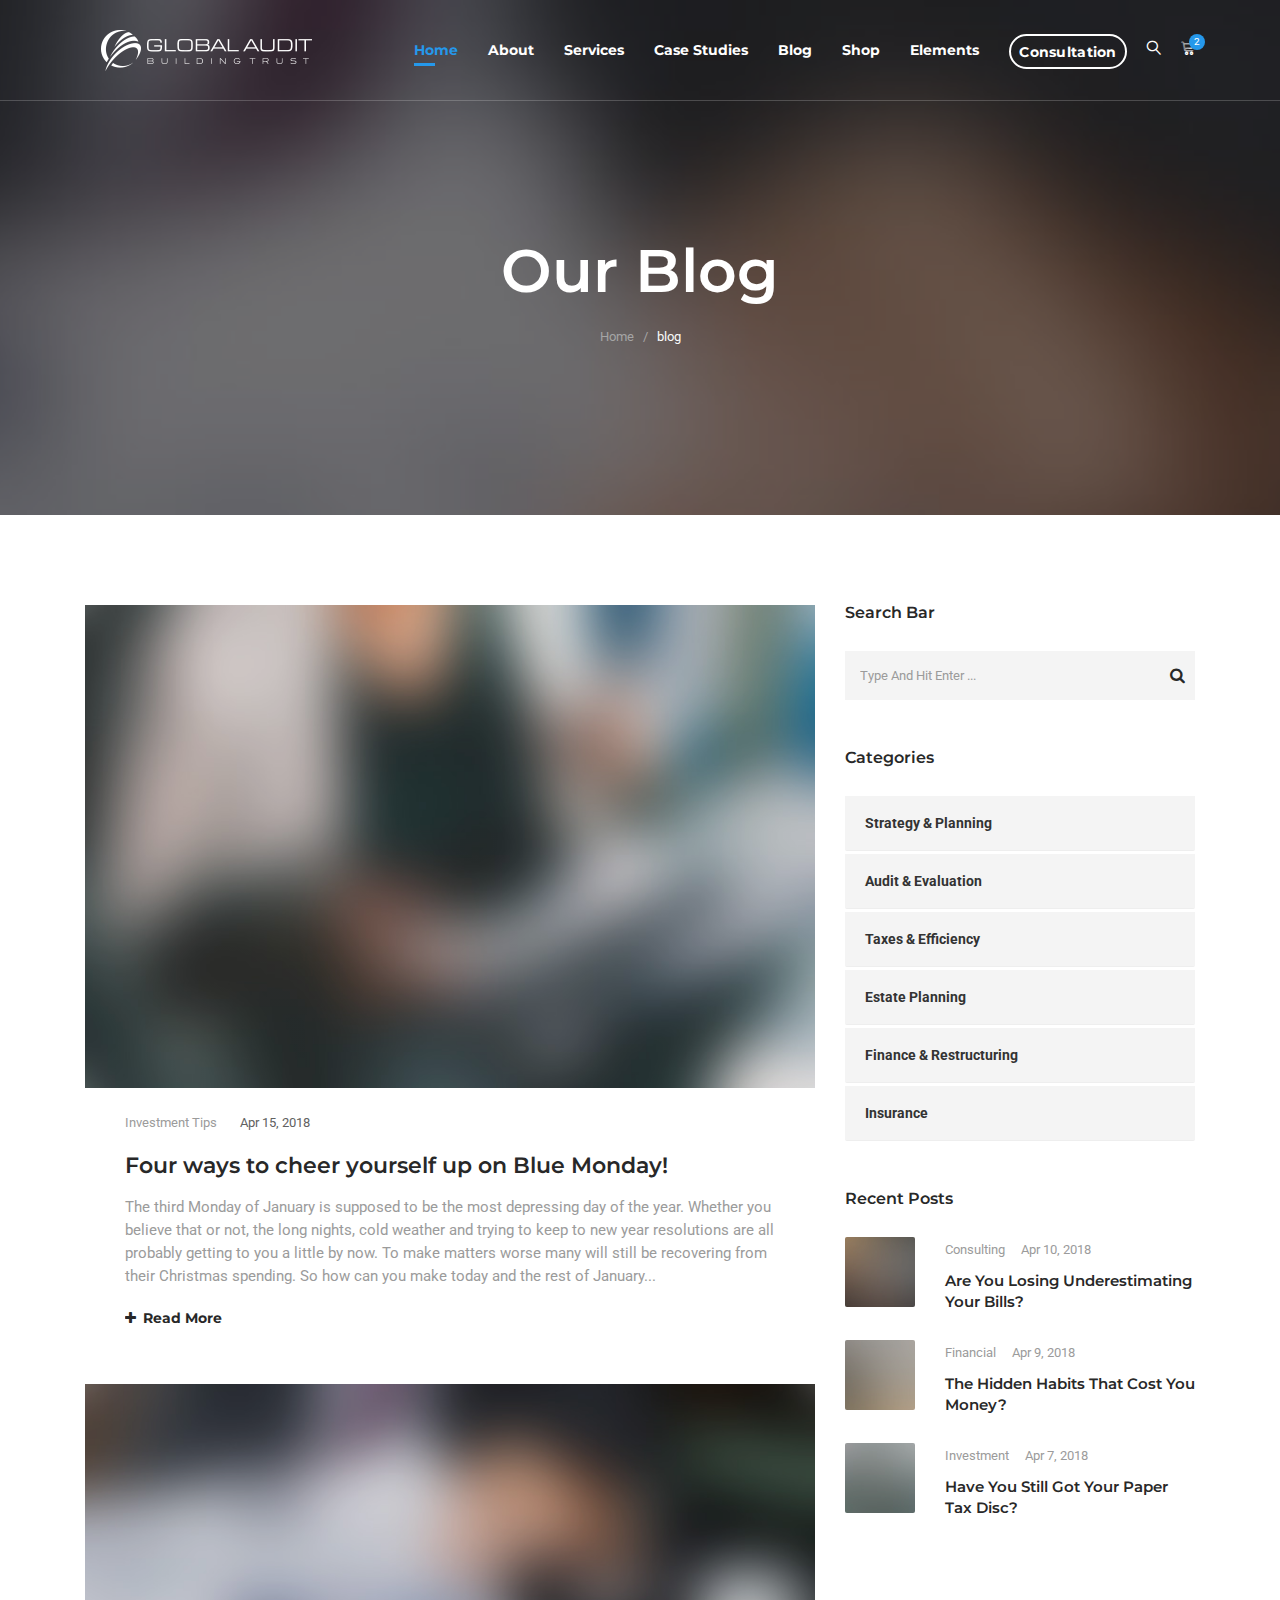
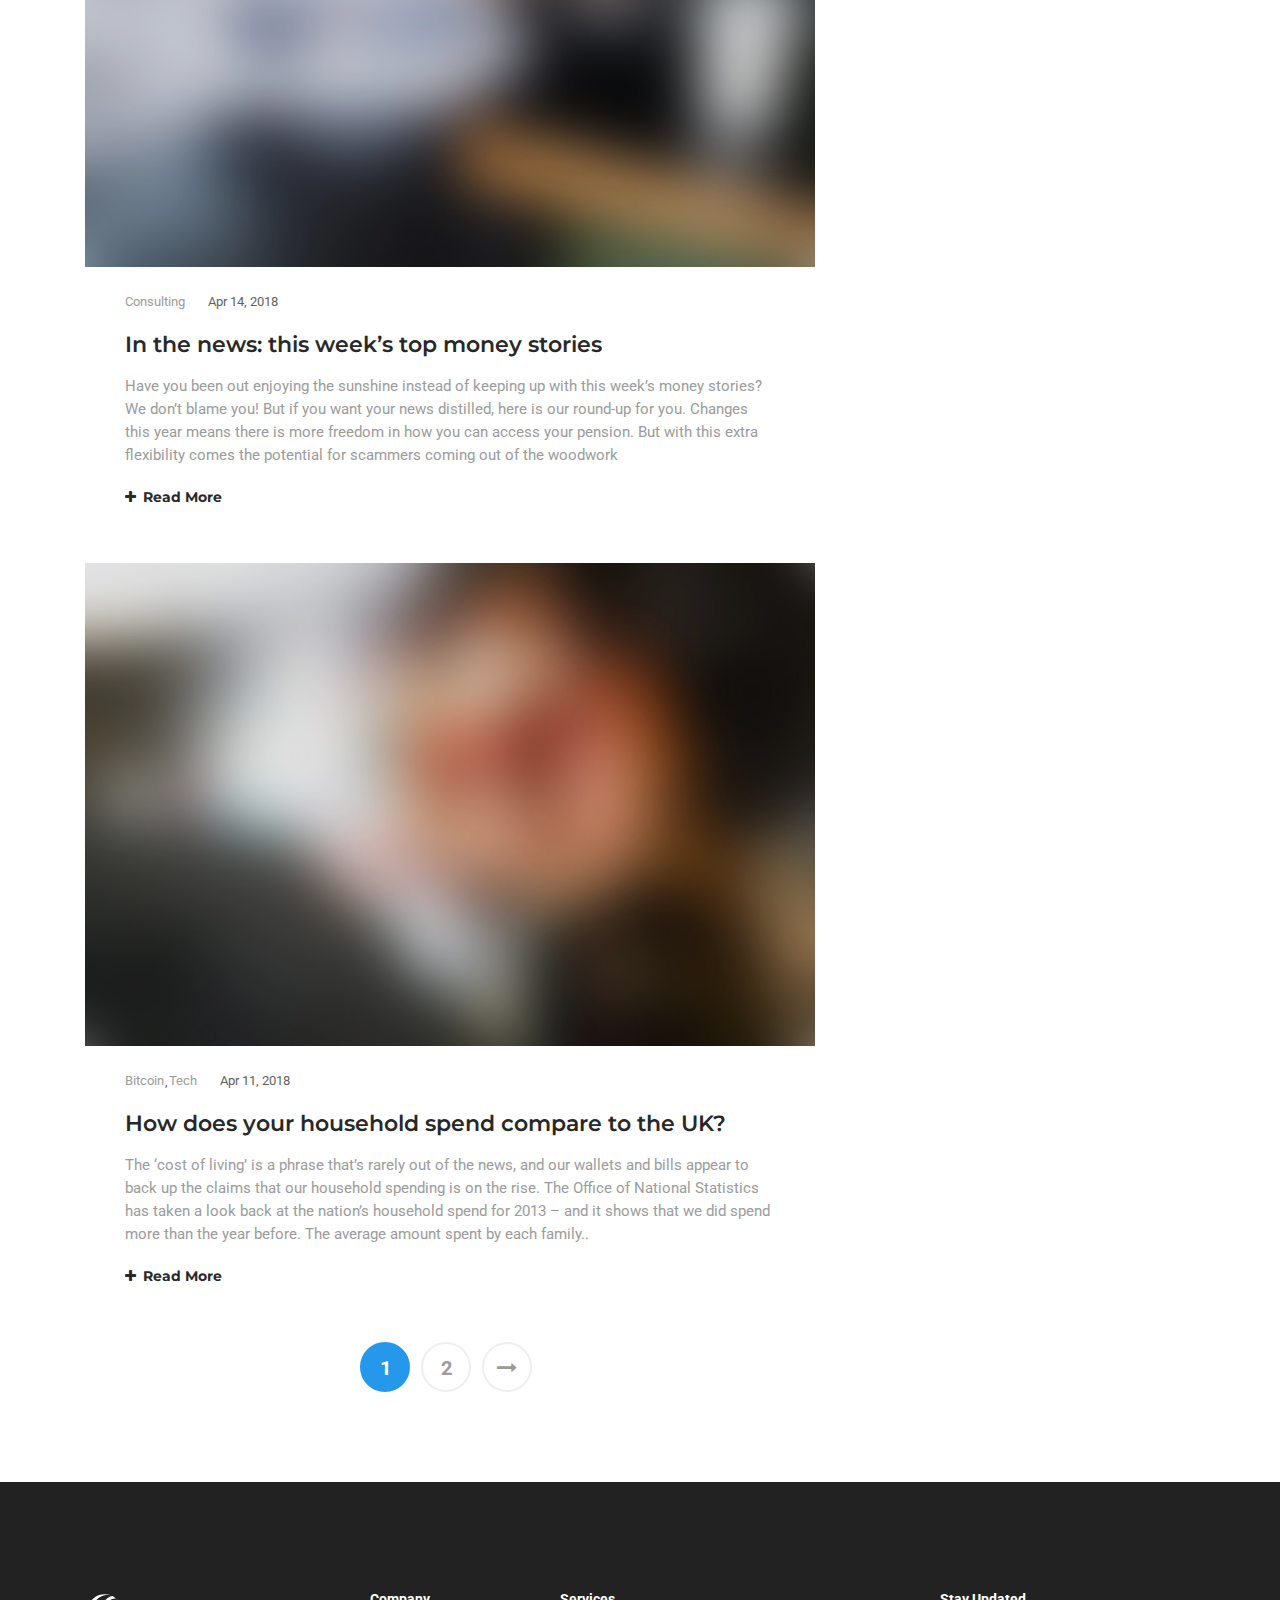
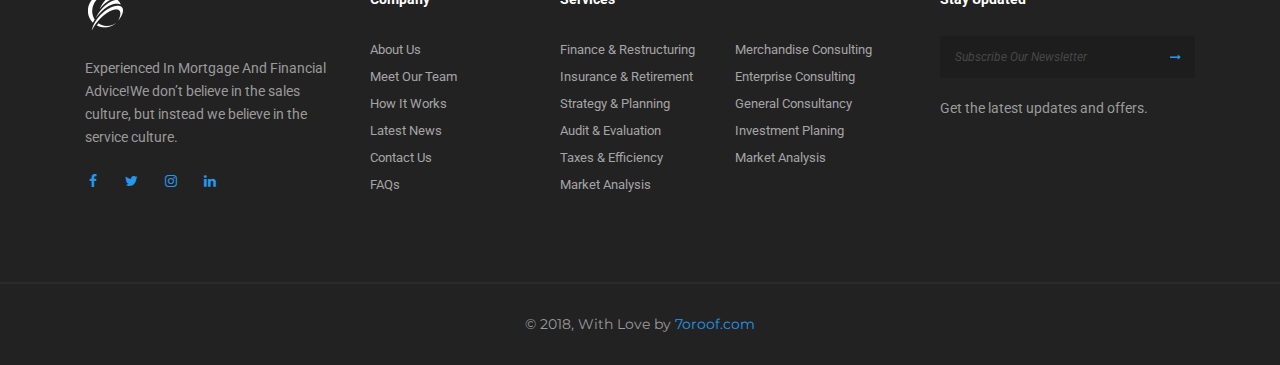
<file: blog-standard.html>
<!DOCTYPE html>
<html dir="ltr" lang="en-US">
<head>
<!-- Document Meta
    ============================================= -->
<meta charset="utf-8">
<meta http-equiv="X-UA-Compatible" content="IE=edge">
<!--IE Compatibility Meta-->
<meta name="author" content="zytheme"/>
<meta name="viewport" content="width=device-width, initial-scale=1, maximum-scale=1">
<meta name="description" content="Consulting Business Consulting Finance Html5 Template">
<link href="assets/images/favicon/favicon.png" rel="icon">

<!-- Fonts
    ============================================= -->
<link href="http://fonts.googleapis.com/css?family=Montserrat:400,400i,500,500i,600,600i,700,700i,800%7CRoboto:300i,400,400i,500,500i,700" rel="stylesheet" type="text/css">

<!-- Stylesheets
    ============================================= -->
<link href="assets/css/external.css" rel="stylesheet">
<link href="assets/css/style.css" rel="stylesheet">

<!-- HTML5 shim, for IE6-8 support of HTML5 elements. All other JS at the end of file. -->
<!--[if lt IE 9]>
      <script src="assets/js/html5shiv.js"></script>
      <script src="assets/js/respond.min.js"></script>
    <![endif]-->

<!-- Document Title
    ============================================= -->
<title>Consultivo | Consulting Business Consulting Finance Html5 Template</title>
</head>
<body>
    <div class="preloader">
	<div class="reverse-spinner"></div>
</div><!-- Document Wrapper
	============================================= -->
	<div id="wrapper" class="wrapper clearfix">
<header id="navbar-spy" class="header header-1 header-transparent">
	<nav id="primary-menu" class="navbar navbar-expand-lg navbar-light navbar-bordered">
		<div class="container">
			<a class="navbar-brand" href="index-2.html">
				<img class="logo logo-light" src="assets/images/logo/logo-light.png" alt="Consultivo Logo">
				<img class="logo logo-dark" src="assets/images/logo/logo-dark.png" alt="Consultivo Logo">
			</a>
			<button class="navbar-toggler" type="button" data-toggle="collapse" data-target="#navbarContent" aria-controls="navbarContent" aria-expanded="false" aria-label="Toggle navigation">
				<span class="navbar-toggler-icon"></span>
			</button>
							
			<!-- Collect the nav links, forms, and other content for toggling -->
			<div class="collapse navbar-collapse" id="navbarContent">
				<ul class="navbar-nav ml-auto">
				<!-- Home Menu-->
<li class="has-dropdown active">
    <a href="#" data-toggle="dropdown" class="dropdown-toggle menu-item">Home</a>
    <ul class="dropdown-menu">
        <li>
            <a href="home-consulting.html">Home Consulting</a>
        </li>
        <li>
            <a href="home-advisor.html">Home advisor</a>
        </li>
        <li>
            <a href="home-investment.html">Home investment</a>
        </li>
        <li>
            <a href="home-advisory.html">Home advisory</a>
        </li>
    </ul>
</li>
<!-- li end -->

<!-- Pages Menu -->
<li class="has-dropdown">
    <a href="#" data-toggle="dropdown" class="dropdown-toggle menu-item" data-hover="pages">About</a>
    <ul class="dropdown-menu">
        <li>
            <a href="page-about.html">About US</a>
        </li>
        <li>
            <a href="page-our-team.html">our team</a>
        </li>
        <li>
            <a href="page-gallery.html">our gallery</a>
        </li>
        <li>
            <a href="page-contact.html">contacts</a>
        </li>
        <li>
            <a href="page-faqs.html">FAQs</a>
        </li>
        <li>
            <a href="page-consultation.html">consultation</a>
        </li>
    </ul>
</li>
<!-- li end -->
<!-- Services Menu-->
<li class="has-dropdown">
    <a href="#" data-toggle="dropdown" class="dropdown-toggle menu-item">services</a>
    <ul class="dropdown-menu">
        <li>
            <a href="page-services.html">services grid</a>
        </li>
        <li>
            <a href="page-services-single.html">services single</a>
        </li>
        <li>
            <a href="page-pricing.html">pricing</a>
        </li>
    </ul>
</li>
<!-- li end -->
<!-- Studies Menu-->
<li class="has-dropdown">
    <a href="#" data-toggle="dropdown" class="dropdown-toggle menu-item">Case Studies</a>
    <ul class="dropdown-menu">
        <li>
            <a href="case-studies-grid.html">case grid</a>
        </li>
        <li>
            <a href="case-studies-standard.html">case standard</a>
        </li>
        <li>
            <a href="case-study-single.html">case single</a>
        </li>
    </ul>
</li>
<!-- li end -->

<!-- Blog Menu-->
<li class="has-dropdown">
    <a href="#" data-toggle="dropdown" class="dropdown-toggle menu-item">Blog</a>
    <ul class="dropdown-menu">
        <li>
            <a href="blog-grid.html">blog grid</a>
        </li>
        <li>
            <a href="blog-standard.html">blog standard</a>
        </li>
        <li>
            <a href="blog-single.html">blog single</a>
        </li>
    </ul>
</li>
<!-- li end -->

<!-- shop Menu -->
<li class="has-dropdown">
    <a href="#" data-toggle="dropdown" class="dropdown-toggle menu-item" data-hover="shop">shop</a>
    <ul class="dropdown-menu">
        <li>
            <a href="shop-4columns.html">shop 4columns</a>
        </li>
        <li>
            <a href="shop-with-sidebar.html">shop sidebar</a>
        </li>
        <li>
            <a href="shop-single.html">shop single</a>
        </li>
    </ul>
</li>
<!-- li end -->

	<!-- Elements Menu -->
	<li class="has-dropdown mega-dropdown">
		<a href="#" data-toggle="dropdown" class="dropdown-toggle menu-item">elements</a>
		<ul class="dropdown-menu mega-dropdown-menu">
			<li>
				<div class="container">
					<div class="row">
						<!-- Column #1 -->
						<div class="col-md-3">
							<ul>
								<li>
									<a href="elements-testimonials.html"><i class="fa fa-quote-right"></i>testimonials</a>
								</li>
								<li>
									<a href="elements-video-buttons.html"><i class="fa fa-toggle-right"></i>video buttons</a>
								</li>
								<li>
									<a href="elements-clients.html"><i class="fa fa-user"></i>clients</a>
								</li>
							</ul>
						</div>
						<!-- .col-md-3 end -->
						
						<!-- Column #2 -->
						<div class="col-md-3">
							<ul>
								<li>
									<a href="elements-accordion.html"><i class="fa fa-server"></i>accordion</a>
								</li>
								<li>
									<a href="elements-cta.html"><i class="fa fa-child"></i>call to action</a>
								</li>
								<li>
									<a href="elements-contact-form.html"><i class="fa fa-desktop"></i>contact form</a>
								</li>
							</ul>
						</div>
						<!-- .col-md-3 end -->
						
						<!-- Column #3 -->
						<div class="col-md-3">
							<ul>
				                <li>
									<a href="elements-team.html"><i class="fa fa-group"></i>team variations</a>
								</li>
 
								<li>
									<a href="elements-counters.html"><i class="fa fa-dashboard"></i>counters</a>
								</li>
								<li>
									<a href="elements-infocards.html"><i class="fa fa-info-circle"></i>info Cards</a>
								</li>

							</ul>
						</div>
						<!-- .col-md-3 end -->
						
						<!-- Column #4 -->
						<div class="col-md-3">
							<ul>
								<li>
									<a href="elements-featured.html"><i class="fa fa-sliders"></i>featured box</a>
								</li>
				                <li>
									<a href="elements-pricing.html"><i class="fa fa-exchange"></i>pricing</a>
								</li>
							</ul>
						</div>
						<!-- .col-md-3 end -->
					</div>
					<!-- .row end -->
				</div>
				<!-- container end -->
			</li>
		</ul>
		<!-- .mega-dropdown-menu end -->
	</li>				</ul>
				<div class="module-container">
				<!-- Module Consultation  -->
<div class="module module-consultation pull-left">
	<a class="btn" href="page-contact.html">Consultation</a>
</div>				<!-- Module Search -->
<div class="module module-search pull-left">
	<div class="module-icon search-icon">
		<i class="lnr lnr-magnifier"></i>
		<span class="title">search</span>
	</div>
	<div class="module-content module-fullscreen module--search-box">
		<div class="pos-vertical-center">
		<div class="container">
			<div class="row">
				<div class="col-sm-12 col-md-12 col-lg-8 offset-lg-2">
					<form class="form-search">
						<input type="text" class="form-control" placeholder="Search...">
					</form><!-- .form-search end -->
				</div><!-- .col-md-8 end -->
			</div><!-- .row end -->
		</div><!-- .container end -->
	</div>
		<a class="module-cancel" href="#"><i class="fa fa-close"></i></a>
	</div>
</div><!-- .module-search end -->				<!-- Module Cart -->
<div class="module module-cart pull-left">
	<div class="module-icon cart-icon">
		<i class="lnr lnr-cart"></i>
		<span class="title">shop cart</span>
		<label class="module-label">2</label>
	</div>
	<div class="module-content module-box cart-box">
		<div class="cart-overview">
			<ul class="list-unstyled">
				<li>
					<img class="img-fluid" src="assets/images/shop/thumb/1.png" alt="product"/>
					<div class="product-meta">
						<h5 class="product-title">How to Build Habit </h5>
						<p class="product-price">1 x $ 18.00</p>
					</div>
					<a class="cart-cancel" href="#">cancel</a>
				</li>
				<li>
					<img class="img-fluid" src="assets/images/shop/thumb/2.png" alt="product"/>
					<div class="product-meta">
						<h5 class="product-title">Personal Branding</h5>
						<p class="product-price">1 x $ 17.00</p>
					</div>
					<a class="cart-cancel" href="#">cancel</a>
				</li>
			</ul>
		</div>
		<div class="cart-total">
			<div class="total-desc">
				Subtotal:
			</div>
			<div class="total-price">
				$35.00
			</div>
		</div>
		<div class="clearfix">
		</div>
		<div class="cart--control">
			<a class="btn btn--primary btn--rounded" href="#">view cart</a>
			<a class="btn btn--white btn--bordered btn--rounded" href="#">Checkout</a>
		</div>
	</div>
</div>
<!-- .module-cart end -->				</div>
			</div>
			<!-- /.navbar-collapse -->
		</div>
		<!-- /.container -->
	</nav>
</header>

<!-- Page Title #1
============================================= -->
<section id="page-title" class="page-title bg-overlay bg-overlay-dark bg-parallax">
	<div class="bg-section">
		<img src="assets/images/page-titles/1.jpg" alt="Background"/>
	</div>
	<div class="container">
		<div class="row">
			<div class="col-sm-12 col-md-12 col-lg-8 offset-lg-2">
				<div class="title text-center">
                    <div class="title--heading">
                        <h1>Our Blog</h1>
                    </div>
					<div class="clearfix"></div>
					<ol class="breadcrumb d-flex justify-content-center">
						<li class="breadcrumb-item"><a href="index-2.html">Home</a></li>
						<li class="breadcrumb-item active" aria-current="page">blog</li>
					</ol>
				</div><!-- .title end -->
			</div><!-- .col-lg-8 end -->
		</div><!-- .row end -->
	</div><!-- .container end -->
</section><!-- #page-title end -->

<!-- Blog Standard Right Sidebar
============================================= -->
<section id="blog" class="blog blog-standard">
	<div class="container">
		<div class="row">
			<div class="col-sm-12 col-md-12 col-lg-8">
				 <!-- Blog Entry #1 -->
                <div class="blog-entry">
                    <div class="entry--img">
                        <a href="#">
                            <img src="assets/images/blog/standard/1.jpg" alt="entry image"/>
                            <div class="entry--overlay"></div>
                        </a>
                    </div>
                    <!-- .entry-img end -->
                    <div class="entry--content">
                        <div class="entry--meta">
                            <a href="#">Investment tips</a>
                        </div>
                        <div class="entry--date">
                            Apr 15, 2018
                        </div>
                        <div class="entry--title">
                            <h4><a href="blog-single.html">Four ways to cheer yourself up on Blue Monday!</a></h4>
                        </div>
                        <div class="entry--bio">
                            <p>The third Monday of January is supposed to be the most depressing day of the year. Whether you believe that or not, the long nights, cold weather and trying to keep to new year resolutions are all probably getting to you a little by now. To make matters worse many will still be recovering from their Christmas spending. So how can you make today and the rest of January...</p>                        
                        </div>
                        <div class="entry--footer">
                            <div class="entry--more">
                               <a href="#"><i class="fa fa-plus"></i>Read More</a>
                            </div>
                        </div>
                    </div>
                    <!-- .entry-content end -->
                </div>
                <!-- .blog-entry end -->                
                <!-- Blog Entry #2 -->
                <div class="blog-entry">
                    <div class="entry--img">
                        <a href="#">
                            <img src="assets/images/blog/standard/2.jpg" alt="entry image"/>
                            <div class="entry--overlay"></div>
                        </a>
                    </div>
                    <!-- .entry-img end -->
                    <div class="entry--content">
                        <div class="entry--meta">
                            <a href="#">Consulting</a>
                        </div>
                        <div class="entry--date">
                            Apr 14, 2018
                        </div>
                        <div class="entry--title">
                            <h4><a href="blog-single.html">In the news: this week’s top money stories</a></h4>
                        </div>
                        <div class="entry--bio">
                        <p>Have you been out enjoying the sunshine instead of keeping up with this week’s money stories? We don’t blame you! But if you want your news distilled, here is our round-up for you. Changes this year means there is more freedom in how you can access your pension. But with this extra flexibility comes the potential for scammers coming out of the woodwork</p>    
                        </div>
                        <div class="entry--footer">
                            <div class="entry--more">
                               <a href="#"><i class="fa fa-plus"></i>Read More</a>
                            </div>
                        </div>
                    </div>
                    <!-- .entry-content end -->
                </div>
                <!-- .blog-entry end -->                
                <!-- Blog Entry #3 -->
                <div class="blog-entry">
                    <div class="entry--img">
                        <a href="#">
                            <img src="assets/images/blog/standard/3.jpg" alt="entry image"/>
                            <div class="entry--overlay"></div>
                        </a>
                    </div>
                    <!-- .entry-img end -->
                    <div class="entry--content">
                        <div class="entry--meta">
                            <a href="#">Bitcoin</a><a href="#">Tech</a>
                        </div>
                        <div class="entry--date">
                            Apr 11, 2018
                        </div>
                        <div class="entry--title">
                            <h4><a href="blog-single.html">How does your household spend compare to the UK?</a></h4>
                        </div>
                        <div class="entry--bio">
                          <p>The ‘cost of living’ is a phrase that’s rarely out of the news, and our wallets and bills appear to back up the claims that our household spending is on the rise. The Office of National Statistics has taken a look back at the nation’s household spend for 2013 – and it shows that we did spend more than the year before. The average amount spent by each family..</p>  
                        </div>
                        <div class="entry--footer">
                            <div class="entry--more">
                               <a href="#"><i class="fa fa-plus"></i>Read More</a>
                            </div>
                        </div>
                    </div>
                    <!-- .entry-content end -->
                </div>
                <!-- .blog-entry end -->
                <div class="text--center">
                    <ul class="pagination">
                        <li class="active"><a href="#">1</a>
                        </li>
                        <li><a href="#">2</a>
                        </li>
                        <li>
                        <a href="#" aria-label="Next">
                            <span aria-hidden="true"><i class="fa fa-long-arrow-right"></i></span>
                        </a>
                        </li>
                    </ul>
                </div>
			</div><!-- .col-md-8 end -->
			<div class="col-sm-12 col-md-12 col-lg-4">
				<!-- Search
============================================= -->
<div class="widget widget-search">
	<div class="widget--title">
		<h5>Search Bar</h5>
	</div>
	<div class="widget--content">
		<form class="form-search">
			<div class="input-group">
				<input type="text" class="form-control" placeholder="Type and hit enter ...">
				<span class="input-group-btn">
					<button class="btn" type="button"><i class="fa fa-search"></i></button>
				</span>
			</div>
			<!-- /input-group -->
		</form>
	</div>
</div>
<!-- .widget-search end -->
<!-- Categories
============================================= -->
<div class="widget widget-categories">
	<div class="widget--title">
		<h5>categories</h5>
	</div>
	<div class="widget--content">
		<ul class="list-unstyled">
			<li>
				<a href="#">Strategy & Planning</a>
			</li>
			<li>
				<a href="#">Audit & Evaluation</a>
			</li>
			<li>
				<a href="#">Taxes & Efficiency</a>
			</li>
			<li>
				<a href="#">Estate Planning</a>
			</li>
			<li>
				<a href="#">Finance & Restructuring</a>
			</li>
			<li>
				<a href="#">Insurance</a>
			</li>
		</ul>
	</div>
</div> <!-- .widget-categories end -->

<!-- Recent Posts
============================================= -->
 <div class="widget widget-recent-posts">
    <div class="widget--title">
                            <h5>recent posts</h5>
	</div>
	<div class="widget--content">
		<div class="entry">
			<div class="entry--img">
				<a href="#"> <img src="assets/images/blog/thumb/1.jpg" alt="title">
		   <div class="entry--overlay"></div></a>
			</div>
			<div class="entry--desc">
			<div class="entry--meta">
					<a href="#">Consulting</a> 
				</div>
				<div class="entry--date">
					Apr 10, 2018
				</div>
				<div class="entry--title">
					<a href="#">Are you losing underestimating your bills?</a>
				</div>
			</div>
		</div>
		<!-- .recent-entry end -->
		<div class="entry">
			<div class="entry--img">
				<a href="#"> <img src="assets/images/blog/thumb/2.jpg" alt="title"><div class="entry--overlay"></div></a>
			</div>                                
			<div class="entry--desc">
			<div class="entry--meta">
					<a href="#">Financial</a> 
				</div>
				<div class="entry--date">
					Apr 9, 2018
				</div>
				<div class="entry--title">
					<a href="#">The hidden habits that cost you money?</a>
				</div>
			</div>
		</div>
		<!-- .recent-entry end -->
		<div class="entry">
			<div class="entry--img">
				<a href="#"> <img src="assets/images/blog/thumb/3.jpg" alt="title"><div class="entry--overlay"></div></a>
			</div>                                
			<div class="entry--desc">
			<div class="entry--meta">
					<a href="#">Investment</a> 
				</div>
				<div class="entry--date">
					Apr 7, 2018
				</div>
				<div class="entry--title">
					<a href="#">Have you still got your paper tax disc?</a>
				</div>
			</div>
		</div>
		<!-- .recent-entry end -->
	</div>
</div>
<!-- .widget-recent-posts end -->
			</div><!-- .col-lg-4 end -->
		</div><!-- .row end -->
	</div><!-- .container end -->
</section><!-- #blog end -->

<!-- Footer #1
============================================= -->
<footer id="footer" class="footer footer-1">
	<!-- Widget Section
	============================================= -->
	<div class="footer-widget">
		<div class="container">
			<div class="row clearfix">
				<div class="col-12 col-md-6 col-lg-3 footer--widget widget-about">
					<div class="widget-content">
						<img class="footer-logo" src="assets/images/logo/logo-small.png" alt="logo">
						<p>Experienced In Mortgage And Financial Advice!We don’t believe in the sales culture, but instead we believe in the service culture. </p>
						<div class="social-icons">
							<a href="#" class="facebook"><i class="fa fa-facebook"></i></a>
							<a href="#" class="twitter"><i class="fa fa-twitter"></i></a>
							<a href="#" class="instagram"><i class="fa fa-instagram"></i></a>
							<a href="#" class="linkedin"><i class="fa fa-linkedin"></i></a>
						</div>
					</div>
				</div><!-- .col-md-3 end -->
				<div class="col-12 col-sm-4 col-md-6 col-lg-2 footer--widget widget-links">
					<div class="widget-title">
						<h5>Company</h5>
					</div>
					<div class="widget-content">
						<ul>
							<li><a href="#">About Us</a></li>
							<li><a href="#">Meet Our Team</a></li>
							<li><a href="#">How It Works</a></li>
							<li><a href="#">Latest News</a></li>
							<li><a href="#">Contact Us</a></li>
							<li><a href="#">FAQs</a></li>
						</ul>
					</div>
				</div><!-- .col-md-2 end -->
				
				<div class="col-12 col-sm-8 col-md-6 col-lg-4 footer--widget widget-links widget-links-inline">
					<div class="widget-title">
						<h5>Services</h5>
					</div>
					<div class="widget-content">
						<ul>
							<li><a href="#">Finance & Restructuring</a></li>
							<li><a href="#">Merchandise Consulting</a></li>
							<li><a href="#">Insurance & Retirement</a></li>
							<li><a href="#">Enterprise Consulting</a></li>
							<li><a href="#">Strategy & Planning</a></li>
							<li><a href="#">General Consultancy</a></li>
							<li><a href="#">Audit & Evaluation</a></li>
							<li><a href="#">Investment Planing</a></li>
							<li><a href="#">Taxes & Efficiency</a></li>
							<li><a href="#">Market Analysis</a></li>
							<li><a href="#">Market Analysis</a></li>
						</ul>
					</div>
				</div><!-- .col-md-4 end -->

				<div class="col-12 col-md-6 col-lg-3 footer--widget widget-newsletter">
					<div class="widget-title">
						<h5>Stay Updated</h5>
					</div>
					<div class="widget-content">
						<form class="form-newsletter mailchimp">
							<input type="email" name="email" class="form-control" placeholder="Subscribe Our Newsletter">
							<button type="submit"><i class="fa fa-long-arrow-right"></i></button>
						</form>
						<div class="subscribe-alert"></div>
						<div class="clearfix"></div>
						<p>Get the latest updates and offers.</p>
 					</div>
				</div><!-- .col-md-3 end -->
				<div class="clearfix"></div>
			</div>
		</div><!-- .container end -->
	</div><!-- .footer-widget end -->
	
	<!-- Copyrights
	============================================= -->
	<div class="footer--bar">
 			<div class="row">
                <div class="col-12 col-md-12 col-md-12 text--center footer--copyright">
					<div class="copyright">
						<span>© 2018, With Love by</span> <a href="http://themeforest.net/user/7oroof/portfolio?ref=zytheme">7oroof.com</a>
					</div>
                </div>
 			</div>
		 <!-- .row end -->
	</div><!-- .footer-copyright end -->
</footer>


<div id="back-to-top" class="backtop"><i class="fa fa-long-arrow-up"></i></div>
 </div><!-- #wrapper end -->

<!-- Footer Scripts
============================================= -->
<script src="assets/js/jquery-3.3.1.min.js"></script>
<script src="assets/js/plugins.js"></script>
<script src="assets/js/functions.js"></script>
</body>
</html>
</file>
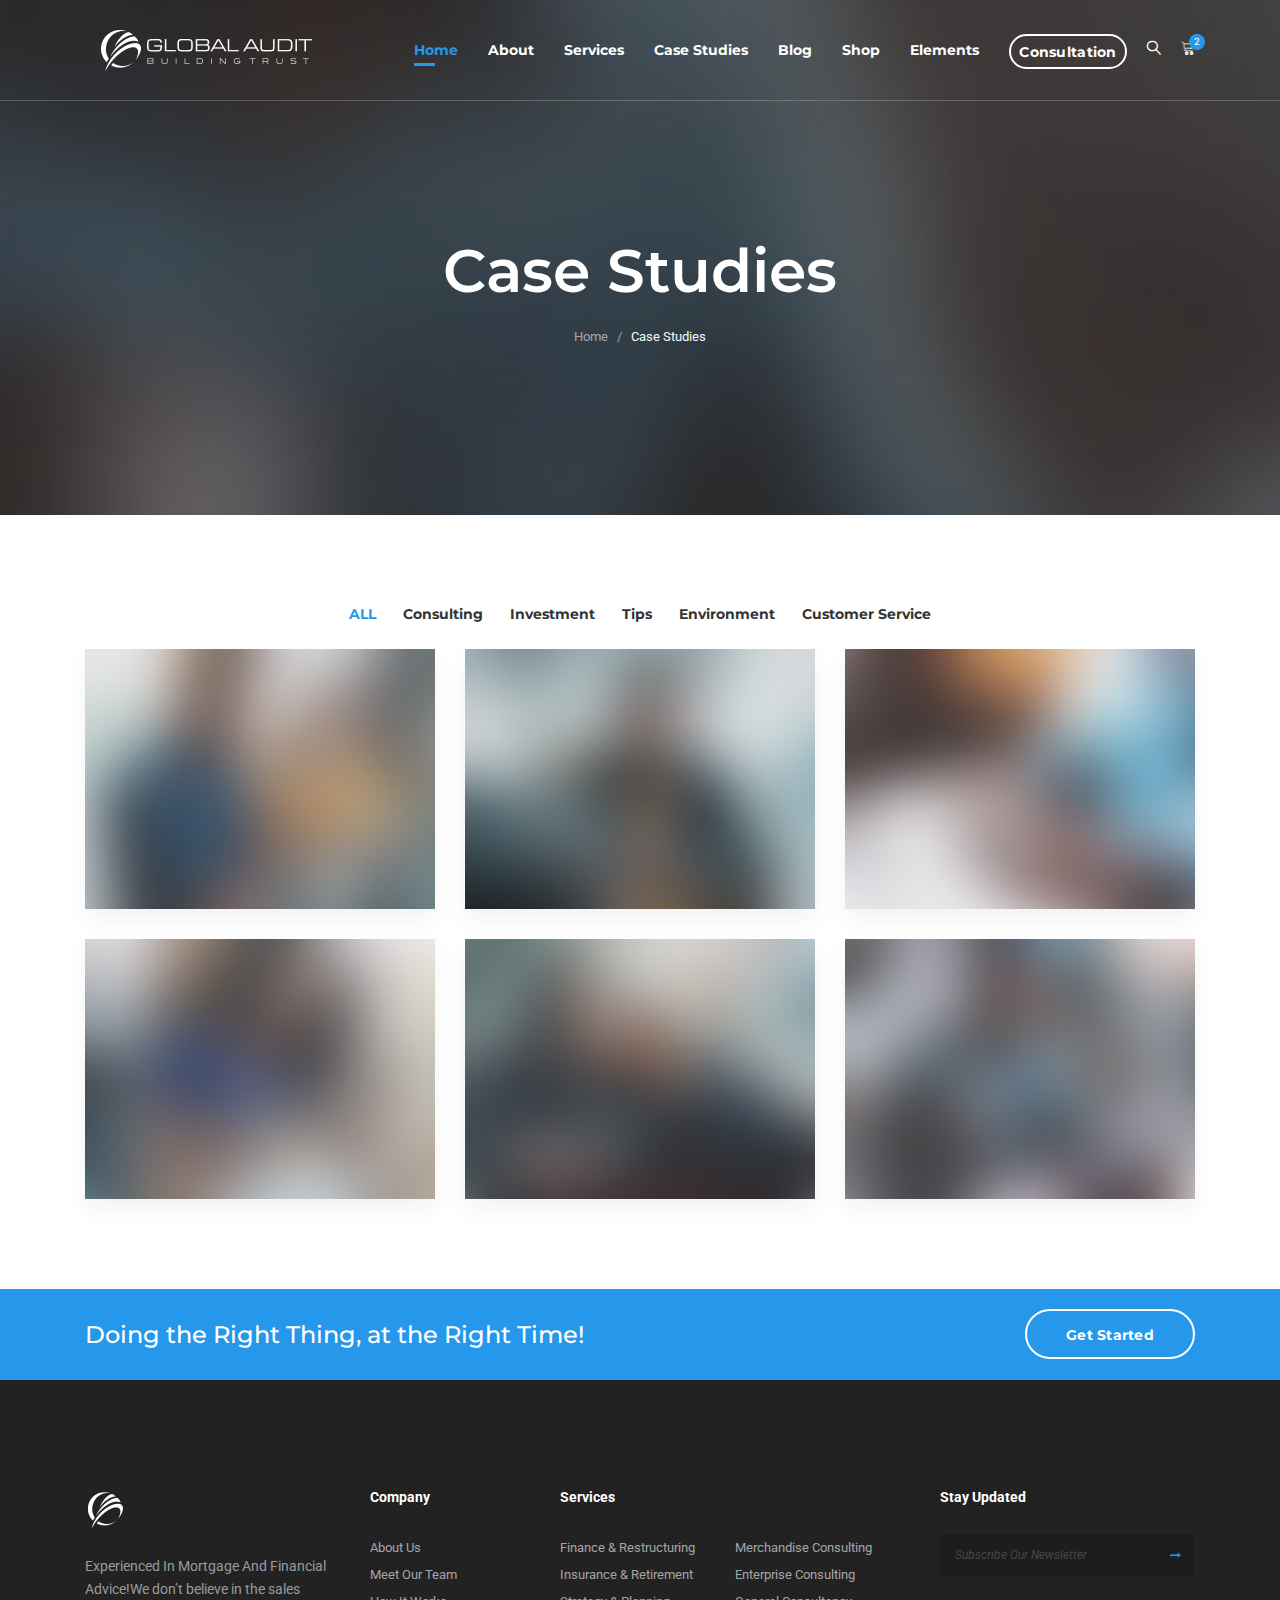
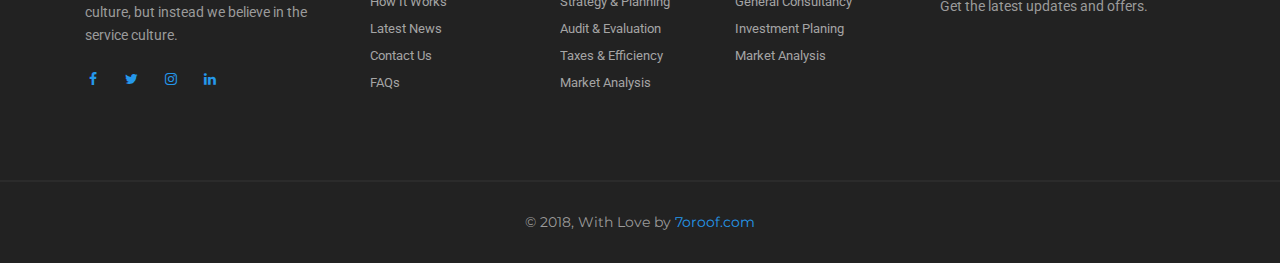
<file: case-studies-grid.html>
<!DOCTYPE html>
<html dir="ltr" lang="en-US">
<head>
<!-- Document Meta
    ============================================= -->
<meta charset="utf-8">
<meta http-equiv="X-UA-Compatible" content="IE=edge">
<!--IE Compatibility Meta-->
<meta name="author" content="zytheme"/>
<meta name="viewport" content="width=device-width, initial-scale=1, maximum-scale=1">
<meta name="description" content="Consulting Business Consulting Finance Html5 Template">
<link href="assets/images/favicon/favicon.png" rel="icon">

<!-- Fonts
    ============================================= -->
<link href="http://fonts.googleapis.com/css?family=Montserrat:400,400i,500,500i,600,600i,700,700i,800%7CRoboto:300i,400,400i,500,500i,700" rel="stylesheet" type="text/css">

<!-- Stylesheets
    ============================================= -->
<link href="assets/css/external.css" rel="stylesheet">
<link href="assets/css/style.css" rel="stylesheet">

<!-- HTML5 shim, for IE6-8 support of HTML5 elements. All other JS at the end of file. -->
<!--[if lt IE 9]>
      <script src="assets/js/html5shiv.js"></script>
      <script src="assets/js/respond.min.js"></script>
    <![endif]-->

<!-- Document Title
    ============================================= -->
<title>Consultivo | Consulting Business Consulting Finance Html5 Template</title>
</head>
<body>
    <div class="preloader">
	<div class="reverse-spinner"></div>
</div><!-- Document Wrapper
	============================================= -->
	<div id="wrapper" class="wrapper clearfix">
<header id="navbar-spy" class="header header-1 header-transparent">
	<nav id="primary-menu" class="navbar navbar-expand-lg navbar-light navbar-bordered">
		<div class="container">
			<a class="navbar-brand" href="index-2.html">
				<img class="logo logo-light" src="assets/images/logo/logo-light.png" alt="Consultivo Logo">
				<img class="logo logo-dark" src="assets/images/logo/logo-dark.png" alt="Consultivo Logo">
			</a>
			<button class="navbar-toggler" type="button" data-toggle="collapse" data-target="#navbarContent" aria-controls="navbarContent" aria-expanded="false" aria-label="Toggle navigation">
				<span class="navbar-toggler-icon"></span>
			</button>
							
			<!-- Collect the nav links, forms, and other content for toggling -->
			<div class="collapse navbar-collapse" id="navbarContent">
				<ul class="navbar-nav ml-auto">
				<!-- Home Menu-->
<li class="has-dropdown active">
    <a href="#" data-toggle="dropdown" class="dropdown-toggle menu-item">Home</a>
    <ul class="dropdown-menu">
        <li>
            <a href="home-consulting.html">Home Consulting</a>
        </li>
        <li>
            <a href="home-advisor.html">Home advisor</a>
        </li>
        <li>
            <a href="home-investment.html">Home investment</a>
        </li>
        <li>
            <a href="home-advisory.html">Home advisory</a>
        </li>
    </ul>
</li>
<!-- li end -->

<!-- Pages Menu -->
<li class="has-dropdown">
    <a href="#" data-toggle="dropdown" class="dropdown-toggle menu-item" data-hover="pages">About</a>
    <ul class="dropdown-menu">
        <li>
            <a href="page-about.html">About US</a>
        </li>
        <li>
            <a href="page-our-team.html">our team</a>
        </li>
        <li>
            <a href="page-gallery.html">our gallery</a>
        </li>
        <li>
            <a href="page-contact.html">contacts</a>
        </li>
        <li>
            <a href="page-faqs.html">FAQs</a>
        </li>
        <li>
            <a href="page-consultation.html">consultation</a>
        </li>
    </ul>
</li>
<!-- li end -->
<!-- Services Menu-->
<li class="has-dropdown">
    <a href="#" data-toggle="dropdown" class="dropdown-toggle menu-item">services</a>
    <ul class="dropdown-menu">
        <li>
            <a href="page-services.html">services grid</a>
        </li>
        <li>
            <a href="page-services-single.html">services single</a>
        </li>
        <li>
            <a href="page-pricing.html">pricing</a>
        </li>
    </ul>
</li>
<!-- li end -->
<!-- Studies Menu-->
<li class="has-dropdown">
    <a href="#" data-toggle="dropdown" class="dropdown-toggle menu-item">Case Studies</a>
    <ul class="dropdown-menu">
        <li>
            <a href="case-studies-grid.html">case grid</a>
        </li>
        <li>
            <a href="case-studies-standard.html">case standard</a>
        </li>
        <li>
            <a href="case-study-single.html">case single</a>
        </li>
    </ul>
</li>
<!-- li end -->

<!-- Blog Menu-->
<li class="has-dropdown">
    <a href="#" data-toggle="dropdown" class="dropdown-toggle menu-item">Blog</a>
    <ul class="dropdown-menu">
        <li>
            <a href="blog-grid.html">blog grid</a>
        </li>
        <li>
            <a href="blog-standard.html">blog standard</a>
        </li>
        <li>
            <a href="blog-single.html">blog single</a>
        </li>
    </ul>
</li>
<!-- li end -->

<!-- shop Menu -->
<li class="has-dropdown">
    <a href="#" data-toggle="dropdown" class="dropdown-toggle menu-item" data-hover="shop">shop</a>
    <ul class="dropdown-menu">
        <li>
            <a href="shop-4columns.html">shop 4columns</a>
        </li>
        <li>
            <a href="shop-with-sidebar.html">shop sidebar</a>
        </li>
        <li>
            <a href="shop-single.html">shop single</a>
        </li>
    </ul>
</li>
<!-- li end -->

	<!-- Elements Menu -->
	<li class="has-dropdown mega-dropdown">
		<a href="#" data-toggle="dropdown" class="dropdown-toggle menu-item">elements</a>
		<ul class="dropdown-menu mega-dropdown-menu">
			<li>
				<div class="container">
					<div class="row">
						<!-- Column #1 -->
						<div class="col-md-3">
							<ul>
								<li>
									<a href="elements-testimonials.html"><i class="fa fa-quote-right"></i>testimonials</a>
								</li>
								<li>
									<a href="elements-video-buttons.html"><i class="fa fa-toggle-right"></i>video buttons</a>
								</li>
								<li>
									<a href="elements-clients.html"><i class="fa fa-user"></i>clients</a>
								</li>
							</ul>
						</div>
						<!-- .col-md-3 end -->
						
						<!-- Column #2 -->
						<div class="col-md-3">
							<ul>
								<li>
									<a href="elements-accordion.html"><i class="fa fa-server"></i>accordion</a>
								</li>
								<li>
									<a href="elements-cta.html"><i class="fa fa-child"></i>call to action</a>
								</li>
								<li>
									<a href="elements-contact-form.html"><i class="fa fa-desktop"></i>contact form</a>
								</li>
							</ul>
						</div>
						<!-- .col-md-3 end -->
						
						<!-- Column #3 -->
						<div class="col-md-3">
							<ul>
				                <li>
									<a href="elements-team.html"><i class="fa fa-group"></i>team variations</a>
								</li>
 
								<li>
									<a href="elements-counters.html"><i class="fa fa-dashboard"></i>counters</a>
								</li>
								<li>
									<a href="elements-infocards.html"><i class="fa fa-info-circle"></i>info Cards</a>
								</li>

							</ul>
						</div>
						<!-- .col-md-3 end -->
						
						<!-- Column #4 -->
						<div class="col-md-3">
							<ul>
								<li>
									<a href="elements-featured.html"><i class="fa fa-sliders"></i>featured box</a>
								</li>
				                <li>
									<a href="elements-pricing.html"><i class="fa fa-exchange"></i>pricing</a>
								</li>
							</ul>
						</div>
						<!-- .col-md-3 end -->
					</div>
					<!-- .row end -->
				</div>
				<!-- container end -->
			</li>
		</ul>
		<!-- .mega-dropdown-menu end -->
	</li>				</ul>
				<div class="module-container">
				<!-- Module Consultation  -->
<div class="module module-consultation pull-left">
	<a class="btn" href="page-contact.html">Consultation</a>
</div>				<!-- Module Search -->
<div class="module module-search pull-left">
	<div class="module-icon search-icon">
		<i class="lnr lnr-magnifier"></i>
		<span class="title">search</span>
	</div>
	<div class="module-content module-fullscreen module--search-box">
		<div class="pos-vertical-center">
		<div class="container">
			<div class="row">
				<div class="col-sm-12 col-md-12 col-lg-8 offset-lg-2">
					<form class="form-search">
						<input type="text" class="form-control" placeholder="Search...">
					</form><!-- .form-search end -->
				</div><!-- .col-md-8 end -->
			</div><!-- .row end -->
		</div><!-- .container end -->
	</div>
		<a class="module-cancel" href="#"><i class="fa fa-close"></i></a>
	</div>
</div><!-- .module-search end -->				<!-- Module Cart -->
<div class="module module-cart pull-left">
	<div class="module-icon cart-icon">
		<i class="lnr lnr-cart"></i>
		<span class="title">shop cart</span>
		<label class="module-label">2</label>
	</div>
	<div class="module-content module-box cart-box">
		<div class="cart-overview">
			<ul class="list-unstyled">
				<li>
					<img class="img-fluid" src="assets/images/shop/thumb/1.png" alt="product"/>
					<div class="product-meta">
						<h5 class="product-title">How to Build Habit </h5>
						<p class="product-price">1 x $ 18.00</p>
					</div>
					<a class="cart-cancel" href="#">cancel</a>
				</li>
				<li>
					<img class="img-fluid" src="assets/images/shop/thumb/2.png" alt="product"/>
					<div class="product-meta">
						<h5 class="product-title">Personal Branding</h5>
						<p class="product-price">1 x $ 17.00</p>
					</div>
					<a class="cart-cancel" href="#">cancel</a>
				</li>
			</ul>
		</div>
		<div class="cart-total">
			<div class="total-desc">
				Subtotal:
			</div>
			<div class="total-price">
				$35.00
			</div>
		</div>
		<div class="clearfix">
		</div>
		<div class="cart--control">
			<a class="btn btn--primary btn--rounded" href="#">view cart</a>
			<a class="btn btn--white btn--bordered btn--rounded" href="#">Checkout</a>
		</div>
	</div>
</div>
<!-- .module-cart end -->				</div>
			</div>
			<!-- /.navbar-collapse -->
		</div>
		<!-- /.container -->
	</nav>
</header>
<!-- Page Title #1
============================================= -->
<section id="page-title" class="page-title bg-overlay bg-overlay-dark bg-parallax">
	<div class="bg-section">
		<img src="assets/images/page-titles/2.jpg" alt="Background"/>
	</div>
	<div class="container">
		<div class="row">
			<div class="col-sm-12 col-md-12 col-lg-8 offset-lg-2">
				<div class="title text-center">
                    <div class="title--heading">
                        <h1>Case Studies</h1>
                    </div>
                    <div class="clearfix"></div>
                    <ol class="breadcrumb d-flex justify-content-center">
                        <li class="breadcrumb-item"><a href="index-2.html">Home</a></li>
                        <li class="breadcrumb-item active" aria-current="page">Case Studies</li>
                    </ol>
                </div>
                <!-- .title end -->
            </div>
            <!-- .col-md-8 end -->
        </div>
        <!-- .row end -->
    </div>
    <!-- .container end -->
</section>
<!-- #page-title end -->

<!-- Case 3 Column
============================================= -->
<section id="case" class="case  case-gallery case-3col pb-60">
    <div class="container">
        <div class="row">
            <!-- Case Filter
			============================================= -->
            <div class="col-sm-12 col-md-12 col-md-12 case-filter">
                <ul class="list-inline mb-0">
                    <li><a class="active-filter" href="#" data-filter="*">ALL</a></li>
                    <li><a href="#" data-filter=".filter-Consulting">Consulting</a></li>
                    <li><a href="#" data-filter=".filter-Investment">Investment</a></li>
                    <li><a href="#" data-filter=".filter-tips">Tips</a></li>
                    <li><a href="#" data-filter=".filter-environment">Environment</a></li>
                    <li><a href="#" data-filter=".filter-customer">Customer Service</a></li>
                </ul>
            </div>
            <!-- .case-filter end -->
        </div>
        <div id="case-all" class="row">
            <!-- Case #1 -->
            <div class="col-sm-12 col-md-6 col-lg-4 case-item filter-Investment filter-tips">
                <div class="case-item-container">
                    <div class="case--img">
                        <img src="assets/images/case/3col/1.jpg" alt="case Item">
                        <div class="case--hover">
                            <div class="case--action">
                                <div class="case--content">
                                    <div class="case--cat">
                                        <a href="#">Investment</a><a href="#">Tips</a>
                                    </div>
                                    <div class="case--title">
                                        <h4><a href="case-study-single.html">Use credit reporting to improve client relationships.</a></h4>
                                    </div>
                                </div>
                            </div>
                            <!-- .case-action end -->
                        </div>
                        <!-- .case-hover end -->
                    </div>
                    <!-- .case-img end -->
                </div>
            </div>
            <!-- . case-item end -->
            <!-- Case #2 -->
            <div class="col-sm-12 col-md-6 col-lg-4 case-item filter-Investment filter-Consulting">
                <div class="case-item-container">
                    <div class="case--img">
                        <img src="assets/images/case/3col/2.jpg" alt="case Item">
                        <div class="case--hover">
                            <div class="case--action">
                                <div class="case--content">
                                    <div class="case--cat">
                                        <a href="#">Investment</a><a href="#">Tips</a>
                                    </div>
                                    <div class="case--title">
                                        <h4><a href="case-study-single.html">Use credit reporting to improve client relationships.</a></h4>
                                    </div>
                                </div>
                            </div>
                            <!-- .case-action end -->
                        </div>
                        <!-- .case-hover end -->
                    </div>
                    <!-- .case-img end -->
                </div>
            </div>
            <!-- . case-item end -->
            <!-- Case #3 -->
            <div class="col-sm-12 col-md-6 col-lg-4 case-item filter-tips filter-customer">
                <div class="case-item-container">
                    <div class="case--img">
                        <img src="assets/images/case/3col/3.jpg" alt="case Item">
                        <div class="case--hover">
                            <div class="case--action">
                                <div class="case--content">
                                    <div class="case--cat">
                                        <a href="#">Customer Service</a><a href="#">Consulting</a>
                                    </div>
                                    <div class="case--title">
                                        <h4><a href="case-study-single.html">State stamp duty surcharges for foreign buyers.</a></h4>
                                    </div>
                                </div>
                            </div>
                            <!-- .case-action end -->
                        </div>
                        <!-- .case-hover end -->
                    </div>
                    <!-- .case-img end -->
                </div>
            </div>
            <!-- . case-item end -->
            <!-- Case #4 -->
            <div class="col-sm-12 col-md-6 col-lg-4 case-item filter-environment filter-customer">
                <div class="case-item-container">
                    <div class="case--img">
                        <img src="assets/images/case/3col/4.jpg" alt="case Item">
                        <div class="case--hover">
                            <div class="case--action">
                                <div class="case--content">
                                    <div class="case--cat">
                                        <a href="#">Environment </a>
                                    </div>
                                    <div class="case--title">
                                        <h4><a href="case-study-single.html">Government changes on transfer of land or duty. </a></h4>
                                    </div>
                                </div>
                            </div>
                            <!-- .case-action end -->
                        </div>
                        <!-- .case-hover end -->
                    </div>
                    <!-- .case-img end -->
                </div>
            </div>
            <!-- . case-item end -->
            <!-- Case #5 -->
            <div class="col-sm-12 col-md-6 col-lg-4 case-item filter-Bitcoin">
                <div class="case-item-container">
                    <div class="case--img">
                        <img src="assets/images/case/3col/5.jpg" alt="case Item">
                        <div class="case--hover">
                            <div class="case--action">
                                <div class="case--content">
                                    <div class="case--cat">
                                        <a href="#">Business Growth</a><a href="#">Investment</a>
                                    </div>
                                    <div class="case--title">
                                        <h4><a href="case-study-single.html">How to explain the ASIC inquiry to clients!</a></h4>
                                    </div>
                                </div>
                            </div>
                            <!-- .case-action end -->
                        </div>
                        <!-- .case-hover end -->
                    </div>
                    <!-- .case-img end -->
                </div>
            </div>
            <!-- . case-item end -->
            <!-- Case #6 -->
            <div class="col-sm-12 col-md-6 col-lg-4 case-item filter-consulting">
                <div class="case-item-container">
                    <div class="case--img">
                        <img src="assets/images/case/3col/6.jpg" alt="case Item">
                        <div class="case--hover">
                            <div class="case--action">
                                <div class="case--content">
                                    <div class="case--cat">
                                        <a href="#">Financial Services</a>
                                    </div>
                                    <div class="case--title">
                                        <h4><a href="case-study-single.html">How blockchain technology will impact the broking?</a></h4>
                                    </div>
                                </div>
                            </div>
                            <!-- .case-action end -->
                        </div>
                        <!-- .case-hover end -->
                    </div>
                    <!-- .case-img end -->
                </div>
            </div>
            <!-- . case-item end -->
        </div>
        <!-- .row end -->
    </div>
    <!-- .container end -->
</section>
<!-- #case end -->

<!-- CTA #1
============================================= -->
<section id="cta1" class="cta cta-1 bg-theme">
    <div class="container">
        <div class="row">
            <div class="col-sm-12 col-md-12 col-lg-9">
                <h3>Doing the Right Thing, at the Right Time!</h3>
            </div>
            <!-- .col-lg-9 -->
            <div class="col-sm-12 col-md-12 col-lg-3 text-right">
                <a href="#" class="btn btn--white btn--bordered btn--rounded">Get Started</a>
            </div>
            <!-- .col-lg-3 -->
        </div>
        <!-- .row -->
    </div>
    <!-- .container -->
</section>
<!-- #cta1 end -->

<!-- Footer #1
============================================= -->
<footer id="footer" class="footer footer-1">
	<!-- Widget Section
	============================================= -->
	<div class="footer-widget">
		<div class="container">
			<div class="row clearfix">
				<div class="col-12 col-md-6 col-lg-3 footer--widget widget-about">
					<div class="widget-content">
						<img class="footer-logo" src="assets/images/logo/logo-small.png" alt="logo">
						<p>Experienced In Mortgage And Financial Advice!We don’t believe in the sales culture, but instead we believe in the service culture. </p>
						<div class="social-icons">
							<a href="#" class="facebook"><i class="fa fa-facebook"></i></a>
							<a href="#" class="twitter"><i class="fa fa-twitter"></i></a>
							<a href="#" class="instagram"><i class="fa fa-instagram"></i></a>
							<a href="#" class="linkedin"><i class="fa fa-linkedin"></i></a>
						</div>
					</div>
				</div><!-- .col-md-3 end -->
				<div class="col-12 col-sm-4 col-md-6 col-lg-2 footer--widget widget-links">
					<div class="widget-title">
						<h5>Company</h5>
					</div>
					<div class="widget-content">
						<ul>
							<li><a href="#">About Us</a></li>
							<li><a href="#">Meet Our Team</a></li>
							<li><a href="#">How It Works</a></li>
							<li><a href="#">Latest News</a></li>
							<li><a href="#">Contact Us</a></li>
							<li><a href="#">FAQs</a></li>
						</ul>
					</div>
				</div><!-- .col-md-2 end -->
				
				<div class="col-12 col-sm-8 col-md-6 col-lg-4 footer--widget widget-links widget-links-inline">
					<div class="widget-title">
						<h5>Services</h5>
					</div>
					<div class="widget-content">
						<ul>
							<li><a href="#">Finance & Restructuring</a></li>
							<li><a href="#">Merchandise Consulting</a></li>
							<li><a href="#">Insurance & Retirement</a></li>
							<li><a href="#">Enterprise Consulting</a></li>
							<li><a href="#">Strategy & Planning</a></li>
							<li><a href="#">General Consultancy</a></li>
							<li><a href="#">Audit & Evaluation</a></li>
							<li><a href="#">Investment Planing</a></li>
							<li><a href="#">Taxes & Efficiency</a></li>
							<li><a href="#">Market Analysis</a></li>
							<li><a href="#">Market Analysis</a></li>
						</ul>
					</div>
				</div><!-- .col-md-4 end -->

				<div class="col-12 col-md-6 col-lg-3 footer--widget widget-newsletter">
					<div class="widget-title">
						<h5>Stay Updated</h5>
					</div>
					<div class="widget-content">
						<form class="form-newsletter mailchimp">
							<input type="email" name="email" class="form-control" placeholder="Subscribe Our Newsletter">
							<button type="submit"><i class="fa fa-long-arrow-right"></i></button>
						</form>
						<div class="subscribe-alert"></div>
						<div class="clearfix"></div>
						<p>Get the latest updates and offers.</p>
 					</div>
				</div><!-- .col-md-3 end -->
				<div class="clearfix"></div>
			</div>
		</div><!-- .container end -->
	</div><!-- .footer-widget end -->
	
	<!-- Copyrights
	============================================= -->
	<div class="footer--bar">
 			<div class="row">
                <div class="col-12 col-md-12 col-md-12 text--center footer--copyright">
					<div class="copyright">
						<span>© 2018, With Love by</span> <a href="http://themeforest.net/user/7oroof/portfolio?ref=zytheme">7oroof.com</a>
					</div>
                </div>
 			</div>
		 <!-- .row end -->
	</div><!-- .footer-copyright end -->
</footer>


<div id="back-to-top" class="backtop"><i class="fa fa-long-arrow-up"></i></div>
 </div><!-- #wrapper end -->

<!-- Footer Scripts
============================================= -->
<script src="assets/js/jquery-3.3.1.min.js"></script>
<script src="assets/js/plugins.js"></script>
<script src="assets/js/functions.js"></script>
</body>
</html>
</file>
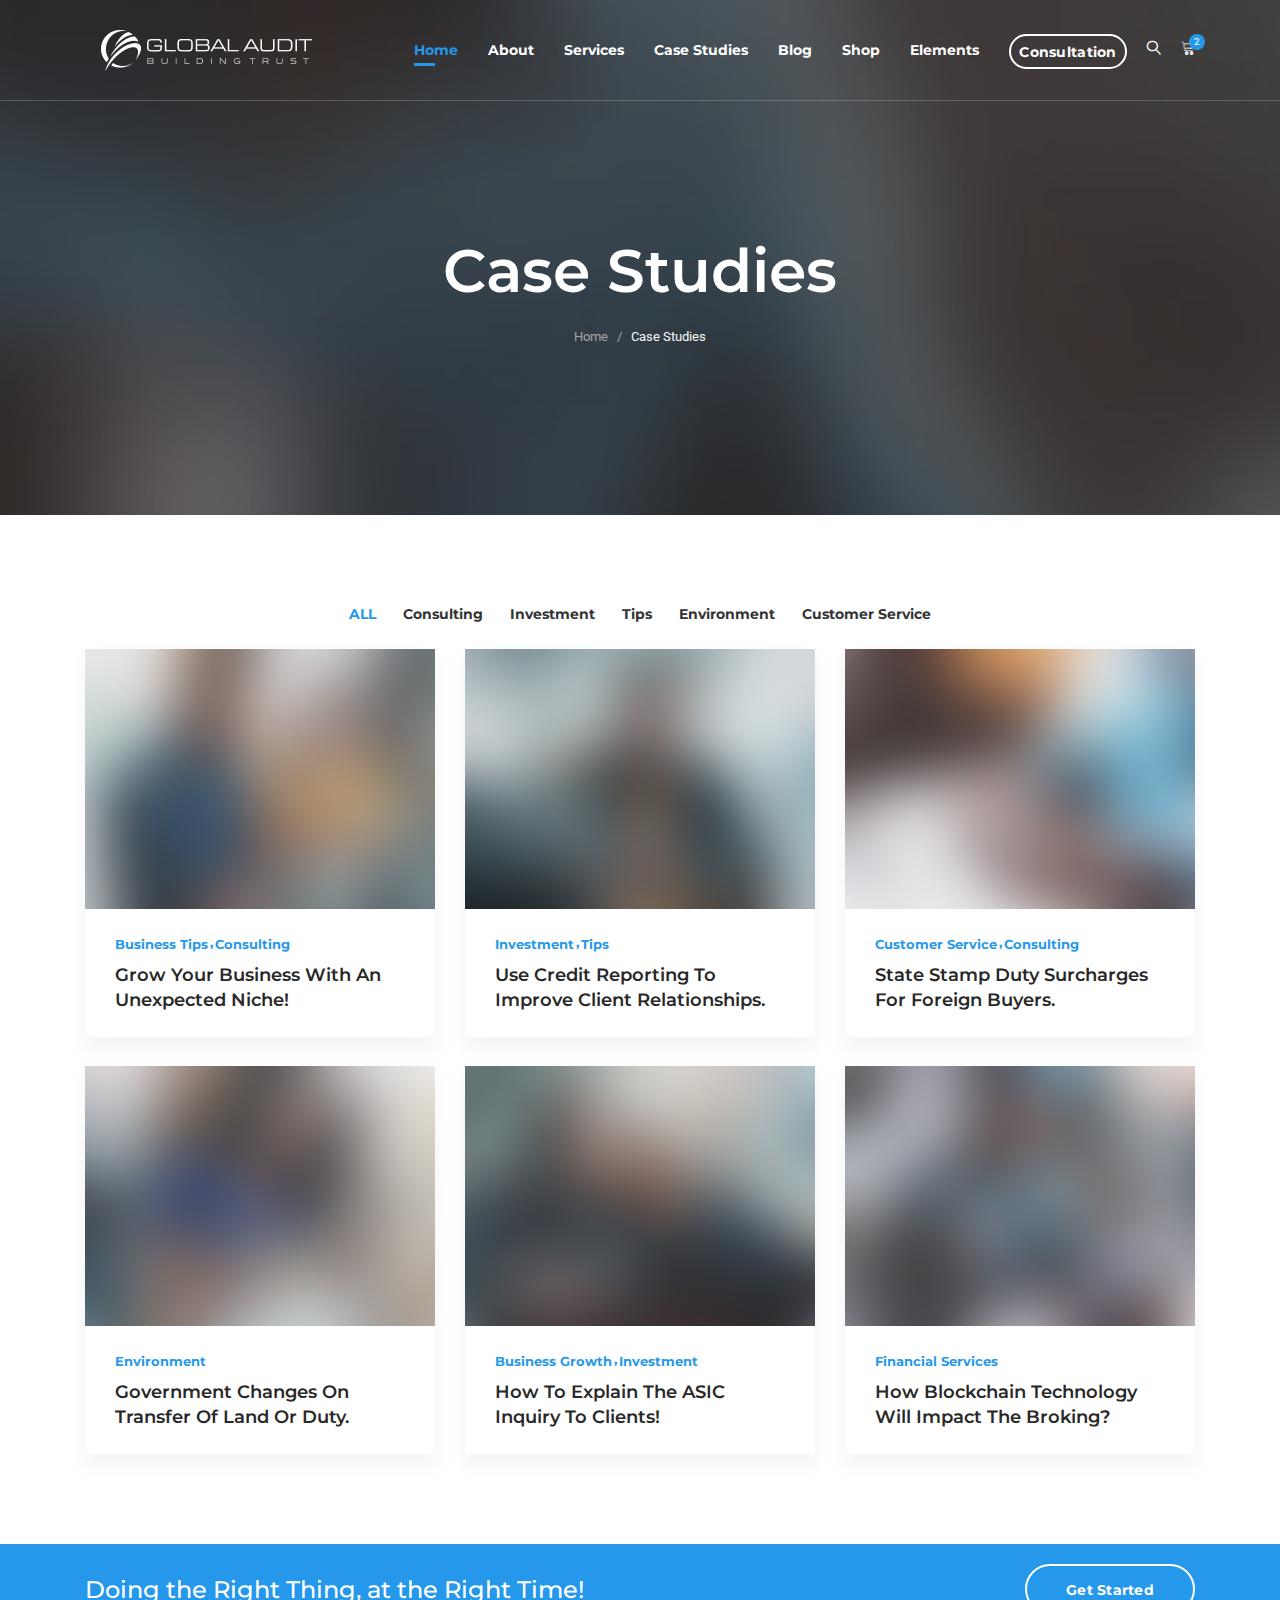
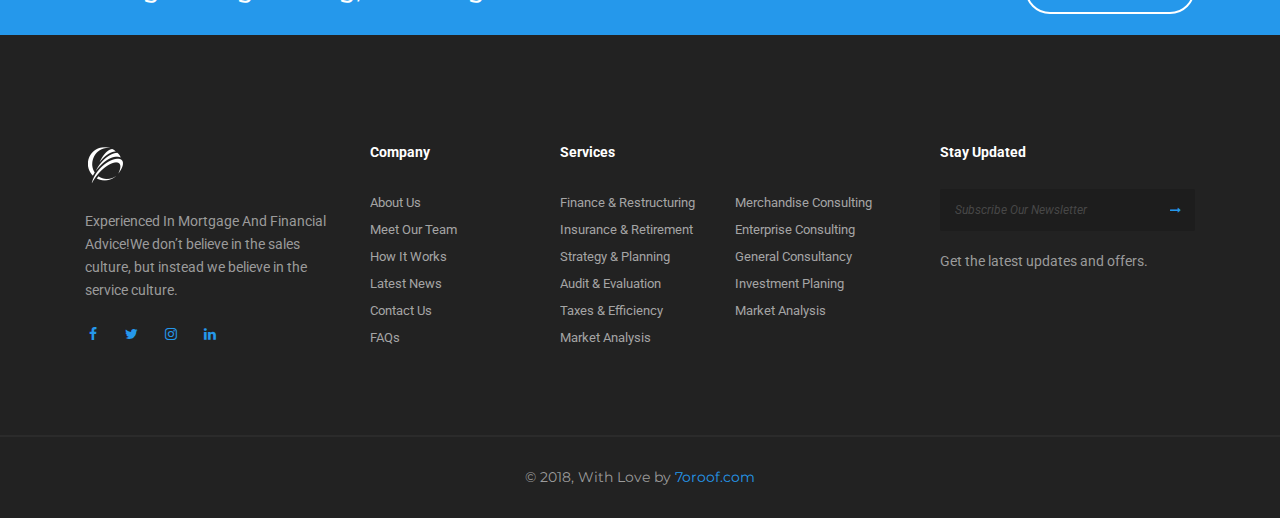
<file: case-studies-standard.html>
<!DOCTYPE html>
<html dir="ltr" lang="en-US">
<head>
<!-- Document Meta
    ============================================= -->
<meta charset="utf-8">
<meta http-equiv="X-UA-Compatible" content="IE=edge">
<!--IE Compatibility Meta-->
<meta name="author" content="zytheme"/>
<meta name="viewport" content="width=device-width, initial-scale=1, maximum-scale=1">
<meta name="description" content="Consulting Business Consulting Finance Html5 Template">
<link href="assets/images/favicon/favicon.png" rel="icon">

<!-- Fonts
    ============================================= -->
<link href="http://fonts.googleapis.com/css?family=Montserrat:400,400i,500,500i,600,600i,700,700i,800%7CRoboto:300i,400,400i,500,500i,700" rel="stylesheet" type="text/css">

<!-- Stylesheets
    ============================================= -->
<link href="assets/css/external.css" rel="stylesheet">
<link href="assets/css/style.css" rel="stylesheet">

<!-- HTML5 shim, for IE6-8 support of HTML5 elements. All other JS at the end of file. -->
<!--[if lt IE 9]>
      <script src="assets/js/html5shiv.js"></script>
      <script src="assets/js/respond.min.js"></script>
    <![endif]-->

<!-- Document Title
    ============================================= -->
<title>Consultivo | Consulting Business Consulting Finance Html5 Template</title>
</head>
<body>
    <div class="preloader">
	<div class="reverse-spinner"></div>
</div><!-- Document Wrapper
	============================================= -->
	<div id="wrapper" class="wrapper clearfix">
<header id="navbar-spy" class="header header-1 header-transparent">
	<nav id="primary-menu" class="navbar navbar-expand-lg navbar-light navbar-bordered">
		<div class="container">
			<a class="navbar-brand" href="index-2.html">
				<img class="logo logo-light" src="assets/images/logo/logo-light.png" alt="Consultivo Logo">
				<img class="logo logo-dark" src="assets/images/logo/logo-dark.png" alt="Consultivo Logo">
			</a>
			<button class="navbar-toggler" type="button" data-toggle="collapse" data-target="#navbarContent" aria-controls="navbarContent" aria-expanded="false" aria-label="Toggle navigation">
				<span class="navbar-toggler-icon"></span>
			</button>
							
			<!-- Collect the nav links, forms, and other content for toggling -->
			<div class="collapse navbar-collapse" id="navbarContent">
				<ul class="navbar-nav ml-auto">
				<!-- Home Menu-->
<li class="has-dropdown active">
    <a href="#" data-toggle="dropdown" class="dropdown-toggle menu-item">Home</a>
    <ul class="dropdown-menu">
        <li>
            <a href="home-consulting.html">Home Consulting</a>
        </li>
        <li>
            <a href="home-advisor.html">Home advisor</a>
        </li>
        <li>
            <a href="home-investment.html">Home investment</a>
        </li>
        <li>
            <a href="home-advisory.html">Home advisory</a>
        </li>
    </ul>
</li>
<!-- li end -->

<!-- Pages Menu -->
<li class="has-dropdown">
    <a href="#" data-toggle="dropdown" class="dropdown-toggle menu-item" data-hover="pages">About</a>
    <ul class="dropdown-menu">
        <li>
            <a href="page-about.html">About US</a>
        </li>
        <li>
            <a href="page-our-team.html">our team</a>
        </li>
        <li>
            <a href="page-gallery.html">our gallery</a>
        </li>
        <li>
            <a href="page-contact.html">contacts</a>
        </li>
        <li>
            <a href="page-faqs.html">FAQs</a>
        </li>
        <li>
            <a href="page-consultation.html">consultation</a>
        </li>
    </ul>
</li>
<!-- li end -->
<!-- Services Menu-->
<li class="has-dropdown">
    <a href="#" data-toggle="dropdown" class="dropdown-toggle menu-item">services</a>
    <ul class="dropdown-menu">
        <li>
            <a href="page-services.html">services grid</a>
        </li>
        <li>
            <a href="page-services-single.html">services single</a>
        </li>
        <li>
            <a href="page-pricing.html">pricing</a>
        </li>
    </ul>
</li>
<!-- li end -->
<!-- Studies Menu-->
<li class="has-dropdown">
    <a href="#" data-toggle="dropdown" class="dropdown-toggle menu-item">Case Studies</a>
    <ul class="dropdown-menu">
        <li>
            <a href="case-studies-grid.html">case grid</a>
        </li>
        <li>
            <a href="case-studies-standard.html">case standard</a>
        </li>
        <li>
            <a href="case-study-single.html">case single</a>
        </li>
    </ul>
</li>
<!-- li end -->

<!-- Blog Menu-->
<li class="has-dropdown">
    <a href="#" data-toggle="dropdown" class="dropdown-toggle menu-item">Blog</a>
    <ul class="dropdown-menu">
        <li>
            <a href="blog-grid.html">blog grid</a>
        </li>
        <li>
            <a href="blog-standard.html">blog standard</a>
        </li>
        <li>
            <a href="blog-single.html">blog single</a>
        </li>
    </ul>
</li>
<!-- li end -->

<!-- shop Menu -->
<li class="has-dropdown">
    <a href="#" data-toggle="dropdown" class="dropdown-toggle menu-item" data-hover="shop">shop</a>
    <ul class="dropdown-menu">
        <li>
            <a href="shop-4columns.html">shop 4columns</a>
        </li>
        <li>
            <a href="shop-with-sidebar.html">shop sidebar</a>
        </li>
        <li>
            <a href="shop-single.html">shop single</a>
        </li>
    </ul>
</li>
<!-- li end -->

	<!-- Elements Menu -->
	<li class="has-dropdown mega-dropdown">
		<a href="#" data-toggle="dropdown" class="dropdown-toggle menu-item">elements</a>
		<ul class="dropdown-menu mega-dropdown-menu">
			<li>
				<div class="container">
					<div class="row">
						<!-- Column #1 -->
						<div class="col-md-3">
							<ul>
								<li>
									<a href="elements-testimonials.html"><i class="fa fa-quote-right"></i>testimonials</a>
								</li>
								<li>
									<a href="elements-video-buttons.html"><i class="fa fa-toggle-right"></i>video buttons</a>
								</li>
								<li>
									<a href="elements-clients.html"><i class="fa fa-user"></i>clients</a>
								</li>
							</ul>
						</div>
						<!-- .col-md-3 end -->
						
						<!-- Column #2 -->
						<div class="col-md-3">
							<ul>
								<li>
									<a href="elements-accordion.html"><i class="fa fa-server"></i>accordion</a>
								</li>
								<li>
									<a href="elements-cta.html"><i class="fa fa-child"></i>call to action</a>
								</li>
								<li>
									<a href="elements-contact-form.html"><i class="fa fa-desktop"></i>contact form</a>
								</li>
							</ul>
						</div>
						<!-- .col-md-3 end -->
						
						<!-- Column #3 -->
						<div class="col-md-3">
							<ul>
				                <li>
									<a href="elements-team.html"><i class="fa fa-group"></i>team variations</a>
								</li>
 
								<li>
									<a href="elements-counters.html"><i class="fa fa-dashboard"></i>counters</a>
								</li>
								<li>
									<a href="elements-infocards.html"><i class="fa fa-info-circle"></i>info Cards</a>
								</li>

							</ul>
						</div>
						<!-- .col-md-3 end -->
						
						<!-- Column #4 -->
						<div class="col-md-3">
							<ul>
								<li>
									<a href="elements-featured.html"><i class="fa fa-sliders"></i>featured box</a>
								</li>
				                <li>
									<a href="elements-pricing.html"><i class="fa fa-exchange"></i>pricing</a>
								</li>
							</ul>
						</div>
						<!-- .col-md-3 end -->
					</div>
					<!-- .row end -->
				</div>
				<!-- container end -->
			</li>
		</ul>
		<!-- .mega-dropdown-menu end -->
	</li>				</ul>
				<div class="module-container">
				<!-- Module Consultation  -->
<div class="module module-consultation pull-left">
	<a class="btn" href="page-contact.html">Consultation</a>
</div>				<!-- Module Search -->
<div class="module module-search pull-left">
	<div class="module-icon search-icon">
		<i class="lnr lnr-magnifier"></i>
		<span class="title">search</span>
	</div>
	<div class="module-content module-fullscreen module--search-box">
		<div class="pos-vertical-center">
		<div class="container">
			<div class="row">
				<div class="col-sm-12 col-md-12 col-lg-8 offset-lg-2">
					<form class="form-search">
						<input type="text" class="form-control" placeholder="Search...">
					</form><!-- .form-search end -->
				</div><!-- .col-md-8 end -->
			</div><!-- .row end -->
		</div><!-- .container end -->
	</div>
		<a class="module-cancel" href="#"><i class="fa fa-close"></i></a>
	</div>
</div><!-- .module-search end -->				<!-- Module Cart -->
<div class="module module-cart pull-left">
	<div class="module-icon cart-icon">
		<i class="lnr lnr-cart"></i>
		<span class="title">shop cart</span>
		<label class="module-label">2</label>
	</div>
	<div class="module-content module-box cart-box">
		<div class="cart-overview">
			<ul class="list-unstyled">
				<li>
					<img class="img-fluid" src="assets/images/shop/thumb/1.png" alt="product"/>
					<div class="product-meta">
						<h5 class="product-title">How to Build Habit </h5>
						<p class="product-price">1 x $ 18.00</p>
					</div>
					<a class="cart-cancel" href="#">cancel</a>
				</li>
				<li>
					<img class="img-fluid" src="assets/images/shop/thumb/2.png" alt="product"/>
					<div class="product-meta">
						<h5 class="product-title">Personal Branding</h5>
						<p class="product-price">1 x $ 17.00</p>
					</div>
					<a class="cart-cancel" href="#">cancel</a>
				</li>
			</ul>
		</div>
		<div class="cart-total">
			<div class="total-desc">
				Subtotal:
			</div>
			<div class="total-price">
				$35.00
			</div>
		</div>
		<div class="clearfix">
		</div>
		<div class="cart--control">
			<a class="btn btn--primary btn--rounded" href="#">view cart</a>
			<a class="btn btn--white btn--bordered btn--rounded" href="#">Checkout</a>
		</div>
	</div>
</div>
<!-- .module-cart end -->				</div>
			</div>
			<!-- /.navbar-collapse -->
		</div>
		<!-- /.container -->
	</nav>
</header>
<!-- Page Title #1
============================================= -->
<section id="page-title" class="page-title bg-overlay bg-overlay-dark bg-parallax">
    <div class="bg-section">
        <img src="assets/images/page-titles/2.jpg" alt="Background" />
    </div>
    <div class="container">
        <div class="row">
            <div class="col-sm-12 col-md-12 col-lg-8 offset-lg-2">
                <div class="title text-center">
                    <div class="title--heading">
                        <h1>Case Studies</h1>
                    </div>
                    <div class="clearfix"></div>
                    <ol class="breadcrumb d-flex justify-content-center">
                        <li class="breadcrumb-item"><a href="index-2.html">Home</a></li>
                        <li class="breadcrumb-item active" aria-current="page">Case Studies</li>
                    </ol>
                </div>
                <!-- .title end -->
            </div>
            <!-- .col-lg-8 end -->
        </div>
        <!-- .row end -->
    </div>
    <!-- .container end -->
</section>
<!-- #page-title end -->
<!-- Case 3 Column
============================================= -->
<section id="case" class="case case-standard case-3col pb-60">
    <div class="container">
        <div class="row">
            <!-- Case Filter
			============================================= -->
            <div class="col-sm-12 col-md-12 col-md-12 case-filter">
                <ul class="list-inline mb-0">
                    <li><a class="active-filter" href="#" data-filter="*">ALL</a></li>
                    <li><a href="#" data-filter=".filter-Consulting">Consulting</a></li>
                    <li><a href="#" data-filter=".filter-Investment">Investment</a></li>
                    <li><a href="#" data-filter=".filter-tips">Tips</a></li>
                    <li><a href="#" data-filter=".filter-environment">Environment</a></li>
                    <li><a href="#" data-filter=".filter-customer">Customer Service</a></li>
                </ul>
            </div>
            <!-- .case-filter end -->
        </div>
        <div id="case-all" class="row">
            <!-- Case #1 -->
            <div class="col-sm-12 col-md-6 col-lg-4 case-item filter-customer filter-tips">
                <div class="case-item-container">
                    <div class="case--img">
                        <img src="assets/images/case/3col/1.jpg" alt="case Item">
                        <div class="case--hover">
                            <div class="case--action">
                                <a href="#" title="case Item"></a>
                            </div>
                            <!-- .case-action end -->
                        </div>
                        <!-- .case-hover end -->
                    </div>
                    <!-- .case-img end -->
                    <div class="case--content">
                        <div class="case--cat">
                            <a href="#">Business Tips</a><a href="#">Consulting</a>
                        </div>
                        <div class="case--title">
                            <h4><a href="case-study-single.html">Grow your business with an unexpected niche!</a></h4>
                        </div>
                    </div>
                </div>
            </div>
            <!-- . case-item end -->
            <!-- Case #2 -->
            <div class="col-sm-12 col-md-6 col-lg-4 case-item filter-Investment">
                <div class="case-item-container">
                    <div class="case--img">
                        <img src="assets/images/case/3col/2.jpg" alt="case Item">
                        <div class="case--hover">
                            <div class="case--action">
                                <a href="#" title="case Item"></a>
                            </div>
                            <!-- .case-action end -->
                        </div>
                        <!-- .case-hover end -->
                    </div>
                    <!-- .case-img end -->
                    <div class="case--content">
                        <div class="case--cat">
                            <a href="#">Investment</a><a href="#">Tips</a>
                        </div>
                        <div class="case--title">
                            <h4><a href="case-study-single.html">Use credit reporting to improve client relationships.</a></h4>
                        </div>
                    </div>
                </div>
            </div>
            <!-- . case-item end -->
            <!-- Case #3 -->
            <div class="col-sm-12 col-md-6 col-lg-4 case-item filter-tips filter-Consulting">
                <div class="case-item-container">
                    <div class="case--img">
                        <img src="assets/images/case/3col/3.jpg" alt="case Item">
                        <div class="case--hover">
                            <div class="case--action">
                                <a href="#" title="case Item"></a>
                            </div>
                            <!-- .case-action end -->
                        </div>
                        <!-- .case-hover end -->
                    </div>
                    <!-- .case-img end -->
                    <div class="case--content">
                        <div class="case--cat">
                            <a href="#">Customer Service</a><a href="#">Consulting</a>
                        </div>
                        <div class="case--title">
                            <h4><a href="case-study-single.html">State stamp duty surcharges for foreign buyers.</a></h4>
                        </div>
                    </div>
                </div>
            </div>
            <!-- . case-item end -->
            <!-- Case #4 -->
            <div class="col-sm-12 col-md-6 col-lg-4 case-item filter-environment filter-Consulting">
                <div class="case-item-container">
                    <div class="case--img">
                        <img src="assets/images/case/3col/4.jpg" alt="case Item">
                        <div class="case--hover">
                            <div class="case--action">
                                <a href="#" title="case Item"></a>
                            </div>
                            <!-- .case-action end -->
                        </div>
                        <!-- .case-hover end -->
                    </div>
                    <!-- .case-img end -->
                    <div class="case--content">
                        <div class="case--cat">
                            <a href="#">Environment </a>
                        </div>
                        <div class="case--title">
                            <h4><a href="case-study-single.html">Government changes on transfer of land or duty. </a></h4>
                        </div>
                    </div>
                </div>
            </div>
            <!-- . case-item end -->
            <!-- Case #5 -->
            <div class="col-sm-12 col-md-6 col-lg-4 case-item filter-tips">
                <div class="case-item-container">
                    <div class="case--img">
                        <img src="assets/images/case/3col/5.jpg" alt="case Item">
                        <div class="case--hover">
                            <div class="case--action">
                                <a href="#" title="case Item"></a>
                            </div>
                            <!-- .case-action end -->
                        </div>
                        <!-- .case-hover end -->
                    </div>
                    <!-- .case-img end -->
                    <div class="case--content">
                        <div class="case--cat">
                            <a href="#">Business Growth</a><a href="#">Investment</a>
                        </div>
                        <div class="case--title">
                            <h4><a href="case-study-single.html">How to explain the ASIC inquiry to clients!</a></h4>
                        </div>
                    </div>
                </div>
            </div>
            <!-- . case-item end -->
            <!-- Case #6 -->
            <div class="col-sm-12 col-md-6 col-lg-4 case-item filter-consulting">
                <div class="case-item-container">
                    <div class="case--img">
                        <img src="assets/images/case/3col/6.jpg" alt="case Item">
                        <div class="case--hover">
                            <div class="case--action">
                                <a href="#" title="case Item"></a>
                            </div>
                            <!-- .case-action end -->
                        </div>
                        <!-- .case-hover end -->
                    </div>
                    <!-- .case-img end -->
                    <div class="case--content">
                        <div class="case--cat">
                            <a href="#">Financial Services</a>
                        </div>
                        <div class="case--title">
                            <h4><a href="case-study-single.html">How blockchain technology will impact the broking?</a></h4>
                        </div>
                    </div>
                </div>
            </div>
            <!-- . case-item end -->
        </div>
        <!-- .row end -->
    </div>
    <!-- .container end -->
</section>
<!-- #case end -->

<!-- CTA #1
============================================= -->
<section id="cta1" class="cta cta-1 bg-theme">
    <div class="container">
        <div class="row">
            <div class="col-sm-12 col-md-12 col-lg-9">
                <h3>Doing the Right Thing, at the Right Time!</h3>
            </div>
            <!-- .col-lg-9 -->
            <div class="col-sm-12 col-md-12 col-lg-3 text-right">
                <a href="#" class="btn btn--white btn--bordered btn--rounded">Get Started</a>
            </div>
            <!-- .col-lg-3 -->
        </div>
        <!-- .row -->
    </div>
    <!-- .container -->
</section>
<!-- #cta1 end -->

<!-- Footer #1
============================================= -->
<footer id="footer" class="footer footer-1">
	<!-- Widget Section
	============================================= -->
	<div class="footer-widget">
		<div class="container">
			<div class="row clearfix">
				<div class="col-12 col-md-6 col-lg-3 footer--widget widget-about">
					<div class="widget-content">
						<img class="footer-logo" src="assets/images/logo/logo-small.png" alt="logo">
						<p>Experienced In Mortgage And Financial Advice!We don’t believe in the sales culture, but instead we believe in the service culture. </p>
						<div class="social-icons">
							<a href="#" class="facebook"><i class="fa fa-facebook"></i></a>
							<a href="#" class="twitter"><i class="fa fa-twitter"></i></a>
							<a href="#" class="instagram"><i class="fa fa-instagram"></i></a>
							<a href="#" class="linkedin"><i class="fa fa-linkedin"></i></a>
						</div>
					</div>
				</div><!-- .col-md-3 end -->
				<div class="col-12 col-sm-4 col-md-6 col-lg-2 footer--widget widget-links">
					<div class="widget-title">
						<h5>Company</h5>
					</div>
					<div class="widget-content">
						<ul>
							<li><a href="#">About Us</a></li>
							<li><a href="#">Meet Our Team</a></li>
							<li><a href="#">How It Works</a></li>
							<li><a href="#">Latest News</a></li>
							<li><a href="#">Contact Us</a></li>
							<li><a href="#">FAQs</a></li>
						</ul>
					</div>
				</div><!-- .col-md-2 end -->
				
				<div class="col-12 col-sm-8 col-md-6 col-lg-4 footer--widget widget-links widget-links-inline">
					<div class="widget-title">
						<h5>Services</h5>
					</div>
					<div class="widget-content">
						<ul>
							<li><a href="#">Finance & Restructuring</a></li>
							<li><a href="#">Merchandise Consulting</a></li>
							<li><a href="#">Insurance & Retirement</a></li>
							<li><a href="#">Enterprise Consulting</a></li>
							<li><a href="#">Strategy & Planning</a></li>
							<li><a href="#">General Consultancy</a></li>
							<li><a href="#">Audit & Evaluation</a></li>
							<li><a href="#">Investment Planing</a></li>
							<li><a href="#">Taxes & Efficiency</a></li>
							<li><a href="#">Market Analysis</a></li>
							<li><a href="#">Market Analysis</a></li>
						</ul>
					</div>
				</div><!-- .col-md-4 end -->

				<div class="col-12 col-md-6 col-lg-3 footer--widget widget-newsletter">
					<div class="widget-title">
						<h5>Stay Updated</h5>
					</div>
					<div class="widget-content">
						<form class="form-newsletter mailchimp">
							<input type="email" name="email" class="form-control" placeholder="Subscribe Our Newsletter">
							<button type="submit"><i class="fa fa-long-arrow-right"></i></button>
						</form>
						<div class="subscribe-alert"></div>
						<div class="clearfix"></div>
						<p>Get the latest updates and offers.</p>
 					</div>
				</div><!-- .col-md-3 end -->
				<div class="clearfix"></div>
			</div>
		</div><!-- .container end -->
	</div><!-- .footer-widget end -->
	
	<!-- Copyrights
	============================================= -->
	<div class="footer--bar">
 			<div class="row">
                <div class="col-12 col-md-12 col-md-12 text--center footer--copyright">
					<div class="copyright">
						<span>© 2018, With Love by</span> <a href="http://themeforest.net/user/7oroof/portfolio?ref=zytheme">7oroof.com</a>
					</div>
                </div>
 			</div>
		 <!-- .row end -->
	</div><!-- .footer-copyright end -->
</footer>


<div id="back-to-top" class="backtop"><i class="fa fa-long-arrow-up"></i></div>
 </div><!-- #wrapper end -->

<!-- Footer Scripts
============================================= -->
<script src="assets/js/jquery-3.3.1.min.js"></script>
<script src="assets/js/plugins.js"></script>
<script src="assets/js/functions.js"></script>
</body>
</html>
</file>
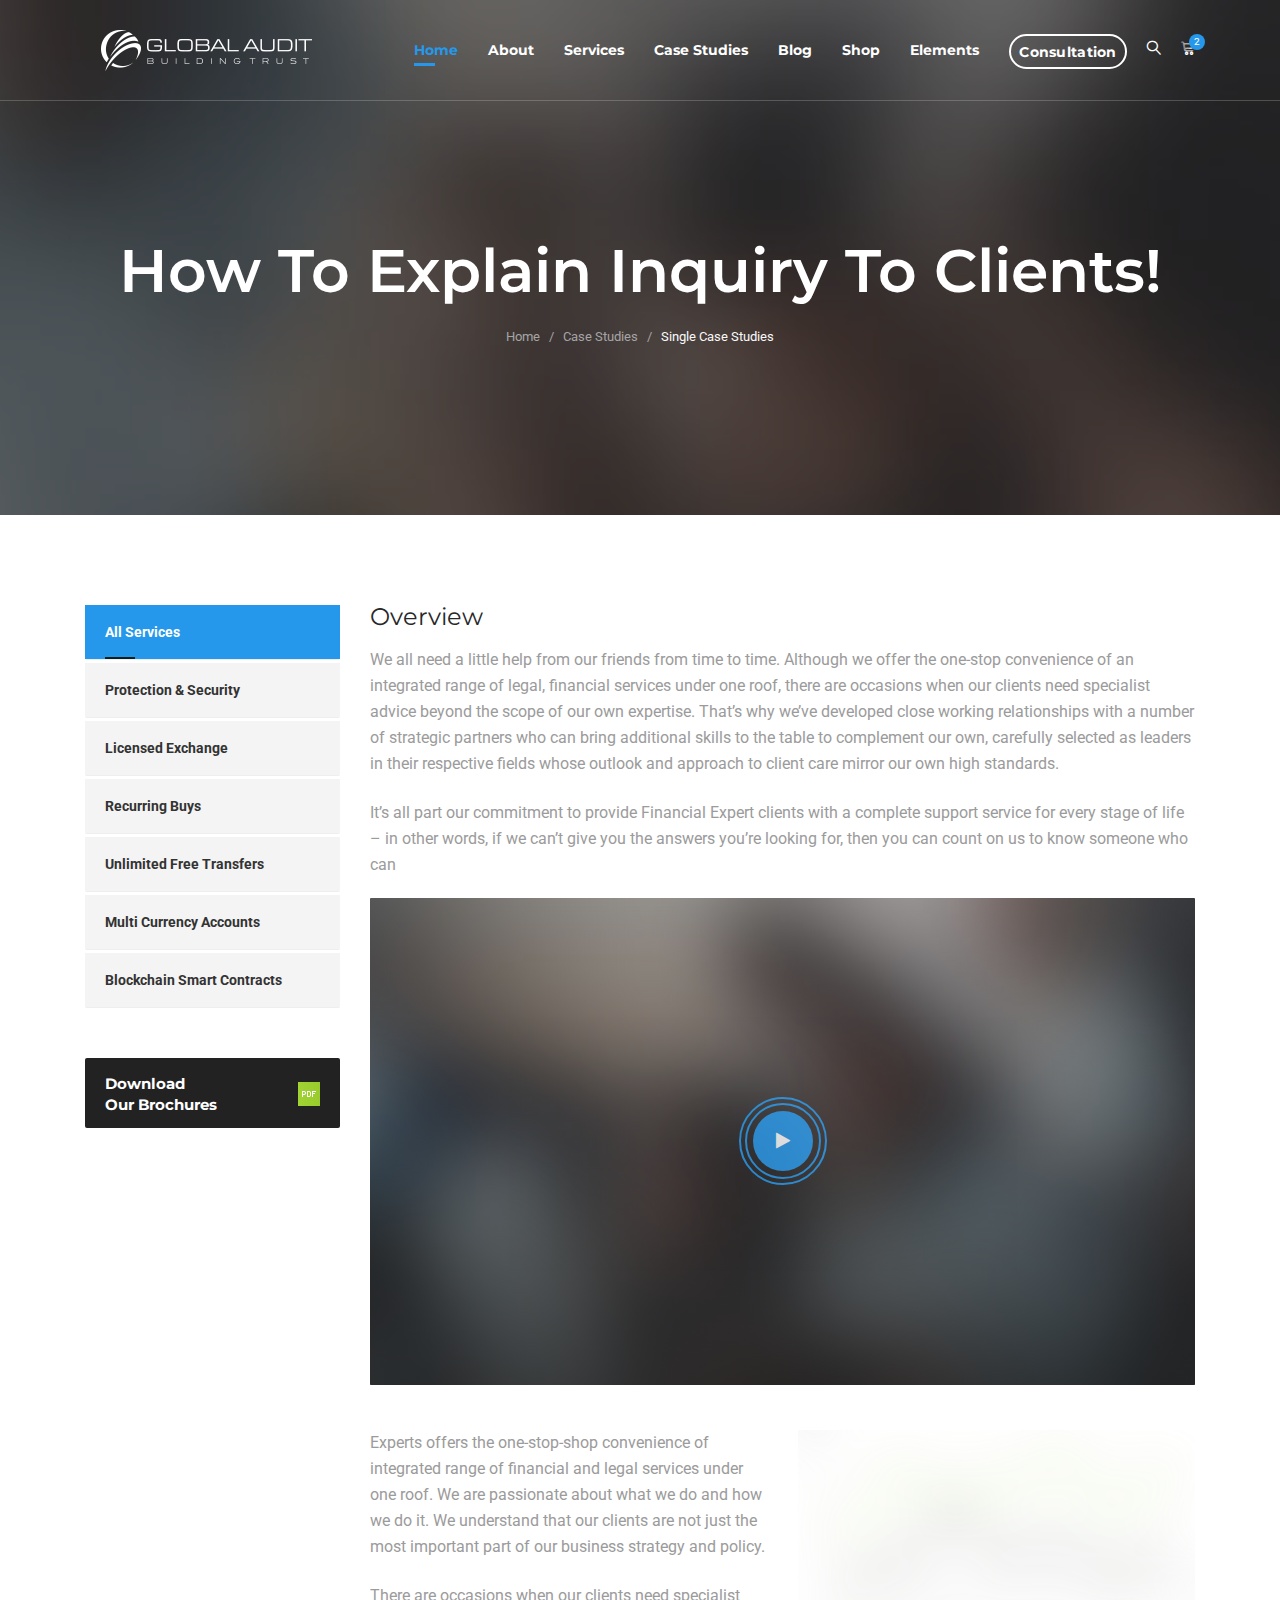
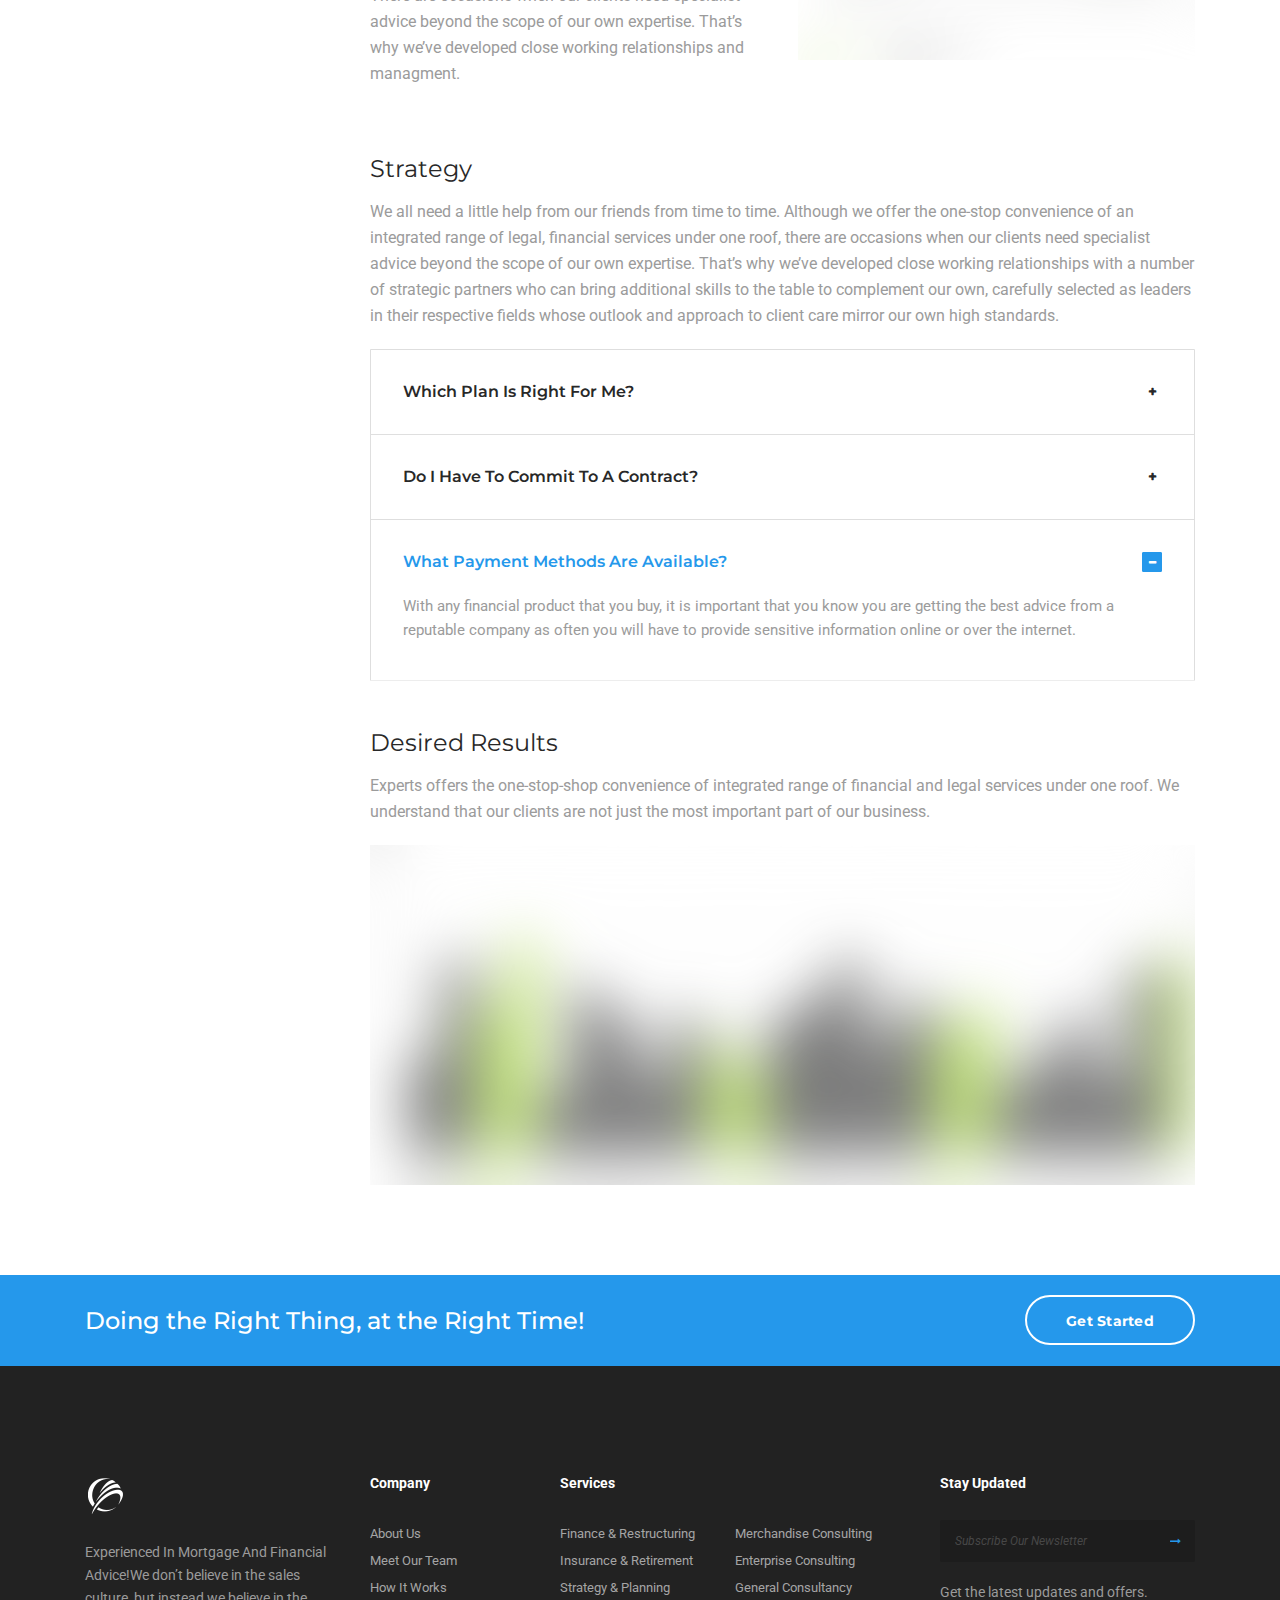
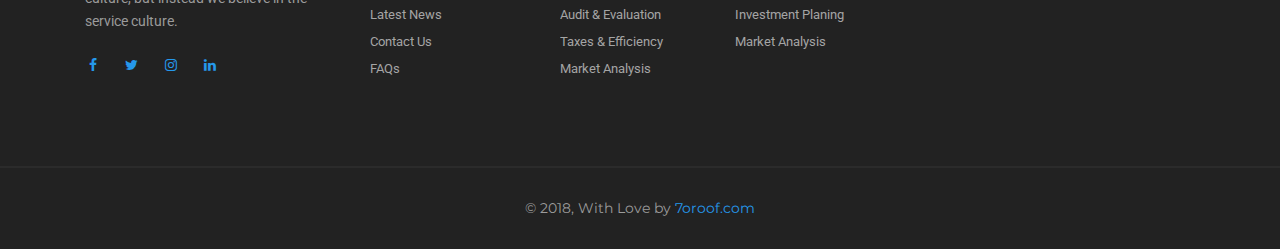
<file: case-study-single.html>
<!DOCTYPE html>
<html dir="ltr" lang="en-US">
<head>
<!-- Document Meta
    ============================================= -->
<meta charset="utf-8">
<meta http-equiv="X-UA-Compatible" content="IE=edge">
<!--IE Compatibility Meta-->
<meta name="author" content="zytheme"/>
<meta name="viewport" content="width=device-width, initial-scale=1, maximum-scale=1">
<meta name="description" content="Consulting Business Consulting Finance Html5 Template">
<link href="assets/images/favicon/favicon.png" rel="icon">

<!-- Fonts
    ============================================= -->
<link href="http://fonts.googleapis.com/css?family=Montserrat:400,400i,500,500i,600,600i,700,700i,800%7CRoboto:300i,400,400i,500,500i,700" rel="stylesheet" type="text/css">

<!-- Stylesheets
    ============================================= -->
<link href="assets/css/external.css" rel="stylesheet">
<link href="assets/css/style.css" rel="stylesheet">

<!-- HTML5 shim, for IE6-8 support of HTML5 elements. All other JS at the end of file. -->
<!--[if lt IE 9]>
      <script src="assets/js/html5shiv.js"></script>
      <script src="assets/js/respond.min.js"></script>
    <![endif]-->

<!-- Document Title
    ============================================= -->
<title>Consultivo | Consulting Business Consulting Finance Html5 Template</title>
</head>
<body>
    <div class="preloader">
	<div class="reverse-spinner"></div>
</div><!-- Document Wrapper
	============================================= -->
	<div id="wrapper" class="wrapper clearfix">
<header id="navbar-spy" class="header header-1 header-transparent">
	<nav id="primary-menu" class="navbar navbar-expand-lg navbar-light navbar-bordered">
		<div class="container">
			<a class="navbar-brand" href="index-2.html">
				<img class="logo logo-light" src="assets/images/logo/logo-light.png" alt="Consultivo Logo">
				<img class="logo logo-dark" src="assets/images/logo/logo-dark.png" alt="Consultivo Logo">
			</a>
			<button class="navbar-toggler" type="button" data-toggle="collapse" data-target="#navbarContent" aria-controls="navbarContent" aria-expanded="false" aria-label="Toggle navigation">
				<span class="navbar-toggler-icon"></span>
			</button>
							
			<!-- Collect the nav links, forms, and other content for toggling -->
			<div class="collapse navbar-collapse" id="navbarContent">
				<ul class="navbar-nav ml-auto">
				<!-- Home Menu-->
<li class="has-dropdown active">
    <a href="#" data-toggle="dropdown" class="dropdown-toggle menu-item">Home</a>
    <ul class="dropdown-menu">
        <li>
            <a href="home-consulting.html">Home Consulting</a>
        </li>
        <li>
            <a href="home-advisor.html">Home advisor</a>
        </li>
        <li>
            <a href="home-investment.html">Home investment</a>
        </li>
        <li>
            <a href="home-advisory.html">Home advisory</a>
        </li>
    </ul>
</li>
<!-- li end -->

<!-- Pages Menu -->
<li class="has-dropdown">
    <a href="#" data-toggle="dropdown" class="dropdown-toggle menu-item" data-hover="pages">About</a>
    <ul class="dropdown-menu">
        <li>
            <a href="page-about.html">About US</a>
        </li>
        <li>
            <a href="page-our-team.html">our team</a>
        </li>
        <li>
            <a href="page-gallery.html">our gallery</a>
        </li>
        <li>
            <a href="page-contact.html">contacts</a>
        </li>
        <li>
            <a href="page-faqs.html">FAQs</a>
        </li>
        <li>
            <a href="page-consultation.html">consultation</a>
        </li>
    </ul>
</li>
<!-- li end -->
<!-- Services Menu-->
<li class="has-dropdown">
    <a href="#" data-toggle="dropdown" class="dropdown-toggle menu-item">services</a>
    <ul class="dropdown-menu">
        <li>
            <a href="page-services.html">services grid</a>
        </li>
        <li>
            <a href="page-services-single.html">services single</a>
        </li>
        <li>
            <a href="page-pricing.html">pricing</a>
        </li>
    </ul>
</li>
<!-- li end -->
<!-- Studies Menu-->
<li class="has-dropdown">
    <a href="#" data-toggle="dropdown" class="dropdown-toggle menu-item">Case Studies</a>
    <ul class="dropdown-menu">
        <li>
            <a href="case-studies-grid.html">case grid</a>
        </li>
        <li>
            <a href="case-studies-standard.html">case standard</a>
        </li>
        <li>
            <a href="case-study-single.html">case single</a>
        </li>
    </ul>
</li>
<!-- li end -->

<!-- Blog Menu-->
<li class="has-dropdown">
    <a href="#" data-toggle="dropdown" class="dropdown-toggle menu-item">Blog</a>
    <ul class="dropdown-menu">
        <li>
            <a href="blog-grid.html">blog grid</a>
        </li>
        <li>
            <a href="blog-standard.html">blog standard</a>
        </li>
        <li>
            <a href="blog-single.html">blog single</a>
        </li>
    </ul>
</li>
<!-- li end -->

<!-- shop Menu -->
<li class="has-dropdown">
    <a href="#" data-toggle="dropdown" class="dropdown-toggle menu-item" data-hover="shop">shop</a>
    <ul class="dropdown-menu">
        <li>
            <a href="shop-4columns.html">shop 4columns</a>
        </li>
        <li>
            <a href="shop-with-sidebar.html">shop sidebar</a>
        </li>
        <li>
            <a href="shop-single.html">shop single</a>
        </li>
    </ul>
</li>
<!-- li end -->

	<!-- Elements Menu -->
	<li class="has-dropdown mega-dropdown">
		<a href="#" data-toggle="dropdown" class="dropdown-toggle menu-item">elements</a>
		<ul class="dropdown-menu mega-dropdown-menu">
			<li>
				<div class="container">
					<div class="row">
						<!-- Column #1 -->
						<div class="col-md-3">
							<ul>
								<li>
									<a href="elements-testimonials.html"><i class="fa fa-quote-right"></i>testimonials</a>
								</li>
								<li>
									<a href="elements-video-buttons.html"><i class="fa fa-toggle-right"></i>video buttons</a>
								</li>
								<li>
									<a href="elements-clients.html"><i class="fa fa-user"></i>clients</a>
								</li>
							</ul>
						</div>
						<!-- .col-md-3 end -->
						
						<!-- Column #2 -->
						<div class="col-md-3">
							<ul>
								<li>
									<a href="elements-accordion.html"><i class="fa fa-server"></i>accordion</a>
								</li>
								<li>
									<a href="elements-cta.html"><i class="fa fa-child"></i>call to action</a>
								</li>
								<li>
									<a href="elements-contact-form.html"><i class="fa fa-desktop"></i>contact form</a>
								</li>
							</ul>
						</div>
						<!-- .col-md-3 end -->
						
						<!-- Column #3 -->
						<div class="col-md-3">
							<ul>
				                <li>
									<a href="elements-team.html"><i class="fa fa-group"></i>team variations</a>
								</li>
 
								<li>
									<a href="elements-counters.html"><i class="fa fa-dashboard"></i>counters</a>
								</li>
								<li>
									<a href="elements-infocards.html"><i class="fa fa-info-circle"></i>info Cards</a>
								</li>

							</ul>
						</div>
						<!-- .col-md-3 end -->
						
						<!-- Column #4 -->
						<div class="col-md-3">
							<ul>
								<li>
									<a href="elements-featured.html"><i class="fa fa-sliders"></i>featured box</a>
								</li>
				                <li>
									<a href="elements-pricing.html"><i class="fa fa-exchange"></i>pricing</a>
								</li>
							</ul>
						</div>
						<!-- .col-md-3 end -->
					</div>
					<!-- .row end -->
				</div>
				<!-- container end -->
			</li>
		</ul>
		<!-- .mega-dropdown-menu end -->
	</li>				</ul>
				<div class="module-container">
				<!-- Module Consultation  -->
<div class="module module-consultation pull-left">
	<a class="btn" href="page-contact.html">Consultation</a>
</div>				<!-- Module Search -->
<div class="module module-search pull-left">
	<div class="module-icon search-icon">
		<i class="lnr lnr-magnifier"></i>
		<span class="title">search</span>
	</div>
	<div class="module-content module-fullscreen module--search-box">
		<div class="pos-vertical-center">
		<div class="container">
			<div class="row">
				<div class="col-sm-12 col-md-12 col-lg-8 offset-lg-2">
					<form class="form-search">
						<input type="text" class="form-control" placeholder="Search...">
					</form><!-- .form-search end -->
				</div><!-- .col-md-8 end -->
			</div><!-- .row end -->
		</div><!-- .container end -->
	</div>
		<a class="module-cancel" href="#"><i class="fa fa-close"></i></a>
	</div>
</div><!-- .module-search end -->				<!-- Module Cart -->
<div class="module module-cart pull-left">
	<div class="module-icon cart-icon">
		<i class="lnr lnr-cart"></i>
		<span class="title">shop cart</span>
		<label class="module-label">2</label>
	</div>
	<div class="module-content module-box cart-box">
		<div class="cart-overview">
			<ul class="list-unstyled">
				<li>
					<img class="img-fluid" src="assets/images/shop/thumb/1.png" alt="product"/>
					<div class="product-meta">
						<h5 class="product-title">How to Build Habit </h5>
						<p class="product-price">1 x $ 18.00</p>
					</div>
					<a class="cart-cancel" href="#">cancel</a>
				</li>
				<li>
					<img class="img-fluid" src="assets/images/shop/thumb/2.png" alt="product"/>
					<div class="product-meta">
						<h5 class="product-title">Personal Branding</h5>
						<p class="product-price">1 x $ 17.00</p>
					</div>
					<a class="cart-cancel" href="#">cancel</a>
				</li>
			</ul>
		</div>
		<div class="cart-total">
			<div class="total-desc">
				Subtotal:
			</div>
			<div class="total-price">
				$35.00
			</div>
		</div>
		<div class="clearfix">
		</div>
		<div class="cart--control">
			<a class="btn btn--primary btn--rounded" href="#">view cart</a>
			<a class="btn btn--white btn--bordered btn--rounded" href="#">Checkout</a>
		</div>
	</div>
</div>
<!-- .module-cart end -->				</div>
			</div>
			<!-- /.navbar-collapse -->
		</div>
		<!-- /.container -->
	</nav>
</header>

<!-- Page Title 
============================================= -->
<section id="page-title" class="page-title bg-overlay bg-overlay-dark bg-parallax">
    <div class="bg-section">
        <img src="assets/images/page-titles/5.jpg" alt="Background" />
    </div>
    <div class="container">
        <div class="row">
            <div class="col-sm-12 col-md-12 col-lg-12">
                <div class="title text-center">
                    <div class="title--heading">
                        <h1>How to explain inquiry to clients!</h1>
                    </div>
                    <div class="clearfix"></div>
                    <ol class="breadcrumb d-flex justify-content-center">
                        <li class="breadcrumb-item"><a href="index-2.html">Home</a></li>
                        <li class="breadcrumb-item"><a href="index-2.html">Case Studies</a></li>
                        <li class="breadcrumb-item active" aria-current="page">Single Case Studies</li>
                    </ol>
                </div>
                <!-- .title end -->
            </div>
            <!-- .col-lg-12 end -->
        </div>
        <!-- .row end -->
    </div>
    <!-- .container end -->
</section>
<!-- #page-title end -->

<!-- case-study #2
============================================= -->
<section id="case-study-single" class="case-study case-study-single">
    <div class="container">
        <div class="row">
            <div class="col-sm-12 col-md-12 col-lg-3">
				<!-- Categories
============================================= -->
<div class="widget widget-categories">
	<div class="widget-content">
		<ul class="list-unstyled">
			<li class="active"><a href="#">All services</a></li>
			<li><a href="#">Protection & Security</a></li>
			<li><a href="#">Licensed Exchange</a></li>
			<li><a href="#">Recurring Buys</a></li>
			<li><a href="#">Unlimited Free Transfers</a></li>
			<li><a href="#">Multi Currency Accounts</a></li>
			<li><a href="#">Blockchain Smart Contracts</a></li>
		</ul>
	</div>
</div>

<!-- Info
============================================= -->
<div class="widget widget-info">
	<div class="widget--content">
		<div class="info--title pull-left">
			Download<br>Our Brochures
		</div>
		<div class="info--icon pull-right">
			<img src="assets/images/icons/pdficon.jpg" alt="icon">
		</div>
	</div>
</div> <!-- .widget-info end -->            </div><!-- .col-lg-3 end -->
            <div class="col-sm-12 col-md-12 col-lg-9">
                <div class="row">
                    <div class="col-sm-12 col-md-12 col-lg-12">
                        <div class="case--study-text">
                            <h3>Overview</h3>
                            <p>We all need a little help from our friends from time to time. Although we offer the one-stop convenience of an integrated range of legal, financial services under one roof, there are occasions when our clients need specialist advice beyond the scope of our own expertise. That’s why we’ve developed close working relationships with a number of strategic partners who can bring additional skills to the table to complement our own, carefully selected as leaders in their respective fields whose outlook and approach to client care mirror our own high standards.</p>
                            <p>It’s all part our commitment to provide Financial Expert clients with a complete support service for every stage of life – in other words, if we can’t give you the answers you’re looking for, then you can count on us to know someone who can</p>
                        </div>
                        <!-- .case-study-text end -->
                    </div>
                    <!-- .col-lg-12 end -->
                    <div class="col-sm-12 col-md-12 col-lg-12 mb-45">
                        <div class="video--content text-center">
                            <div class="bg-section">
                                <img src="assets/images/video/1.jpg" alt="Background" />
                            </div>
                            <div class="video--button">
                                <div class="video-overlay">
                                    <div class="pos-vertical-center">
                                        <a class="popup-video" href="https://www.youtube.com/watch?v=nrJtHemSPW4">
                                            <span class="btn--animation"></span>
                                            <i class="fa fa-play"></i>
 								        </a>
                                    </div>
                                    <!-- .video-player end -->
                                </div>
                            </div>
                        </div>
                        <!-- .video-content end -->
                    </div>
                    <!-- .col-lg-12 end -->
                    <div class="col-sm-12 col-md-12 col-lg-12">
                        <div class="row  mb-50">
                            <div class="col-sm-12 col-md-6 col-lg-6">
                                <div class="case--study-text">
                                    <p>Experts offers the one-stop-shop convenience of integrated range of financial and legal services under one roof. We are passionate about what we do and how we do it. We understand that our clients are not just the most important part of our business strategy and policy.</p>
                                    <p>There are occasions when our clients need specialist advice beyond the scope of our own expertise. That’s why we’ve developed close working relationships and managment.</p>
                                </div>
                                <!-- .case-study-text end -->
                            </div>
                            <!-- .col-lg-6 end -->
                            <div class="col-sm-12 col-md-6 col-lg-6">
                                <div class="chart--img">
                                    <img src="assets/images/charts/1.png" alt="chart" class="img-fluid">
                                </div>
                                <!-- .chart-img end -->
                            </div>
                            <!-- .col-lg-6 end -->
                        </div>
                        <!-- .row end -->
                    </div>
                    <!-- .col-lg-12 end -->
                    <div class="col-sm-12 col-md-12 col-lg-12">
                        <div class="case--study-text">
                            <h3>Strategy</h3>
                            <p>We all need a little help from our friends from time to time. Although we offer the one-stop convenience of an integrated range of legal, financial services under one roof, there are occasions when our clients need specialist advice beyond the scope of our own expertise. That’s why we’ve developed close working relationships with a number of strategic partners who can bring additional skills to the table to complement our own, carefully selected as leaders in their respective fields whose outlook and approach to client care mirror our own high standards.</p>
                        </div>
                        <!-- .case-study-text end -->
                    </div>
                    <!-- .col-lg-12 end -->
                    <div class="col-sm-12 col-md-12 col-lg-12">
                        <div class="accordion accordion-1 mb-50" id="accordion01">
                            <!-- Panel 01 -->
                            <div class="card">
                                <div class="card-heading">
                                    <a class="card-link collapsed" data-toggle="collapse" data-parent="#accordion01" href="#collapse01-1">Which Plan Is Right For Me?</a>
                                </div>
                                <div id="collapse01-1" class="collapse" data-parent="#accordion01">
                                    <div class="card-body">Trends, vision dominates a lot of our subconscious interpretation of the world around us. On top it, pleasing images create a better user experience. Rounding up a bunch of specific designs.Trends, vision dominates a lot of our subconscious interpretation of the world around us. </div>
                                </div>
                            </div>
                            <!-- Panel 02 -->
                            <div class="card">
                                <div class="card-heading">
                                    <a class="card-link collapsed" data-toggle="collapse" data-parent="#accordion01" href="#collapse01-2">Do I have to commit to a contract? </a>
                                </div>
                                <div id="collapse01-2" class="collapse" data-parent="#accordion01">
                                    <div class="card-body">Trends, vision dominates a lot of our subconscious interpretation of the world around us. On top it, pleasing images create a better user experience. Rounding up a bunch of specific designs.Trends, vision dominates a lot of our subconscious interpretation of the world around us. </div>
                                </div>
                            </div>
                            <!-- Panel 03 -->
                            <div class="card">
                                <div class="card-heading">
                                    <a class="card-link" data-toggle="collapse" data-parent="#accordion01" href="#collapse01-3">What Payment Methods Are Available? </a>
                                </div>
                                <div id="collapse01-3" class="collapse show" data-parent="#accordion01">
                                    <div class="card-body">With any financial product that you buy, it is important that you know you are getting the best advice from a reputable company as often you will have to provide sensitive information online or over the internet.</div>
                                </div>
                            </div>
                        </div>
                        <!-- End .Accordion-->
                    </div>
                    <!-- .col-lg-12 end -->
                    <div class="col-sm-12 col-md-12 col-lg-12">
                        <div class="case--study-text">
                            <h3>Desired Results</h3>
                            <p>Experts offers the one-stop-shop convenience of integrated range of financial and legal services under one roof. We understand that our clients are not just the most important part of our business.</p>
                        </div>
                        <!-- .case-study-text end -->
                        <div class="chart--img">
                            <img src="assets/images/charts/2.png" alt="chart" class="img-fluid">
                        </div>
                        <!-- .chart-img end -->
                    </div>
                    <!-- .col-lg-12 end -->
                </div>
            </div>
            <!-- .col-md-9 end -->
        </div>
        <!-- .row end -->
    </div>
    <!-- .container end -->
</section>
<!-- #case-study-single end -->


<!-- CTA #1
============================================= -->
<section id="cta1" class="cta cta-1 bg-theme">
    <div class="container">
        <div class="row">
            <div class="col-sm-12 col-md-12 col-lg-9">
                <h3>Doing the Right Thing, at the Right Time!</h3>
            </div>
            <!-- .col-lg-9 -->
            <div class="col-sm-12 col-md-12 col-lg-3 text-right">
                <a href="#" class="btn btn--white btn--bordered btn--rounded">Get Started</a>
            </div>
            <!-- .col-lg-3 -->
        </div>
        <!-- .row -->
    </div>
    <!-- .container -->
</section>
<!-- #cta1 end -->


<!-- Footer #1
============================================= -->
<footer id="footer" class="footer footer-1">
	<!-- Widget Section
	============================================= -->
	<div class="footer-widget">
		<div class="container">
			<div class="row clearfix">
				<div class="col-12 col-md-6 col-lg-3 footer--widget widget-about">
					<div class="widget-content">
						<img class="footer-logo" src="assets/images/logo/logo-small.png" alt="logo">
						<p>Experienced In Mortgage And Financial Advice!We don’t believe in the sales culture, but instead we believe in the service culture. </p>
						<div class="social-icons">
							<a href="#" class="facebook"><i class="fa fa-facebook"></i></a>
							<a href="#" class="twitter"><i class="fa fa-twitter"></i></a>
							<a href="#" class="instagram"><i class="fa fa-instagram"></i></a>
							<a href="#" class="linkedin"><i class="fa fa-linkedin"></i></a>
						</div>
					</div>
				</div><!-- .col-md-3 end -->
				<div class="col-12 col-sm-4 col-md-6 col-lg-2 footer--widget widget-links">
					<div class="widget-title">
						<h5>Company</h5>
					</div>
					<div class="widget-content">
						<ul>
							<li><a href="#">About Us</a></li>
							<li><a href="#">Meet Our Team</a></li>
							<li><a href="#">How It Works</a></li>
							<li><a href="#">Latest News</a></li>
							<li><a href="#">Contact Us</a></li>
							<li><a href="#">FAQs</a></li>
						</ul>
					</div>
				</div><!-- .col-md-2 end -->
				
				<div class="col-12 col-sm-8 col-md-6 col-lg-4 footer--widget widget-links widget-links-inline">
					<div class="widget-title">
						<h5>Services</h5>
					</div>
					<div class="widget-content">
						<ul>
							<li><a href="#">Finance & Restructuring</a></li>
							<li><a href="#">Merchandise Consulting</a></li>
							<li><a href="#">Insurance & Retirement</a></li>
							<li><a href="#">Enterprise Consulting</a></li>
							<li><a href="#">Strategy & Planning</a></li>
							<li><a href="#">General Consultancy</a></li>
							<li><a href="#">Audit & Evaluation</a></li>
							<li><a href="#">Investment Planing</a></li>
							<li><a href="#">Taxes & Efficiency</a></li>
							<li><a href="#">Market Analysis</a></li>
							<li><a href="#">Market Analysis</a></li>
						</ul>
					</div>
				</div><!-- .col-md-4 end -->

				<div class="col-12 col-md-6 col-lg-3 footer--widget widget-newsletter">
					<div class="widget-title">
						<h5>Stay Updated</h5>
					</div>
					<div class="widget-content">
						<form class="form-newsletter mailchimp">
							<input type="email" name="email" class="form-control" placeholder="Subscribe Our Newsletter">
							<button type="submit"><i class="fa fa-long-arrow-right"></i></button>
						</form>
						<div class="subscribe-alert"></div>
						<div class="clearfix"></div>
						<p>Get the latest updates and offers.</p>
 					</div>
				</div><!-- .col-md-3 end -->
				<div class="clearfix"></div>
			</div>
		</div><!-- .container end -->
	</div><!-- .footer-widget end -->
	
	<!-- Copyrights
	============================================= -->
	<div class="footer--bar">
 			<div class="row">
                <div class="col-12 col-md-12 col-md-12 text--center footer--copyright">
					<div class="copyright">
						<span>© 2018, With Love by</span> <a href="http://themeforest.net/user/7oroof/portfolio?ref=zytheme">7oroof.com</a>
					</div>
                </div>
 			</div>
		 <!-- .row end -->
	</div><!-- .footer-copyright end -->
</footer>


<div id="back-to-top" class="backtop"><i class="fa fa-long-arrow-up"></i></div>
 </div><!-- #wrapper end -->

<!-- Footer Scripts
============================================= -->
<script src="assets/js/jquery-3.3.1.min.js"></script>
<script src="assets/js/plugins.js"></script>
<script src="assets/js/functions.js"></script>
</body>
</html>
</file>
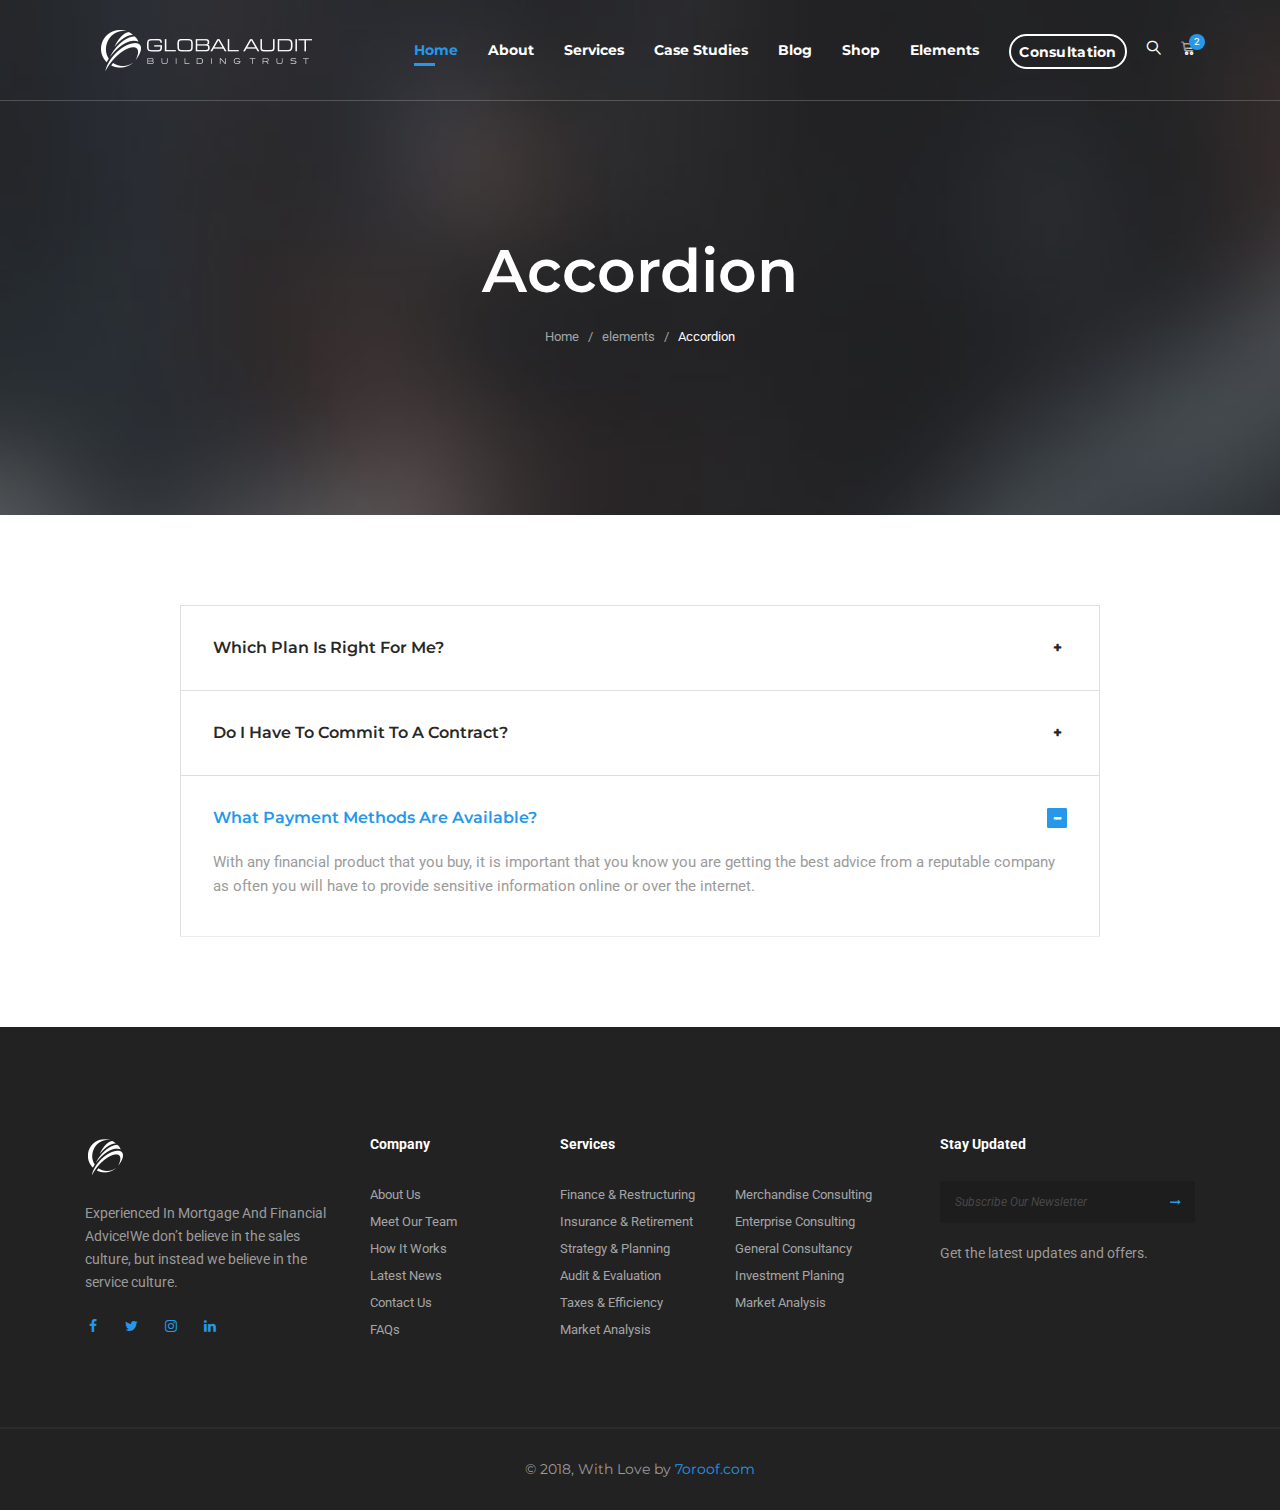
<file: elements-accordion.html>
<!DOCTYPE html>
<html dir="ltr" lang="en-US">
<head>
<!-- Document Meta
    ============================================= -->
<meta charset="utf-8">
<meta http-equiv="X-UA-Compatible" content="IE=edge">
<!--IE Compatibility Meta-->
<meta name="author" content="zytheme"/>
<meta name="viewport" content="width=device-width, initial-scale=1, maximum-scale=1">
<meta name="description" content="Consulting Business Consulting Finance Html5 Template">
<link href="assets/images/favicon/favicon.png" rel="icon">

<!-- Fonts
    ============================================= -->
<link href="http://fonts.googleapis.com/css?family=Montserrat:400,400i,500,500i,600,600i,700,700i,800%7CRoboto:300i,400,400i,500,500i,700" rel="stylesheet" type="text/css">

<!-- Stylesheets
    ============================================= -->
<link href="assets/css/external.css" rel="stylesheet">
<link href="assets/css/style.css" rel="stylesheet">

<!-- HTML5 shim, for IE6-8 support of HTML5 elements. All other JS at the end of file. -->
<!--[if lt IE 9]>
      <script src="assets/js/html5shiv.js"></script>
      <script src="assets/js/respond.min.js"></script>
    <![endif]-->

<!-- Document Title
    ============================================= -->
<title>Consultivo | Consulting Business Consulting Finance Html5 Template</title>
</head>
<body>
    <div class="preloader">
	<div class="reverse-spinner"></div>
</div><!-- Document Wrapper
	============================================= -->
	<div id="wrapper" class="wrapper clearfix">
<header id="navbar-spy" class="header header-1 header-transparent">
	<nav id="primary-menu" class="navbar navbar-expand-lg navbar-light navbar-bordered">
		<div class="container">
			<a class="navbar-brand" href="index-2.html">
				<img class="logo logo-light" src="assets/images/logo/logo-light.png" alt="Consultivo Logo">
				<img class="logo logo-dark" src="assets/images/logo/logo-dark.png" alt="Consultivo Logo">
			</a>
			<button class="navbar-toggler" type="button" data-toggle="collapse" data-target="#navbarContent" aria-controls="navbarContent" aria-expanded="false" aria-label="Toggle navigation">
				<span class="navbar-toggler-icon"></span>
			</button>
							
			<!-- Collect the nav links, forms, and other content for toggling -->
			<div class="collapse navbar-collapse" id="navbarContent">
				<ul class="navbar-nav ml-auto">
				<!-- Home Menu-->
<li class="has-dropdown active">
    <a href="#" data-toggle="dropdown" class="dropdown-toggle menu-item">Home</a>
    <ul class="dropdown-menu">
        <li>
            <a href="home-consulting.html">Home Consulting</a>
        </li>
        <li>
            <a href="home-advisor.html">Home advisor</a>
        </li>
        <li>
            <a href="home-investment.html">Home investment</a>
        </li>
        <li>
            <a href="home-advisory.html">Home advisory</a>
        </li>
    </ul>
</li>
<!-- li end -->

<!-- Pages Menu -->
<li class="has-dropdown">
    <a href="#" data-toggle="dropdown" class="dropdown-toggle menu-item" data-hover="pages">About</a>
    <ul class="dropdown-menu">
        <li>
            <a href="page-about.html">About US</a>
        </li>
        <li>
            <a href="page-our-team.html">our team</a>
        </li>
        <li>
            <a href="page-gallery.html">our gallery</a>
        </li>
        <li>
            <a href="page-contact.html">contacts</a>
        </li>
        <li>
            <a href="page-faqs.html">FAQs</a>
        </li>
        <li>
            <a href="page-consultation.html">consultation</a>
        </li>
    </ul>
</li>
<!-- li end -->
<!-- Services Menu-->
<li class="has-dropdown">
    <a href="#" data-toggle="dropdown" class="dropdown-toggle menu-item">services</a>
    <ul class="dropdown-menu">
        <li>
            <a href="page-services.html">services grid</a>
        </li>
        <li>
            <a href="page-services-single.html">services single</a>
        </li>
        <li>
            <a href="page-pricing.html">pricing</a>
        </li>
    </ul>
</li>
<!-- li end -->
<!-- Studies Menu-->
<li class="has-dropdown">
    <a href="#" data-toggle="dropdown" class="dropdown-toggle menu-item">Case Studies</a>
    <ul class="dropdown-menu">
        <li>
            <a href="case-studies-grid.html">case grid</a>
        </li>
        <li>
            <a href="case-studies-standard.html">case standard</a>
        </li>
        <li>
            <a href="case-study-single.html">case single</a>
        </li>
    </ul>
</li>
<!-- li end -->

<!-- Blog Menu-->
<li class="has-dropdown">
    <a href="#" data-toggle="dropdown" class="dropdown-toggle menu-item">Blog</a>
    <ul class="dropdown-menu">
        <li>
            <a href="blog-grid.html">blog grid</a>
        </li>
        <li>
            <a href="blog-standard.html">blog standard</a>
        </li>
        <li>
            <a href="blog-single.html">blog single</a>
        </li>
    </ul>
</li>
<!-- li end -->

<!-- shop Menu -->
<li class="has-dropdown">
    <a href="#" data-toggle="dropdown" class="dropdown-toggle menu-item" data-hover="shop">shop</a>
    <ul class="dropdown-menu">
        <li>
            <a href="shop-4columns.html">shop 4columns</a>
        </li>
        <li>
            <a href="shop-with-sidebar.html">shop sidebar</a>
        </li>
        <li>
            <a href="shop-single.html">shop single</a>
        </li>
    </ul>
</li>
<!-- li end -->

	<!-- Elements Menu -->
	<li class="has-dropdown mega-dropdown">
		<a href="#" data-toggle="dropdown" class="dropdown-toggle menu-item">elements</a>
		<ul class="dropdown-menu mega-dropdown-menu">
			<li>
				<div class="container">
					<div class="row">
						<!-- Column #1 -->
						<div class="col-md-3">
							<ul>
								<li>
									<a href="elements-testimonials.html"><i class="fa fa-quote-right"></i>testimonials</a>
								</li>
								<li>
									<a href="elements-video-buttons.html"><i class="fa fa-toggle-right"></i>video buttons</a>
								</li>
								<li>
									<a href="elements-clients.html"><i class="fa fa-user"></i>clients</a>
								</li>
							</ul>
						</div>
						<!-- .col-md-3 end -->
						
						<!-- Column #2 -->
						<div class="col-md-3">
							<ul>
								<li>
									<a href="elements-accordion.html"><i class="fa fa-server"></i>accordion</a>
								</li>
								<li>
									<a href="elements-cta.html"><i class="fa fa-child"></i>call to action</a>
								</li>
								<li>
									<a href="elements-contact-form.html"><i class="fa fa-desktop"></i>contact form</a>
								</li>
							</ul>
						</div>
						<!-- .col-md-3 end -->
						
						<!-- Column #3 -->
						<div class="col-md-3">
							<ul>
				                <li>
									<a href="elements-team.html"><i class="fa fa-group"></i>team variations</a>
								</li>
 
								<li>
									<a href="elements-counters.html"><i class="fa fa-dashboard"></i>counters</a>
								</li>
								<li>
									<a href="elements-infocards.html"><i class="fa fa-info-circle"></i>info Cards</a>
								</li>

							</ul>
						</div>
						<!-- .col-md-3 end -->
						
						<!-- Column #4 -->
						<div class="col-md-3">
							<ul>
								<li>
									<a href="elements-featured.html"><i class="fa fa-sliders"></i>featured box</a>
								</li>
				                <li>
									<a href="elements-pricing.html"><i class="fa fa-exchange"></i>pricing</a>
								</li>
							</ul>
						</div>
						<!-- .col-md-3 end -->
					</div>
					<!-- .row end -->
				</div>
				<!-- container end -->
			</li>
		</ul>
		<!-- .mega-dropdown-menu end -->
	</li>				</ul>
				<div class="module-container">
				<!-- Module Consultation  -->
<div class="module module-consultation pull-left">
	<a class="btn" href="page-contact.html">Consultation</a>
</div>				<!-- Module Search -->
<div class="module module-search pull-left">
	<div class="module-icon search-icon">
		<i class="lnr lnr-magnifier"></i>
		<span class="title">search</span>
	</div>
	<div class="module-content module-fullscreen module--search-box">
		<div class="pos-vertical-center">
		<div class="container">
			<div class="row">
				<div class="col-sm-12 col-md-12 col-lg-8 offset-lg-2">
					<form class="form-search">
						<input type="text" class="form-control" placeholder="Search...">
					</form><!-- .form-search end -->
				</div><!-- .col-md-8 end -->
			</div><!-- .row end -->
		</div><!-- .container end -->
	</div>
		<a class="module-cancel" href="#"><i class="fa fa-close"></i></a>
	</div>
</div><!-- .module-search end -->				<!-- Module Cart -->
<div class="module module-cart pull-left">
	<div class="module-icon cart-icon">
		<i class="lnr lnr-cart"></i>
		<span class="title">shop cart</span>
		<label class="module-label">2</label>
	</div>
	<div class="module-content module-box cart-box">
		<div class="cart-overview">
			<ul class="list-unstyled">
				<li>
					<img class="img-fluid" src="assets/images/shop/thumb/1.png" alt="product"/>
					<div class="product-meta">
						<h5 class="product-title">How to Build Habit </h5>
						<p class="product-price">1 x $ 18.00</p>
					</div>
					<a class="cart-cancel" href="#">cancel</a>
				</li>
				<li>
					<img class="img-fluid" src="assets/images/shop/thumb/2.png" alt="product"/>
					<div class="product-meta">
						<h5 class="product-title">Personal Branding</h5>
						<p class="product-price">1 x $ 17.00</p>
					</div>
					<a class="cart-cancel" href="#">cancel</a>
				</li>
			</ul>
		</div>
		<div class="cart-total">
			<div class="total-desc">
				Subtotal:
			</div>
			<div class="total-price">
				$35.00
			</div>
		</div>
		<div class="clearfix">
		</div>
		<div class="cart--control">
			<a class="btn btn--primary btn--rounded" href="#">view cart</a>
			<a class="btn btn--white btn--bordered btn--rounded" href="#">Checkout</a>
		</div>
	</div>
</div>
<!-- .module-cart end -->				</div>
			</div>
			<!-- /.navbar-collapse -->
		</div>
		<!-- /.container -->
	</nav>
</header>

<!-- Page Title #1
============================================= -->
<section id="page-title" class="page-title bg-overlay bg-overlay-dark bg-parallax">
	<div class="bg-section">
		<img src="assets/images/page-titles/6.jpg" alt="Background"/>
	</div>
	<div class="container">
		<div class="row">
			<div class="col-sm-12 col-md-12 col-lg-8 offset-lg-2">
				<div class="title text-center">
                    <div class="title--heading">
                        <h1>Accordion</h1>
                    </div>
					<div class="clearfix"></div>
					<ol class="breadcrumb d-flex justify-content-center">
						<li class="breadcrumb-item"><a href="index-2.html">Home</a></li>
						<li class="breadcrumb-item"><a href="#">elements</a></li>
						<li class="breadcrumb-item active" aria-current="page">Accordion</li>
					</ol>
				</div><!-- .title end -->
			</div><!-- .col-lg-8 end -->
		</div><!-- .row end -->
	</div><!-- .container end -->
</section><!-- #page-title end -->

<!-- Accordion #1
============================================= -->
<section id="accordion1" class="bg-white">
	<div class="container">
		<div class="row">
            <div class="col-sm-12 col-md-12 col-lg-10 offset-lg-1">
                <div class="accordion accordion-1" id="accordion01">
                    <!-- Panel 01 -->
                    <div class="card">
                        <div class="card-heading">
                            <a class="card-link collapsed" data-toggle="collapse" data-parent="#accordion01" href="#collapse01-1">Which Plan Is Right For Me?</a>
                        </div>
                        <div id="collapse01-1" class="collapse" data-parent="#accordion01">
                            <div class="card-body">Trends, vision dominates a lot of our subconscious interpretation of the world around us. On top it, pleasing images create a better user experience. Rounding up a bunch of specific designs.Trends, vision dominates a lot of our subconscious interpretation of the world around us. </div>
                        </div>
                    </div>
                    <!-- Panel 02 -->
                    <div class="card">
                        <div class="card-heading">
                            <a class="card-link collapsed" data-toggle="collapse" data-parent="#accordion01" href="#collapse01-2">Do I have to commit to a contract? </a>
                        </div>
                        <div id="collapse01-2" class="collapse" data-parent="#accordion01">
                            <div class="card-body">Trends, vision dominates a lot of our subconscious interpretation of the world around us. On top it, pleasing images create a better user experience. Rounding up a bunch of specific designs.Trends, vision dominates a lot of our subconscious interpretation of the world around us. </div>
                        </div>
                    </div>
                    <!-- Panel 03 -->
                    <div class="card">
                        <div class="card-heading">
                            <a class="card-link" data-toggle="collapse" data-parent="#accordion01" href="#collapse01-3">What Payment Methods Are Available? </a>
                        </div>
                        <div id="collapse01-3" class="collapse show" data-parent="#accordion01">
                            <div class="card-body">With any financial product that you buy, it is important that you know you are getting the best advice from a reputable company as often you will have to provide sensitive information online or over the internet.</div>
                        </div>
                    </div>
                </div>
                <!-- End .Accordion-->
            </div>
            <!-- .col-lg-10 end -->		
 		</div><!-- .row end -->
	</div><!-- .container end -->
</section><!-- #accordion1 end -->

<!-- Footer #1
============================================= -->
<footer id="footer" class="footer footer-1">
	<!-- Widget Section
	============================================= -->
	<div class="footer-widget">
		<div class="container">
			<div class="row clearfix">
				<div class="col-12 col-md-6 col-lg-3 footer--widget widget-about">
					<div class="widget-content">
						<img class="footer-logo" src="assets/images/logo/logo-small.png" alt="logo">
						<p>Experienced In Mortgage And Financial Advice!We don’t believe in the sales culture, but instead we believe in the service culture. </p>
						<div class="social-icons">
							<a href="#" class="facebook"><i class="fa fa-facebook"></i></a>
							<a href="#" class="twitter"><i class="fa fa-twitter"></i></a>
							<a href="#" class="instagram"><i class="fa fa-instagram"></i></a>
							<a href="#" class="linkedin"><i class="fa fa-linkedin"></i></a>
						</div>
					</div>
				</div><!-- .col-md-3 end -->
				<div class="col-12 col-sm-4 col-md-6 col-lg-2 footer--widget widget-links">
					<div class="widget-title">
						<h5>Company</h5>
					</div>
					<div class="widget-content">
						<ul>
							<li><a href="#">About Us</a></li>
							<li><a href="#">Meet Our Team</a></li>
							<li><a href="#">How It Works</a></li>
							<li><a href="#">Latest News</a></li>
							<li><a href="#">Contact Us</a></li>
							<li><a href="#">FAQs</a></li>
						</ul>
					</div>
				</div><!-- .col-md-2 end -->
				
				<div class="col-12 col-sm-8 col-md-6 col-lg-4 footer--widget widget-links widget-links-inline">
					<div class="widget-title">
						<h5>Services</h5>
					</div>
					<div class="widget-content">
						<ul>
							<li><a href="#">Finance & Restructuring</a></li>
							<li><a href="#">Merchandise Consulting</a></li>
							<li><a href="#">Insurance & Retirement</a></li>
							<li><a href="#">Enterprise Consulting</a></li>
							<li><a href="#">Strategy & Planning</a></li>
							<li><a href="#">General Consultancy</a></li>
							<li><a href="#">Audit & Evaluation</a></li>
							<li><a href="#">Investment Planing</a></li>
							<li><a href="#">Taxes & Efficiency</a></li>
							<li><a href="#">Market Analysis</a></li>
							<li><a href="#">Market Analysis</a></li>
						</ul>
					</div>
				</div><!-- .col-md-4 end -->

				<div class="col-12 col-md-6 col-lg-3 footer--widget widget-newsletter">
					<div class="widget-title">
						<h5>Stay Updated</h5>
					</div>
					<div class="widget-content">
						<form class="form-newsletter mailchimp">
							<input type="email" name="email" class="form-control" placeholder="Subscribe Our Newsletter">
							<button type="submit"><i class="fa fa-long-arrow-right"></i></button>
						</form>
						<div class="subscribe-alert"></div>
						<div class="clearfix"></div>
						<p>Get the latest updates and offers.</p>
 					</div>
				</div><!-- .col-md-3 end -->
				<div class="clearfix"></div>
			</div>
		</div><!-- .container end -->
	</div><!-- .footer-widget end -->
	
	<!-- Copyrights
	============================================= -->
	<div class="footer--bar">
 			<div class="row">
                <div class="col-12 col-md-12 col-md-12 text--center footer--copyright">
					<div class="copyright">
						<span>© 2018, With Love by</span> <a href="http://themeforest.net/user/7oroof/portfolio?ref=zytheme">7oroof.com</a>
					</div>
                </div>
 			</div>
		 <!-- .row end -->
	</div><!-- .footer-copyright end -->
</footer>


<div id="back-to-top" class="backtop"><i class="fa fa-long-arrow-up"></i></div>
 </div><!-- #wrapper end -->

<!-- Footer Scripts
============================================= -->
<script src="assets/js/jquery-3.3.1.min.js"></script>
<script src="assets/js/plugins.js"></script>
<script src="assets/js/functions.js"></script>
</body>
</html>
</file>
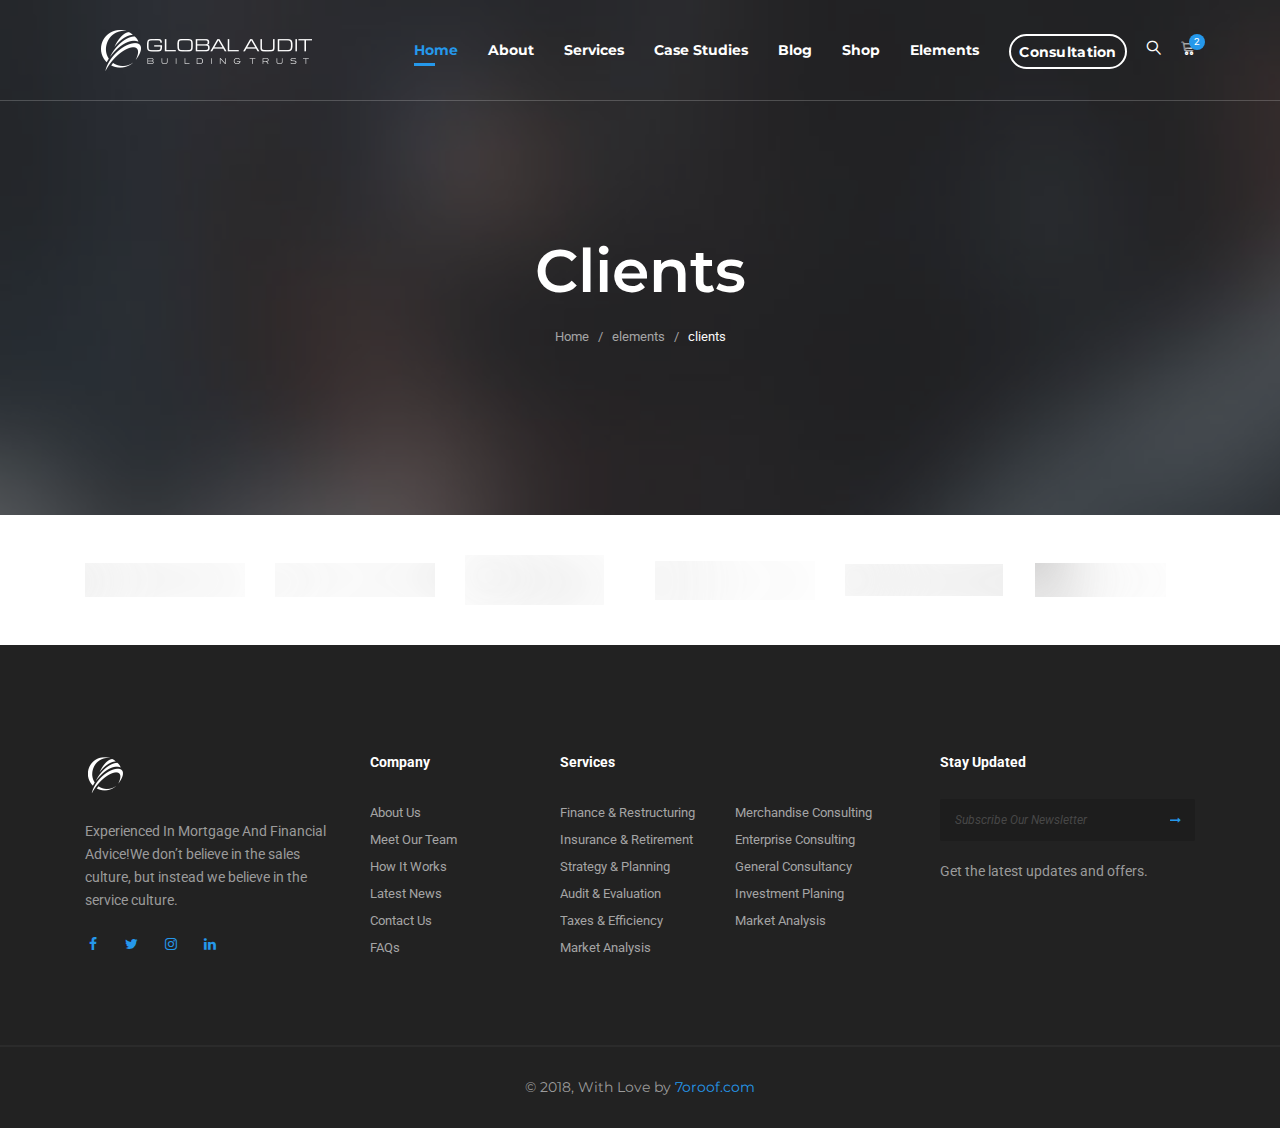
<file: elements-clients.html>
<!DOCTYPE html>
<html dir="ltr" lang="en-US">
<head>
<!-- Document Meta
    ============================================= -->
<meta charset="utf-8">
<meta http-equiv="X-UA-Compatible" content="IE=edge">
<!--IE Compatibility Meta-->
<meta name="author" content="zytheme"/>
<meta name="viewport" content="width=device-width, initial-scale=1, maximum-scale=1">
<meta name="description" content="Consulting Business Consulting Finance Html5 Template">
<link href="assets/images/favicon/favicon.png" rel="icon">

<!-- Fonts
    ============================================= -->
<link href="http://fonts.googleapis.com/css?family=Montserrat:400,400i,500,500i,600,600i,700,700i,800%7CRoboto:300i,400,400i,500,500i,700" rel="stylesheet" type="text/css">

<!-- Stylesheets
    ============================================= -->
<link href="assets/css/external.css" rel="stylesheet">
<link href="assets/css/style.css" rel="stylesheet">

<!-- HTML5 shim, for IE6-8 support of HTML5 elements. All other JS at the end of file. -->
<!--[if lt IE 9]>
      <script src="assets/js/html5shiv.js"></script>
      <script src="assets/js/respond.min.js"></script>
    <![endif]-->

<!-- Document Title
    ============================================= -->
<title>Consultivo | Consulting Business Consulting Finance Html5 Template</title>
</head>
<body>
    <div class="preloader">
	<div class="reverse-spinner"></div>
</div><!-- Document Wrapper
	============================================= -->
	<div id="wrapper" class="wrapper clearfix">
<header id="navbar-spy" class="header header-1 header-transparent">
	<nav id="primary-menu" class="navbar navbar-expand-lg navbar-light navbar-bordered">
		<div class="container">
			<a class="navbar-brand" href="index-2.html">
				<img class="logo logo-light" src="assets/images/logo/logo-light.png" alt="Consultivo Logo">
				<img class="logo logo-dark" src="assets/images/logo/logo-dark.png" alt="Consultivo Logo">
			</a>
			<button class="navbar-toggler" type="button" data-toggle="collapse" data-target="#navbarContent" aria-controls="navbarContent" aria-expanded="false" aria-label="Toggle navigation">
				<span class="navbar-toggler-icon"></span>
			</button>
							
			<!-- Collect the nav links, forms, and other content for toggling -->
			<div class="collapse navbar-collapse" id="navbarContent">
				<ul class="navbar-nav ml-auto">
				<!-- Home Menu-->
<li class="has-dropdown active">
    <a href="#" data-toggle="dropdown" class="dropdown-toggle menu-item">Home</a>
    <ul class="dropdown-menu">
        <li>
            <a href="home-consulting.html">Home Consulting</a>
        </li>
        <li>
            <a href="home-advisor.html">Home advisor</a>
        </li>
        <li>
            <a href="home-investment.html">Home investment</a>
        </li>
        <li>
            <a href="home-advisory.html">Home advisory</a>
        </li>
    </ul>
</li>
<!-- li end -->

<!-- Pages Menu -->
<li class="has-dropdown">
    <a href="#" data-toggle="dropdown" class="dropdown-toggle menu-item" data-hover="pages">About</a>
    <ul class="dropdown-menu">
        <li>
            <a href="page-about.html">About US</a>
        </li>
        <li>
            <a href="page-our-team.html">our team</a>
        </li>
        <li>
            <a href="page-gallery.html">our gallery</a>
        </li>
        <li>
            <a href="page-contact.html">contacts</a>
        </li>
        <li>
            <a href="page-faqs.html">FAQs</a>
        </li>
        <li>
            <a href="page-consultation.html">consultation</a>
        </li>
    </ul>
</li>
<!-- li end -->
<!-- Services Menu-->
<li class="has-dropdown">
    <a href="#" data-toggle="dropdown" class="dropdown-toggle menu-item">services</a>
    <ul class="dropdown-menu">
        <li>
            <a href="page-services.html">services grid</a>
        </li>
        <li>
            <a href="page-services-single.html">services single</a>
        </li>
        <li>
            <a href="page-pricing.html">pricing</a>
        </li>
    </ul>
</li>
<!-- li end -->
<!-- Studies Menu-->
<li class="has-dropdown">
    <a href="#" data-toggle="dropdown" class="dropdown-toggle menu-item">Case Studies</a>
    <ul class="dropdown-menu">
        <li>
            <a href="case-studies-grid.html">case grid</a>
        </li>
        <li>
            <a href="case-studies-standard.html">case standard</a>
        </li>
        <li>
            <a href="case-study-single.html">case single</a>
        </li>
    </ul>
</li>
<!-- li end -->

<!-- Blog Menu-->
<li class="has-dropdown">
    <a href="#" data-toggle="dropdown" class="dropdown-toggle menu-item">Blog</a>
    <ul class="dropdown-menu">
        <li>
            <a href="blog-grid.html">blog grid</a>
        </li>
        <li>
            <a href="blog-standard.html">blog standard</a>
        </li>
        <li>
            <a href="blog-single.html">blog single</a>
        </li>
    </ul>
</li>
<!-- li end -->

<!-- shop Menu -->
<li class="has-dropdown">
    <a href="#" data-toggle="dropdown" class="dropdown-toggle menu-item" data-hover="shop">shop</a>
    <ul class="dropdown-menu">
        <li>
            <a href="shop-4columns.html">shop 4columns</a>
        </li>
        <li>
            <a href="shop-with-sidebar.html">shop sidebar</a>
        </li>
        <li>
            <a href="shop-single.html">shop single</a>
        </li>
    </ul>
</li>
<!-- li end -->

	<!-- Elements Menu -->
	<li class="has-dropdown mega-dropdown">
		<a href="#" data-toggle="dropdown" class="dropdown-toggle menu-item">elements</a>
		<ul class="dropdown-menu mega-dropdown-menu">
			<li>
				<div class="container">
					<div class="row">
						<!-- Column #1 -->
						<div class="col-md-3">
							<ul>
								<li>
									<a href="elements-testimonials.html"><i class="fa fa-quote-right"></i>testimonials</a>
								</li>
								<li>
									<a href="elements-video-buttons.html"><i class="fa fa-toggle-right"></i>video buttons</a>
								</li>
								<li>
									<a href="elements-clients.html"><i class="fa fa-user"></i>clients</a>
								</li>
							</ul>
						</div>
						<!-- .col-md-3 end -->
						
						<!-- Column #2 -->
						<div class="col-md-3">
							<ul>
								<li>
									<a href="elements-accordion.html"><i class="fa fa-server"></i>accordion</a>
								</li>
								<li>
									<a href="elements-cta.html"><i class="fa fa-child"></i>call to action</a>
								</li>
								<li>
									<a href="elements-contact-form.html"><i class="fa fa-desktop"></i>contact form</a>
								</li>
							</ul>
						</div>
						<!-- .col-md-3 end -->
						
						<!-- Column #3 -->
						<div class="col-md-3">
							<ul>
				                <li>
									<a href="elements-team.html"><i class="fa fa-group"></i>team variations</a>
								</li>
 
								<li>
									<a href="elements-counters.html"><i class="fa fa-dashboard"></i>counters</a>
								</li>
								<li>
									<a href="elements-infocards.html"><i class="fa fa-info-circle"></i>info Cards</a>
								</li>

							</ul>
						</div>
						<!-- .col-md-3 end -->
						
						<!-- Column #4 -->
						<div class="col-md-3">
							<ul>
								<li>
									<a href="elements-featured.html"><i class="fa fa-sliders"></i>featured box</a>
								</li>
				                <li>
									<a href="elements-pricing.html"><i class="fa fa-exchange"></i>pricing</a>
								</li>
							</ul>
						</div>
						<!-- .col-md-3 end -->
					</div>
					<!-- .row end -->
				</div>
				<!-- container end -->
			</li>
		</ul>
		<!-- .mega-dropdown-menu end -->
	</li>				</ul>
				<div class="module-container">
				<!-- Module Consultation  -->
<div class="module module-consultation pull-left">
	<a class="btn" href="page-contact.html">Consultation</a>
</div>				<!-- Module Search -->
<div class="module module-search pull-left">
	<div class="module-icon search-icon">
		<i class="lnr lnr-magnifier"></i>
		<span class="title">search</span>
	</div>
	<div class="module-content module-fullscreen module--search-box">
		<div class="pos-vertical-center">
		<div class="container">
			<div class="row">
				<div class="col-sm-12 col-md-12 col-lg-8 offset-lg-2">
					<form class="form-search">
						<input type="text" class="form-control" placeholder="Search...">
					</form><!-- .form-search end -->
				</div><!-- .col-md-8 end -->
			</div><!-- .row end -->
		</div><!-- .container end -->
	</div>
		<a class="module-cancel" href="#"><i class="fa fa-close"></i></a>
	</div>
</div><!-- .module-search end -->				<!-- Module Cart -->
<div class="module module-cart pull-left">
	<div class="module-icon cart-icon">
		<i class="lnr lnr-cart"></i>
		<span class="title">shop cart</span>
		<label class="module-label">2</label>
	</div>
	<div class="module-content module-box cart-box">
		<div class="cart-overview">
			<ul class="list-unstyled">
				<li>
					<img class="img-fluid" src="assets/images/shop/thumb/1.png" alt="product"/>
					<div class="product-meta">
						<h5 class="product-title">How to Build Habit </h5>
						<p class="product-price">1 x $ 18.00</p>
					</div>
					<a class="cart-cancel" href="#">cancel</a>
				</li>
				<li>
					<img class="img-fluid" src="assets/images/shop/thumb/2.png" alt="product"/>
					<div class="product-meta">
						<h5 class="product-title">Personal Branding</h5>
						<p class="product-price">1 x $ 17.00</p>
					</div>
					<a class="cart-cancel" href="#">cancel</a>
				</li>
			</ul>
		</div>
		<div class="cart-total">
			<div class="total-desc">
				Subtotal:
			</div>
			<div class="total-price">
				$35.00
			</div>
		</div>
		<div class="clearfix">
		</div>
		<div class="cart--control">
			<a class="btn btn--primary btn--rounded" href="#">view cart</a>
			<a class="btn btn--white btn--bordered btn--rounded" href="#">Checkout</a>
		</div>
	</div>
</div>
<!-- .module-cart end -->				</div>
			</div>
			<!-- /.navbar-collapse -->
		</div>
		<!-- /.container -->
	</nav>
</header>
 
<!-- Page Title #1
============================================= -->
<section id="page-title" class="page-title bg-overlay bg-overlay-dark bg-parallax">
	<div class="bg-section">
		<img src="assets/images/page-titles/6.jpg" alt="Background"/>
	</div>
	<div class="container">
		<div class="row">
			<div class="col-sm-12 col-md-12 col-lg-8 offset-lg-2">
				<div class="title text-center">
                    <div class="title--heading">
                        <h1>clients</h1>
                    </div>
					<div class="clearfix"></div>
					<ol class="breadcrumb d-flex justify-content-center">
						<li class="breadcrumb-item"><a href="index-2.html">Home</a></li>
						<li class="breadcrumb-item"><a href="#">elements</a></li>
						<li class="breadcrumb-item active" aria-current="page">clients</li>
					</ol>
				</div><!-- .title end -->
			</div><!-- .col-lg-8 end -->
		</div><!-- .row end -->
	</div><!-- .container end -->
</section><!-- #page-title end -->

<!-- Clients #1
============================================= -->
<section id="clients1" class="clients clients-1">
    <div class="container">
        <div class="row row-clients wow fadeInUp" data-wow-delay="100ms">
            <!-- Client #1 -->
            <div class="col-6 col-sm-6 col-md-4 col-lg-2 client">
                <img src="assets/images/clients/1.png" alt="client">
            </div>
            <!-- .client end -->
            <!-- Client #2 -->
            <div class="col-6 col-sm-6 col-md-4 col-lg-2 client">
                <img src="assets/images/clients/2.png" alt="client">
            </div>
            <!-- .client end -->
            <!-- Client #3 -->
            <div class="col-6 col-sm-6 col-md-4 col-lg-2 client">
                <img src="assets/images/clients/3.png" alt="client">
            </div>
            <!-- .client end -->
            <!-- Client #4 -->
            <div class="col-6 col-sm-6 col-md-4 col-lg-2 client">
                <img src="assets/images/clients/4.png" alt="client">
            </div>
            <!-- .client end -->
            <!-- Client #5 -->
            <div class="col-6 col-sm-6 col-md-4 col-lg-2 client">
                <img src="assets/images/clients/5.png" alt="client">
            </div>
            <!-- .client end -->
            <!-- Client #6 -->
            <div class="col-6 col-sm-6 col-md-4 col-lg-2 client">
                <img src="assets/images/clients/6.png" alt="client">
            </div>
            <!-- .client end -->
        </div>
        <!-- .row-clients end -->
    </div>
    <!-- .container end -->
</section>
<!-- #clients1 end -->
 
<!-- Footer #1
============================================= -->
<footer id="footer" class="footer footer-1">
	<!-- Widget Section
	============================================= -->
	<div class="footer-widget">
		<div class="container">
			<div class="row clearfix">
				<div class="col-12 col-md-6 col-lg-3 footer--widget widget-about">
					<div class="widget-content">
						<img class="footer-logo" src="assets/images/logo/logo-small.png" alt="logo">
						<p>Experienced In Mortgage And Financial Advice!We don’t believe in the sales culture, but instead we believe in the service culture. </p>
						<div class="social-icons">
							<a href="#" class="facebook"><i class="fa fa-facebook"></i></a>
							<a href="#" class="twitter"><i class="fa fa-twitter"></i></a>
							<a href="#" class="instagram"><i class="fa fa-instagram"></i></a>
							<a href="#" class="linkedin"><i class="fa fa-linkedin"></i></a>
						</div>
					</div>
				</div><!-- .col-md-3 end -->
				<div class="col-12 col-sm-4 col-md-6 col-lg-2 footer--widget widget-links">
					<div class="widget-title">
						<h5>Company</h5>
					</div>
					<div class="widget-content">
						<ul>
							<li><a href="#">About Us</a></li>
							<li><a href="#">Meet Our Team</a></li>
							<li><a href="#">How It Works</a></li>
							<li><a href="#">Latest News</a></li>
							<li><a href="#">Contact Us</a></li>
							<li><a href="#">FAQs</a></li>
						</ul>
					</div>
				</div><!-- .col-md-2 end -->
				
				<div class="col-12 col-sm-8 col-md-6 col-lg-4 footer--widget widget-links widget-links-inline">
					<div class="widget-title">
						<h5>Services</h5>
					</div>
					<div class="widget-content">
						<ul>
							<li><a href="#">Finance & Restructuring</a></li>
							<li><a href="#">Merchandise Consulting</a></li>
							<li><a href="#">Insurance & Retirement</a></li>
							<li><a href="#">Enterprise Consulting</a></li>
							<li><a href="#">Strategy & Planning</a></li>
							<li><a href="#">General Consultancy</a></li>
							<li><a href="#">Audit & Evaluation</a></li>
							<li><a href="#">Investment Planing</a></li>
							<li><a href="#">Taxes & Efficiency</a></li>
							<li><a href="#">Market Analysis</a></li>
							<li><a href="#">Market Analysis</a></li>
						</ul>
					</div>
				</div><!-- .col-md-4 end -->

				<div class="col-12 col-md-6 col-lg-3 footer--widget widget-newsletter">
					<div class="widget-title">
						<h5>Stay Updated</h5>
					</div>
					<div class="widget-content">
						<form class="form-newsletter mailchimp">
							<input type="email" name="email" class="form-control" placeholder="Subscribe Our Newsletter">
							<button type="submit"><i class="fa fa-long-arrow-right"></i></button>
						</form>
						<div class="subscribe-alert"></div>
						<div class="clearfix"></div>
						<p>Get the latest updates and offers.</p>
 					</div>
				</div><!-- .col-md-3 end -->
				<div class="clearfix"></div>
			</div>
		</div><!-- .container end -->
	</div><!-- .footer-widget end -->
	
	<!-- Copyrights
	============================================= -->
	<div class="footer--bar">
 			<div class="row">
                <div class="col-12 col-md-12 col-md-12 text--center footer--copyright">
					<div class="copyright">
						<span>© 2018, With Love by</span> <a href="http://themeforest.net/user/7oroof/portfolio?ref=zytheme">7oroof.com</a>
					</div>
                </div>
 			</div>
		 <!-- .row end -->
	</div><!-- .footer-copyright end -->
</footer>


<div id="back-to-top" class="backtop"><i class="fa fa-long-arrow-up"></i></div>
 </div><!-- #wrapper end -->

<!-- Footer Scripts
============================================= -->
<script src="assets/js/jquery-3.3.1.min.js"></script>
<script src="assets/js/plugins.js"></script>
<script src="assets/js/functions.js"></script>
</body>
</html>
</file>
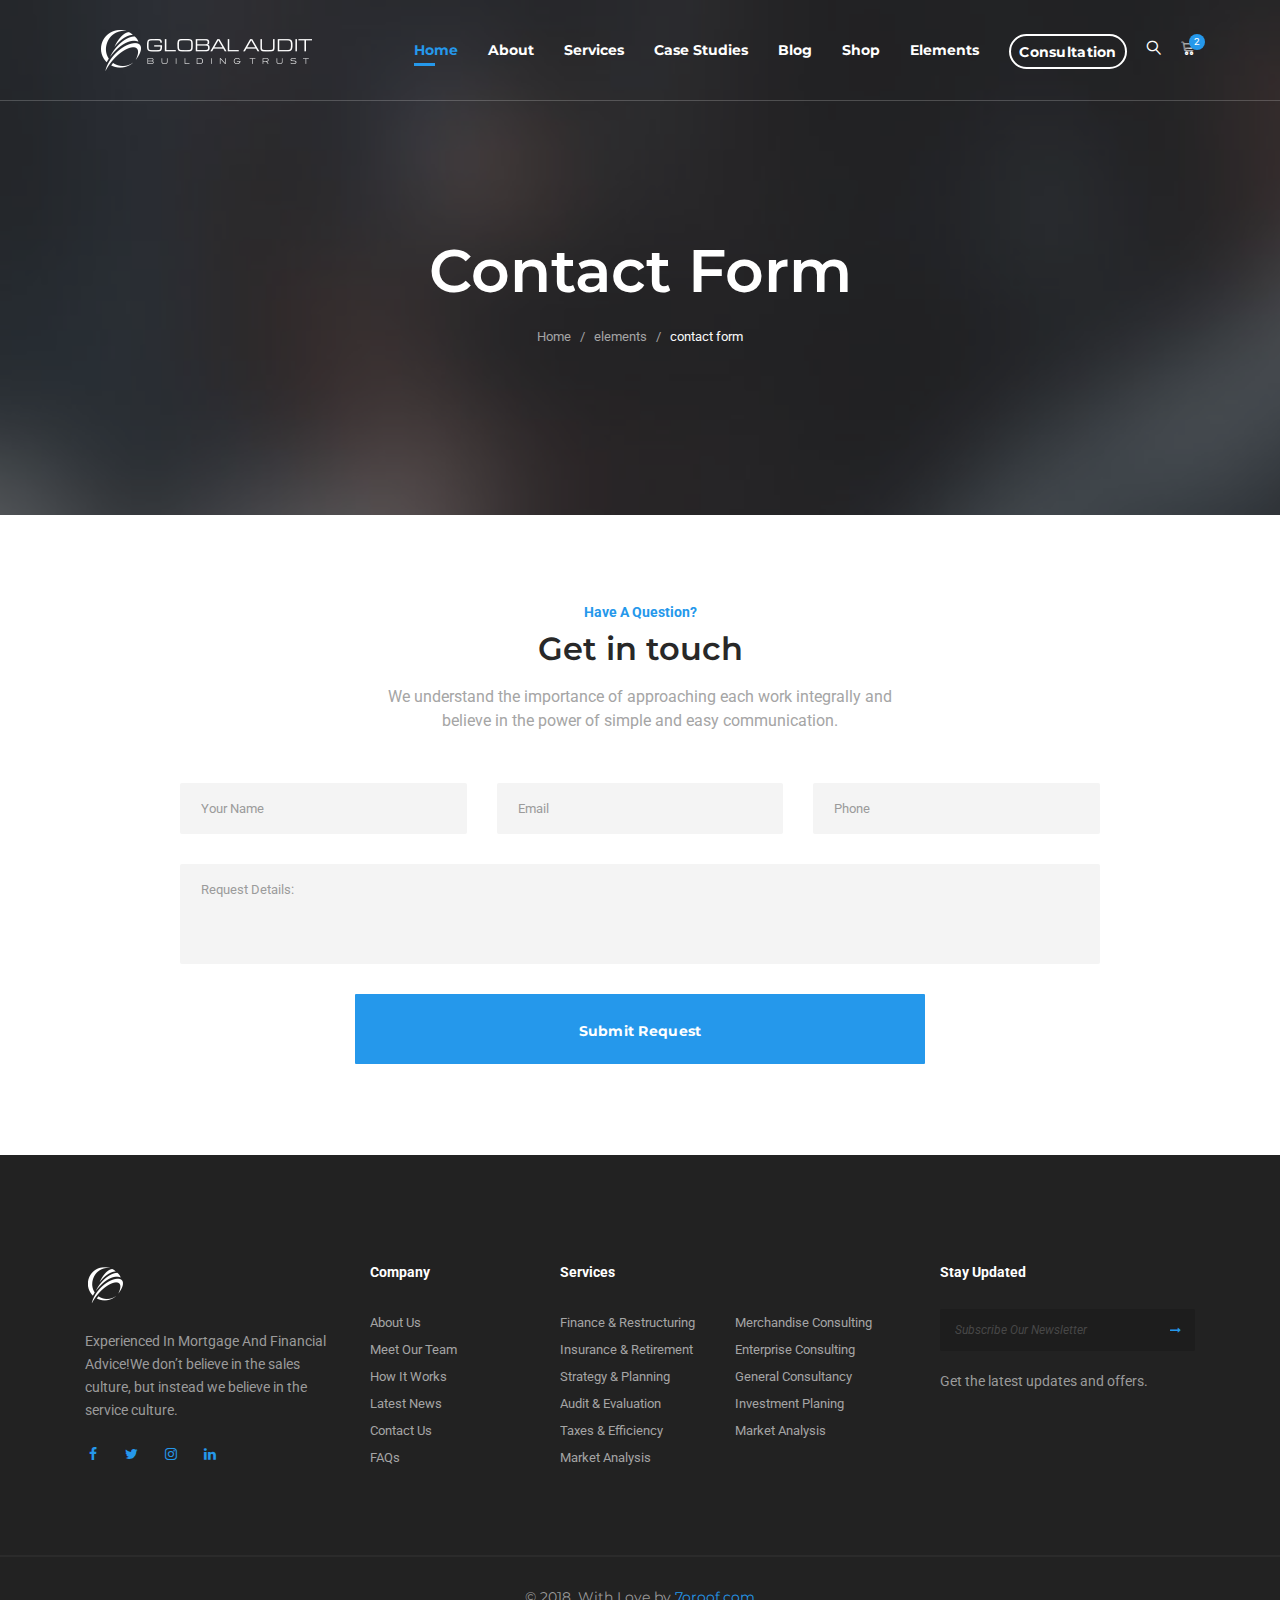
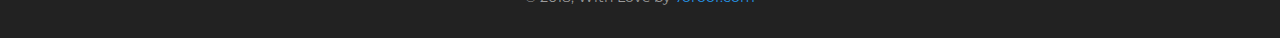
<file: elements-contact-form.html>
<!DOCTYPE html>
<html dir="ltr" lang="en-US">
<head>
<!-- Document Meta
    ============================================= -->
<meta charset="utf-8">
<meta http-equiv="X-UA-Compatible" content="IE=edge">
<!--IE Compatibility Meta-->
<meta name="author" content="zytheme"/>
<meta name="viewport" content="width=device-width, initial-scale=1, maximum-scale=1">
<meta name="description" content="Consulting Business Consulting Finance Html5 Template">
<link href="assets/images/favicon/favicon.png" rel="icon">

<!-- Fonts
    ============================================= -->
<link href="http://fonts.googleapis.com/css?family=Montserrat:400,400i,500,500i,600,600i,700,700i,800%7CRoboto:300i,400,400i,500,500i,700" rel="stylesheet" type="text/css">

<!-- Stylesheets
    ============================================= -->
<link href="assets/css/external.css" rel="stylesheet">
<link href="assets/css/style.css" rel="stylesheet">

<!-- HTML5 shim, for IE6-8 support of HTML5 elements. All other JS at the end of file. -->
<!--[if lt IE 9]>
      <script src="assets/js/html5shiv.js"></script>
      <script src="assets/js/respond.min.js"></script>
    <![endif]-->

<!-- Document Title
    ============================================= -->
<title>Consultivo | Consulting Business Consulting Finance Html5 Template</title>
</head>
<body>
    <div class="preloader">
	<div class="reverse-spinner"></div>
</div><!-- Document Wrapper
	============================================= -->
	<div id="wrapper" class="wrapper clearfix">
<header id="navbar-spy" class="header header-1 header-transparent">
	<nav id="primary-menu" class="navbar navbar-expand-lg navbar-light navbar-bordered">
		<div class="container">
			<a class="navbar-brand" href="index-2.html">
				<img class="logo logo-light" src="assets/images/logo/logo-light.png" alt="Consultivo Logo">
				<img class="logo logo-dark" src="assets/images/logo/logo-dark.png" alt="Consultivo Logo">
			</a>
			<button class="navbar-toggler" type="button" data-toggle="collapse" data-target="#navbarContent" aria-controls="navbarContent" aria-expanded="false" aria-label="Toggle navigation">
				<span class="navbar-toggler-icon"></span>
			</button>
							
			<!-- Collect the nav links, forms, and other content for toggling -->
			<div class="collapse navbar-collapse" id="navbarContent">
				<ul class="navbar-nav ml-auto">
				<!-- Home Menu-->
<li class="has-dropdown active">
    <a href="#" data-toggle="dropdown" class="dropdown-toggle menu-item">Home</a>
    <ul class="dropdown-menu">
        <li>
            <a href="home-consulting.html">Home Consulting</a>
        </li>
        <li>
            <a href="home-advisor.html">Home advisor</a>
        </li>
        <li>
            <a href="home-investment.html">Home investment</a>
        </li>
        <li>
            <a href="home-advisory.html">Home advisory</a>
        </li>
    </ul>
</li>
<!-- li end -->

<!-- Pages Menu -->
<li class="has-dropdown">
    <a href="#" data-toggle="dropdown" class="dropdown-toggle menu-item" data-hover="pages">About</a>
    <ul class="dropdown-menu">
        <li>
            <a href="page-about.html">About US</a>
        </li>
        <li>
            <a href="page-our-team.html">our team</a>
        </li>
        <li>
            <a href="page-gallery.html">our gallery</a>
        </li>
        <li>
            <a href="page-contact.html">contacts</a>
        </li>
        <li>
            <a href="page-faqs.html">FAQs</a>
        </li>
        <li>
            <a href="page-consultation.html">consultation</a>
        </li>
    </ul>
</li>
<!-- li end -->
<!-- Services Menu-->
<li class="has-dropdown">
    <a href="#" data-toggle="dropdown" class="dropdown-toggle menu-item">services</a>
    <ul class="dropdown-menu">
        <li>
            <a href="page-services.html">services grid</a>
        </li>
        <li>
            <a href="page-services-single.html">services single</a>
        </li>
        <li>
            <a href="page-pricing.html">pricing</a>
        </li>
    </ul>
</li>
<!-- li end -->
<!-- Studies Menu-->
<li class="has-dropdown">
    <a href="#" data-toggle="dropdown" class="dropdown-toggle menu-item">Case Studies</a>
    <ul class="dropdown-menu">
        <li>
            <a href="case-studies-grid.html">case grid</a>
        </li>
        <li>
            <a href="case-studies-standard.html">case standard</a>
        </li>
        <li>
            <a href="case-study-single.html">case single</a>
        </li>
    </ul>
</li>
<!-- li end -->

<!-- Blog Menu-->
<li class="has-dropdown">
    <a href="#" data-toggle="dropdown" class="dropdown-toggle menu-item">Blog</a>
    <ul class="dropdown-menu">
        <li>
            <a href="blog-grid.html">blog grid</a>
        </li>
        <li>
            <a href="blog-standard.html">blog standard</a>
        </li>
        <li>
            <a href="blog-single.html">blog single</a>
        </li>
    </ul>
</li>
<!-- li end -->

<!-- shop Menu -->
<li class="has-dropdown">
    <a href="#" data-toggle="dropdown" class="dropdown-toggle menu-item" data-hover="shop">shop</a>
    <ul class="dropdown-menu">
        <li>
            <a href="shop-4columns.html">shop 4columns</a>
        </li>
        <li>
            <a href="shop-with-sidebar.html">shop sidebar</a>
        </li>
        <li>
            <a href="shop-single.html">shop single</a>
        </li>
    </ul>
</li>
<!-- li end -->

	<!-- Elements Menu -->
	<li class="has-dropdown mega-dropdown">
		<a href="#" data-toggle="dropdown" class="dropdown-toggle menu-item">elements</a>
		<ul class="dropdown-menu mega-dropdown-menu">
			<li>
				<div class="container">
					<div class="row">
						<!-- Column #1 -->
						<div class="col-md-3">
							<ul>
								<li>
									<a href="elements-testimonials.html"><i class="fa fa-quote-right"></i>testimonials</a>
								</li>
								<li>
									<a href="elements-video-buttons.html"><i class="fa fa-toggle-right"></i>video buttons</a>
								</li>
								<li>
									<a href="elements-clients.html"><i class="fa fa-user"></i>clients</a>
								</li>
							</ul>
						</div>
						<!-- .col-md-3 end -->
						
						<!-- Column #2 -->
						<div class="col-md-3">
							<ul>
								<li>
									<a href="elements-accordion.html"><i class="fa fa-server"></i>accordion</a>
								</li>
								<li>
									<a href="elements-cta.html"><i class="fa fa-child"></i>call to action</a>
								</li>
								<li>
									<a href="elements-contact-form.html"><i class="fa fa-desktop"></i>contact form</a>
								</li>
							</ul>
						</div>
						<!-- .col-md-3 end -->
						
						<!-- Column #3 -->
						<div class="col-md-3">
							<ul>
				                <li>
									<a href="elements-team.html"><i class="fa fa-group"></i>team variations</a>
								</li>
 
								<li>
									<a href="elements-counters.html"><i class="fa fa-dashboard"></i>counters</a>
								</li>
								<li>
									<a href="elements-infocards.html"><i class="fa fa-info-circle"></i>info Cards</a>
								</li>

							</ul>
						</div>
						<!-- .col-md-3 end -->
						
						<!-- Column #4 -->
						<div class="col-md-3">
							<ul>
								<li>
									<a href="elements-featured.html"><i class="fa fa-sliders"></i>featured box</a>
								</li>
				                <li>
									<a href="elements-pricing.html"><i class="fa fa-exchange"></i>pricing</a>
								</li>
							</ul>
						</div>
						<!-- .col-md-3 end -->
					</div>
					<!-- .row end -->
				</div>
				<!-- container end -->
			</li>
		</ul>
		<!-- .mega-dropdown-menu end -->
	</li>				</ul>
				<div class="module-container">
				<!-- Module Consultation  -->
<div class="module module-consultation pull-left">
	<a class="btn" href="page-contact.html">Consultation</a>
</div>				<!-- Module Search -->
<div class="module module-search pull-left">
	<div class="module-icon search-icon">
		<i class="lnr lnr-magnifier"></i>
		<span class="title">search</span>
	</div>
	<div class="module-content module-fullscreen module--search-box">
		<div class="pos-vertical-center">
		<div class="container">
			<div class="row">
				<div class="col-sm-12 col-md-12 col-lg-8 offset-lg-2">
					<form class="form-search">
						<input type="text" class="form-control" placeholder="Search...">
					</form><!-- .form-search end -->
				</div><!-- .col-md-8 end -->
			</div><!-- .row end -->
		</div><!-- .container end -->
	</div>
		<a class="module-cancel" href="#"><i class="fa fa-close"></i></a>
	</div>
</div><!-- .module-search end -->				<!-- Module Cart -->
<div class="module module-cart pull-left">
	<div class="module-icon cart-icon">
		<i class="lnr lnr-cart"></i>
		<span class="title">shop cart</span>
		<label class="module-label">2</label>
	</div>
	<div class="module-content module-box cart-box">
		<div class="cart-overview">
			<ul class="list-unstyled">
				<li>
					<img class="img-fluid" src="assets/images/shop/thumb/1.png" alt="product"/>
					<div class="product-meta">
						<h5 class="product-title">How to Build Habit </h5>
						<p class="product-price">1 x $ 18.00</p>
					</div>
					<a class="cart-cancel" href="#">cancel</a>
				</li>
				<li>
					<img class="img-fluid" src="assets/images/shop/thumb/2.png" alt="product"/>
					<div class="product-meta">
						<h5 class="product-title">Personal Branding</h5>
						<p class="product-price">1 x $ 17.00</p>
					</div>
					<a class="cart-cancel" href="#">cancel</a>
				</li>
			</ul>
		</div>
		<div class="cart-total">
			<div class="total-desc">
				Subtotal:
			</div>
			<div class="total-price">
				$35.00
			</div>
		</div>
		<div class="clearfix">
		</div>
		<div class="cart--control">
			<a class="btn btn--primary btn--rounded" href="#">view cart</a>
			<a class="btn btn--white btn--bordered btn--rounded" href="#">Checkout</a>
		</div>
	</div>
</div>
<!-- .module-cart end -->				</div>
			</div>
			<!-- /.navbar-collapse -->
		</div>
		<!-- /.container -->
	</nav>
</header>

<!-- Page Title #1
============================================= -->
<section id="page-title" class="page-title bg-overlay bg-overlay-dark bg-parallax">
	<div class="bg-section">
		<img src="assets/images/page-titles/6.jpg" alt="Background"/>
	</div>
	<div class="container">
		<div class="row">
			<div class="col-sm-12 col-md-12 col-lg-8 offset-lg-2">
				<div class="title text-center">
                    <div class="title--heading">
                        <h1>contact form</h1>
                    </div>
					<div class="clearfix"></div>
					<ol class="breadcrumb d-flex justify-content-center">
						<li class="breadcrumb-item"><a href="index-2.html">Home</a></li>
						<li class="breadcrumb-item"><a href="#">elements</a></li>
						<li class="breadcrumb-item active" aria-current="page">contact form</li>
					</ol>
				</div><!-- .title end -->
			</div><!-- .col-lg-8 end -->
		</div><!-- .row end -->
	</div><!-- .container end -->
</section><!-- #page-title end -->
 
<!-- Contact #1
============================================= -->
<section id="contact1" class="contact contact-1 pt-110 pb-110 text-center">
    <div class="container">
        <div class="row">
            <div class="col-12 col-sm-12 col-md-6 offset-md-3">
                <div class="heading heading-2 mb-50 text--center">
                    <p class="heading--subtitle">Have A Question?</p>
                    <h2 class="heading--title">Get in touch</h2>
                    <p class="heading--desc mb-0">We understand the importance of approaching each work integrally and believe in the power of simple and easy communication.</p>
                </div>
            </div>
            <!-- .col-md-6 end -->
        </div>
        <div class="row">
            <div class="col-sm-12 col-md-12 col-lg-10 offset-lg-1">
                <form class="mb-0">
                    <div class="row">
                        <div class="col-sm-12 col-md-4 col-lg-4">
                            <input type="text" class="form-control" name="contact-name" id="contact-name" placeholder="Your Name" required="">
                        </div>
                        <div class="col-sm-12 col-md-4 col-lg-4">
                            <input type="email" class="form-control" name="contact-email" id="contact-email" placeholder="Email">
                        </div>
                        <div class="col-sm-12 col-md-4 col-lg-4">
                            <input type="text" class="form-control" name="contact-phone" id="contact-phone" placeholder="Phone">
                        </div>
                    </div>
                    <div class="row">
                    <div class="col-sm-12 col-md-12 col-lg-12">
                            <textarea class="form-control" name="contact-message" id="contact-message" rows="2" placeholder="Request Details:"></textarea>
                        </div>
                    </div>
                    <div class="row">
                    <div class="col-sm-12 col-md-12 col-lg-12">
                        <input type="submit" value="Submit Request" name="submit" class="btn btn--primary">
                    </div>
                    </div>
                    <div class="row">
                        <div class="col-sm-12 col-md-12 col-lg-12">
                            <div class="contact-result"></div>
                        </div>
                    </div>
                </form>
                <!-- form end -->
            </div>
        </div>
        <!-- .row end -->
    </div>
    <!-- .container end -->
</section>
<!-- #contact1 end -->
<!-- Footer #1
============================================= -->
<footer id="footer" class="footer footer-1">
	<!-- Widget Section
	============================================= -->
	<div class="footer-widget">
		<div class="container">
			<div class="row clearfix">
				<div class="col-12 col-md-6 col-lg-3 footer--widget widget-about">
					<div class="widget-content">
						<img class="footer-logo" src="assets/images/logo/logo-small.png" alt="logo">
						<p>Experienced In Mortgage And Financial Advice!We don’t believe in the sales culture, but instead we believe in the service culture. </p>
						<div class="social-icons">
							<a href="#" class="facebook"><i class="fa fa-facebook"></i></a>
							<a href="#" class="twitter"><i class="fa fa-twitter"></i></a>
							<a href="#" class="instagram"><i class="fa fa-instagram"></i></a>
							<a href="#" class="linkedin"><i class="fa fa-linkedin"></i></a>
						</div>
					</div>
				</div><!-- .col-md-3 end -->
				<div class="col-12 col-sm-4 col-md-6 col-lg-2 footer--widget widget-links">
					<div class="widget-title">
						<h5>Company</h5>
					</div>
					<div class="widget-content">
						<ul>
							<li><a href="#">About Us</a></li>
							<li><a href="#">Meet Our Team</a></li>
							<li><a href="#">How It Works</a></li>
							<li><a href="#">Latest News</a></li>
							<li><a href="#">Contact Us</a></li>
							<li><a href="#">FAQs</a></li>
						</ul>
					</div>
				</div><!-- .col-md-2 end -->
				
				<div class="col-12 col-sm-8 col-md-6 col-lg-4 footer--widget widget-links widget-links-inline">
					<div class="widget-title">
						<h5>Services</h5>
					</div>
					<div class="widget-content">
						<ul>
							<li><a href="#">Finance & Restructuring</a></li>
							<li><a href="#">Merchandise Consulting</a></li>
							<li><a href="#">Insurance & Retirement</a></li>
							<li><a href="#">Enterprise Consulting</a></li>
							<li><a href="#">Strategy & Planning</a></li>
							<li><a href="#">General Consultancy</a></li>
							<li><a href="#">Audit & Evaluation</a></li>
							<li><a href="#">Investment Planing</a></li>
							<li><a href="#">Taxes & Efficiency</a></li>
							<li><a href="#">Market Analysis</a></li>
							<li><a href="#">Market Analysis</a></li>
						</ul>
					</div>
				</div><!-- .col-md-4 end -->

				<div class="col-12 col-md-6 col-lg-3 footer--widget widget-newsletter">
					<div class="widget-title">
						<h5>Stay Updated</h5>
					</div>
					<div class="widget-content">
						<form class="form-newsletter mailchimp">
							<input type="email" name="email" class="form-control" placeholder="Subscribe Our Newsletter">
							<button type="submit"><i class="fa fa-long-arrow-right"></i></button>
						</form>
						<div class="subscribe-alert"></div>
						<div class="clearfix"></div>
						<p>Get the latest updates and offers.</p>
 					</div>
				</div><!-- .col-md-3 end -->
				<div class="clearfix"></div>
			</div>
		</div><!-- .container end -->
	</div><!-- .footer-widget end -->
	
	<!-- Copyrights
	============================================= -->
	<div class="footer--bar">
 			<div class="row">
                <div class="col-12 col-md-12 col-md-12 text--center footer--copyright">
					<div class="copyright">
						<span>© 2018, With Love by</span> <a href="http://themeforest.net/user/7oroof/portfolio?ref=zytheme">7oroof.com</a>
					</div>
                </div>
 			</div>
		 <!-- .row end -->
	</div><!-- .footer-copyright end -->
</footer>


<div id="back-to-top" class="backtop"><i class="fa fa-long-arrow-up"></i></div>
 </div><!-- #wrapper end -->

<!-- Footer Scripts
============================================= -->
<script src="assets/js/jquery-3.3.1.min.js"></script>
<script src="assets/js/plugins.js"></script>
<script src="assets/js/functions.js"></script>
</body>
</html>
</file>
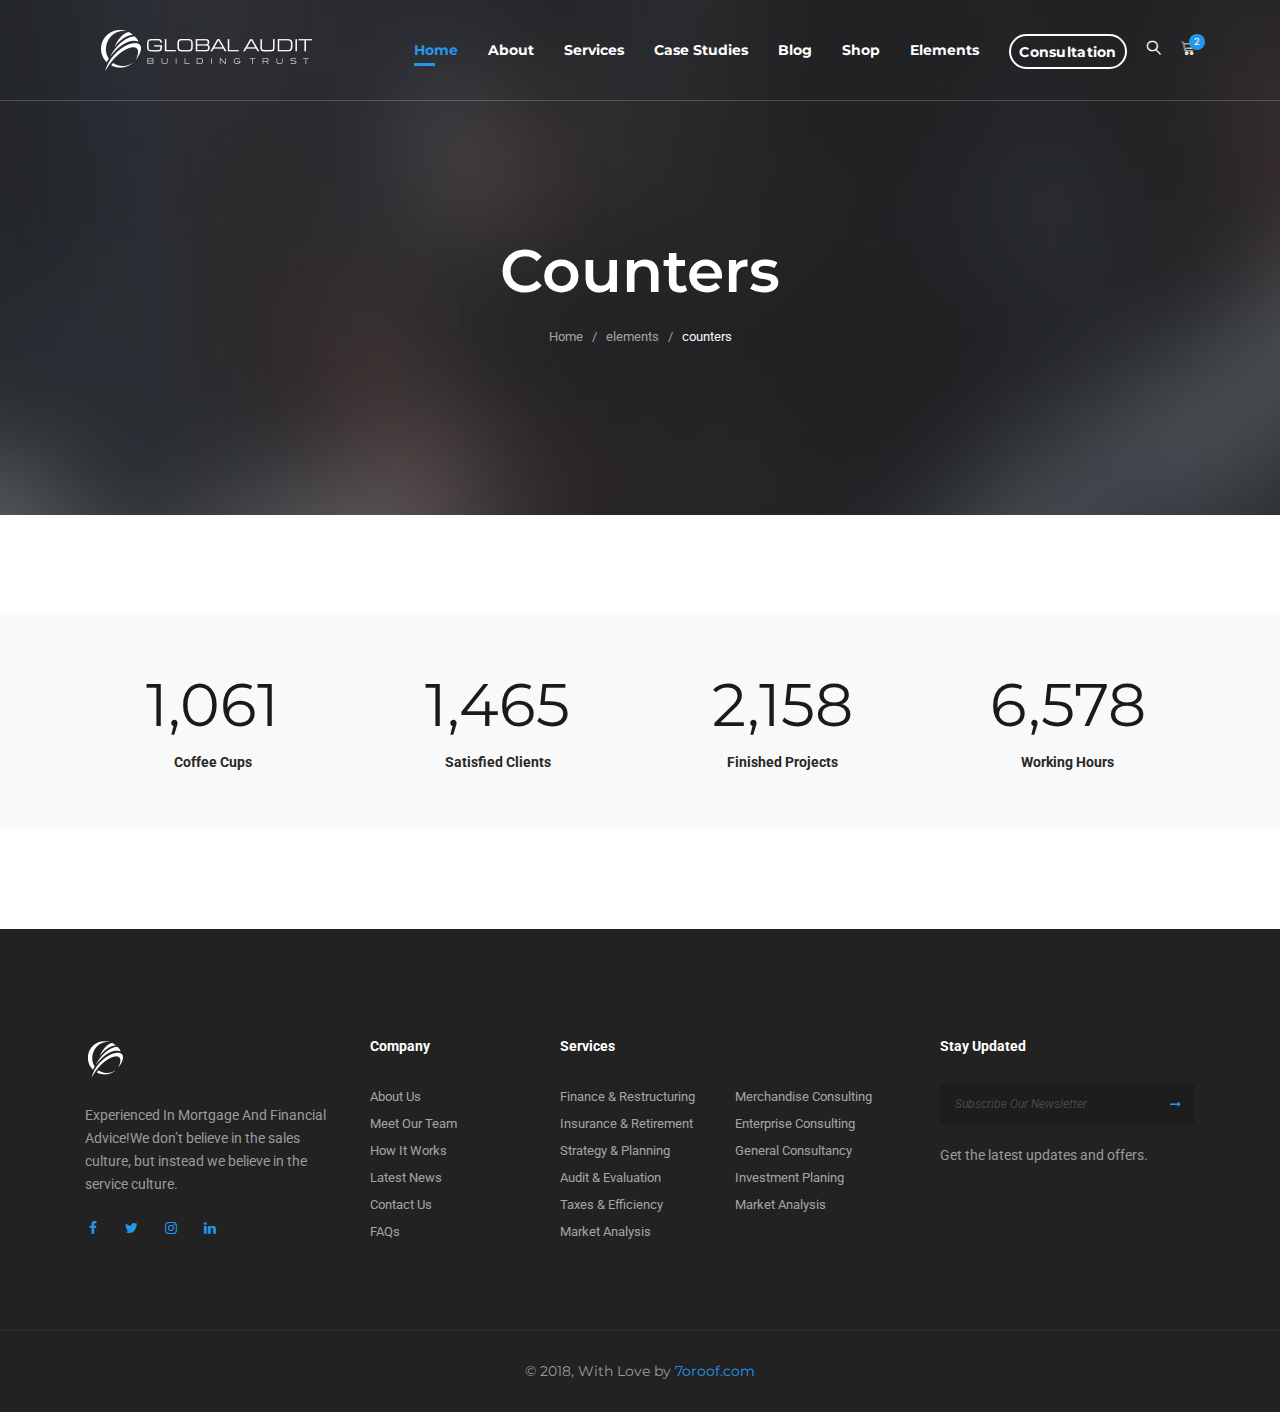
<file: elements-counters.html>
<!DOCTYPE html>
<html dir="ltr" lang="en-US">
<head>
<!-- Document Meta
    ============================================= -->
<meta charset="utf-8">
<meta http-equiv="X-UA-Compatible" content="IE=edge">
<!--IE Compatibility Meta-->
<meta name="author" content="zytheme"/>
<meta name="viewport" content="width=device-width, initial-scale=1, maximum-scale=1">
<meta name="description" content="Consulting Business Consulting Finance Html5 Template">
<link href="assets/images/favicon/favicon.png" rel="icon">

<!-- Fonts
    ============================================= -->
<link href="http://fonts.googleapis.com/css?family=Montserrat:400,400i,500,500i,600,600i,700,700i,800%7CRoboto:300i,400,400i,500,500i,700" rel="stylesheet" type="text/css">

<!-- Stylesheets
    ============================================= -->
<link href="assets/css/external.css" rel="stylesheet">
<link href="assets/css/style.css" rel="stylesheet">

<!-- HTML5 shim, for IE6-8 support of HTML5 elements. All other JS at the end of file. -->
<!--[if lt IE 9]>
      <script src="assets/js/html5shiv.js"></script>
      <script src="assets/js/respond.min.js"></script>
    <![endif]-->

<!-- Document Title
    ============================================= -->
<title>Consultivo | Consulting Business Consulting Finance Html5 Template</title>
</head>
<body>
    <div class="preloader">
	<div class="reverse-spinner"></div>
</div><!-- Document Wrapper
	============================================= -->
	<div id="wrapper" class="wrapper clearfix">
<header id="navbar-spy" class="header header-1 header-transparent">
	<nav id="primary-menu" class="navbar navbar-expand-lg navbar-light navbar-bordered">
		<div class="container">
			<a class="navbar-brand" href="index-2.html">
				<img class="logo logo-light" src="assets/images/logo/logo-light.png" alt="Consultivo Logo">
				<img class="logo logo-dark" src="assets/images/logo/logo-dark.png" alt="Consultivo Logo">
			</a>
			<button class="navbar-toggler" type="button" data-toggle="collapse" data-target="#navbarContent" aria-controls="navbarContent" aria-expanded="false" aria-label="Toggle navigation">
				<span class="navbar-toggler-icon"></span>
			</button>
							
			<!-- Collect the nav links, forms, and other content for toggling -->
			<div class="collapse navbar-collapse" id="navbarContent">
				<ul class="navbar-nav ml-auto">
				<!-- Home Menu-->
<li class="has-dropdown active">
    <a href="#" data-toggle="dropdown" class="dropdown-toggle menu-item">Home</a>
    <ul class="dropdown-menu">
        <li>
            <a href="home-consulting.html">Home Consulting</a>
        </li>
        <li>
            <a href="home-advisor.html">Home advisor</a>
        </li>
        <li>
            <a href="home-investment.html">Home investment</a>
        </li>
        <li>
            <a href="home-advisory.html">Home advisory</a>
        </li>
    </ul>
</li>
<!-- li end -->

<!-- Pages Menu -->
<li class="has-dropdown">
    <a href="#" data-toggle="dropdown" class="dropdown-toggle menu-item" data-hover="pages">About</a>
    <ul class="dropdown-menu">
        <li>
            <a href="page-about.html">About US</a>
        </li>
        <li>
            <a href="page-our-team.html">our team</a>
        </li>
        <li>
            <a href="page-gallery.html">our gallery</a>
        </li>
        <li>
            <a href="page-contact.html">contacts</a>
        </li>
        <li>
            <a href="page-faqs.html">FAQs</a>
        </li>
        <li>
            <a href="page-consultation.html">consultation</a>
        </li>
    </ul>
</li>
<!-- li end -->
<!-- Services Menu-->
<li class="has-dropdown">
    <a href="#" data-toggle="dropdown" class="dropdown-toggle menu-item">services</a>
    <ul class="dropdown-menu">
        <li>
            <a href="page-services.html">services grid</a>
        </li>
        <li>
            <a href="page-services-single.html">services single</a>
        </li>
        <li>
            <a href="page-pricing.html">pricing</a>
        </li>
    </ul>
</li>
<!-- li end -->
<!-- Studies Menu-->
<li class="has-dropdown">
    <a href="#" data-toggle="dropdown" class="dropdown-toggle menu-item">Case Studies</a>
    <ul class="dropdown-menu">
        <li>
            <a href="case-studies-grid.html">case grid</a>
        </li>
        <li>
            <a href="case-studies-standard.html">case standard</a>
        </li>
        <li>
            <a href="case-study-single.html">case single</a>
        </li>
    </ul>
</li>
<!-- li end -->

<!-- Blog Menu-->
<li class="has-dropdown">
    <a href="#" data-toggle="dropdown" class="dropdown-toggle menu-item">Blog</a>
    <ul class="dropdown-menu">
        <li>
            <a href="blog-grid.html">blog grid</a>
        </li>
        <li>
            <a href="blog-standard.html">blog standard</a>
        </li>
        <li>
            <a href="blog-single.html">blog single</a>
        </li>
    </ul>
</li>
<!-- li end -->

<!-- shop Menu -->
<li class="has-dropdown">
    <a href="#" data-toggle="dropdown" class="dropdown-toggle menu-item" data-hover="shop">shop</a>
    <ul class="dropdown-menu">
        <li>
            <a href="shop-4columns.html">shop 4columns</a>
        </li>
        <li>
            <a href="shop-with-sidebar.html">shop sidebar</a>
        </li>
        <li>
            <a href="shop-single.html">shop single</a>
        </li>
    </ul>
</li>
<!-- li end -->

	<!-- Elements Menu -->
	<li class="has-dropdown mega-dropdown">
		<a href="#" data-toggle="dropdown" class="dropdown-toggle menu-item">elements</a>
		<ul class="dropdown-menu mega-dropdown-menu">
			<li>
				<div class="container">
					<div class="row">
						<!-- Column #1 -->
						<div class="col-md-3">
							<ul>
								<li>
									<a href="elements-testimonials.html"><i class="fa fa-quote-right"></i>testimonials</a>
								</li>
								<li>
									<a href="elements-video-buttons.html"><i class="fa fa-toggle-right"></i>video buttons</a>
								</li>
								<li>
									<a href="elements-clients.html"><i class="fa fa-user"></i>clients</a>
								</li>
							</ul>
						</div>
						<!-- .col-md-3 end -->
						
						<!-- Column #2 -->
						<div class="col-md-3">
							<ul>
								<li>
									<a href="elements-accordion.html"><i class="fa fa-server"></i>accordion</a>
								</li>
								<li>
									<a href="elements-cta.html"><i class="fa fa-child"></i>call to action</a>
								</li>
								<li>
									<a href="elements-contact-form.html"><i class="fa fa-desktop"></i>contact form</a>
								</li>
							</ul>
						</div>
						<!-- .col-md-3 end -->
						
						<!-- Column #3 -->
						<div class="col-md-3">
							<ul>
				                <li>
									<a href="elements-team.html"><i class="fa fa-group"></i>team variations</a>
								</li>
 
								<li>
									<a href="elements-counters.html"><i class="fa fa-dashboard"></i>counters</a>
								</li>
								<li>
									<a href="elements-infocards.html"><i class="fa fa-info-circle"></i>info Cards</a>
								</li>

							</ul>
						</div>
						<!-- .col-md-3 end -->
						
						<!-- Column #4 -->
						<div class="col-md-3">
							<ul>
								<li>
									<a href="elements-featured.html"><i class="fa fa-sliders"></i>featured box</a>
								</li>
				                <li>
									<a href="elements-pricing.html"><i class="fa fa-exchange"></i>pricing</a>
								</li>
							</ul>
						</div>
						<!-- .col-md-3 end -->
					</div>
					<!-- .row end -->
				</div>
				<!-- container end -->
			</li>
		</ul>
		<!-- .mega-dropdown-menu end -->
	</li>				</ul>
				<div class="module-container">
				<!-- Module Consultation  -->
<div class="module module-consultation pull-left">
	<a class="btn" href="page-contact.html">Consultation</a>
</div>				<!-- Module Search -->
<div class="module module-search pull-left">
	<div class="module-icon search-icon">
		<i class="lnr lnr-magnifier"></i>
		<span class="title">search</span>
	</div>
	<div class="module-content module-fullscreen module--search-box">
		<div class="pos-vertical-center">
		<div class="container">
			<div class="row">
				<div class="col-sm-12 col-md-12 col-lg-8 offset-lg-2">
					<form class="form-search">
						<input type="text" class="form-control" placeholder="Search...">
					</form><!-- .form-search end -->
				</div><!-- .col-md-8 end -->
			</div><!-- .row end -->
		</div><!-- .container end -->
	</div>
		<a class="module-cancel" href="#"><i class="fa fa-close"></i></a>
	</div>
</div><!-- .module-search end -->				<!-- Module Cart -->
<div class="module module-cart pull-left">
	<div class="module-icon cart-icon">
		<i class="lnr lnr-cart"></i>
		<span class="title">shop cart</span>
		<label class="module-label">2</label>
	</div>
	<div class="module-content module-box cart-box">
		<div class="cart-overview">
			<ul class="list-unstyled">
				<li>
					<img class="img-fluid" src="assets/images/shop/thumb/1.png" alt="product"/>
					<div class="product-meta">
						<h5 class="product-title">How to Build Habit </h5>
						<p class="product-price">1 x $ 18.00</p>
					</div>
					<a class="cart-cancel" href="#">cancel</a>
				</li>
				<li>
					<img class="img-fluid" src="assets/images/shop/thumb/2.png" alt="product"/>
					<div class="product-meta">
						<h5 class="product-title">Personal Branding</h5>
						<p class="product-price">1 x $ 17.00</p>
					</div>
					<a class="cart-cancel" href="#">cancel</a>
				</li>
			</ul>
		</div>
		<div class="cart-total">
			<div class="total-desc">
				Subtotal:
			</div>
			<div class="total-price">
				$35.00
			</div>
		</div>
		<div class="clearfix">
		</div>
		<div class="cart--control">
			<a class="btn btn--primary btn--rounded" href="#">view cart</a>
			<a class="btn btn--white btn--bordered btn--rounded" href="#">Checkout</a>
		</div>
	</div>
</div>
<!-- .module-cart end -->				</div>
			</div>
			<!-- /.navbar-collapse -->
		</div>
		<!-- /.container -->
	</nav>
</header>
 
 <!-- Page Title #1
============================================= -->
<section id="page-title" class="page-title bg-overlay bg-overlay-dark bg-parallax">
	<div class="bg-section">
		<img src="assets/images/page-titles/6.jpg" alt="Background"/>
	</div>
	<div class="container">
		<div class="row">
			<div class="col-sm-12 col-md-12 col-lg-8 offset-lg-2">
				<div class="title text-center">
                    <div class="title--heading">
                        <h1>counters</h1>
                    </div>
					<div class="clearfix"></div>
					<ol class="breadcrumb d-flex justify-content-center">
						<li class="breadcrumb-item"><a href="index-2.html">Home</a></li>
						<li class="breadcrumb-item"><a href="#">elements</a></li>
						<li class="breadcrumb-item active" aria-current="page">counters</li>
					</ol>
				</div><!-- .title end -->
			</div><!-- .col-lg-8 end -->
		</div><!-- .row end -->
	</div><!-- .container end -->
</section><!-- #page-title end -->
<div class="clearfix mb-100"></div>

<!-- Counter #1
============================================= -->
<section id="counter1" class="counter counter-1 bg-gray">
	<div class="container">
		<div class="row">
			<!-- count #1 -->
			<div class="col-6 col-sm-6 col-md-6 col-lg-3">
				<div class="count-box text-center">
					<div class="counting">1,538</div>
					<div class="count-title">Coffee Cups</div>
				</div>
			</div>
			<!-- .col-md-3 end -->
			
			<!-- count #2 -->
			<div class="col-6 col-sm-6 col-md-6 col-lg-3">
				<div class="count-box text-center">
					<div class="counting">2,124</div>
					<div class="count-title">Satisfied Clients</div>
				</div>
			</div>
			<!-- .col-md-3 end -->
			
			<!-- count #3 -->
			<div class="col-6 col-sm-6 col-md-6 col-lg-3">
				<div class="count-box text-center">
					<div class="counting">3,128</div>
					<div class="count-title">Finished Projects</div>
				</div>
			</div>
			<!-- .col-md-3 end -->
			
			<!-- count #4 -->
			<div class="col-6 col-sm-6 col-md-6 col-lg-3">
				<div class="count-box text-center">
					<div class="counting">9,534</div>
					<div class="count-title">Working Hours</div>
				</div>
			</div>
			<!-- .col-md-3 end -->

		</div>
		<!-- .row end -->
	</div>
	<!-- .container end -->
</section>
<!-- #counter1 end -->

<div class="clearfix mb-100"></div>

<!-- Footer #1
============================================= -->
<footer id="footer" class="footer footer-1">
	<!-- Widget Section
	============================================= -->
	<div class="footer-widget">
		<div class="container">
			<div class="row clearfix">
				<div class="col-12 col-md-6 col-lg-3 footer--widget widget-about">
					<div class="widget-content">
						<img class="footer-logo" src="assets/images/logo/logo-small.png" alt="logo">
						<p>Experienced In Mortgage And Financial Advice!We don’t believe in the sales culture, but instead we believe in the service culture. </p>
						<div class="social-icons">
							<a href="#" class="facebook"><i class="fa fa-facebook"></i></a>
							<a href="#" class="twitter"><i class="fa fa-twitter"></i></a>
							<a href="#" class="instagram"><i class="fa fa-instagram"></i></a>
							<a href="#" class="linkedin"><i class="fa fa-linkedin"></i></a>
						</div>
					</div>
				</div><!-- .col-md-3 end -->
				<div class="col-12 col-sm-4 col-md-6 col-lg-2 footer--widget widget-links">
					<div class="widget-title">
						<h5>Company</h5>
					</div>
					<div class="widget-content">
						<ul>
							<li><a href="#">About Us</a></li>
							<li><a href="#">Meet Our Team</a></li>
							<li><a href="#">How It Works</a></li>
							<li><a href="#">Latest News</a></li>
							<li><a href="#">Contact Us</a></li>
							<li><a href="#">FAQs</a></li>
						</ul>
					</div>
				</div><!-- .col-md-2 end -->
				
				<div class="col-12 col-sm-8 col-md-6 col-lg-4 footer--widget widget-links widget-links-inline">
					<div class="widget-title">
						<h5>Services</h5>
					</div>
					<div class="widget-content">
						<ul>
							<li><a href="#">Finance & Restructuring</a></li>
							<li><a href="#">Merchandise Consulting</a></li>
							<li><a href="#">Insurance & Retirement</a></li>
							<li><a href="#">Enterprise Consulting</a></li>
							<li><a href="#">Strategy & Planning</a></li>
							<li><a href="#">General Consultancy</a></li>
							<li><a href="#">Audit & Evaluation</a></li>
							<li><a href="#">Investment Planing</a></li>
							<li><a href="#">Taxes & Efficiency</a></li>
							<li><a href="#">Market Analysis</a></li>
							<li><a href="#">Market Analysis</a></li>
						</ul>
					</div>
				</div><!-- .col-md-4 end -->

				<div class="col-12 col-md-6 col-lg-3 footer--widget widget-newsletter">
					<div class="widget-title">
						<h5>Stay Updated</h5>
					</div>
					<div class="widget-content">
						<form class="form-newsletter mailchimp">
							<input type="email" name="email" class="form-control" placeholder="Subscribe Our Newsletter">
							<button type="submit"><i class="fa fa-long-arrow-right"></i></button>
						</form>
						<div class="subscribe-alert"></div>
						<div class="clearfix"></div>
						<p>Get the latest updates and offers.</p>
 					</div>
				</div><!-- .col-md-3 end -->
				<div class="clearfix"></div>
			</div>
		</div><!-- .container end -->
	</div><!-- .footer-widget end -->
	
	<!-- Copyrights
	============================================= -->
	<div class="footer--bar">
 			<div class="row">
                <div class="col-12 col-md-12 col-md-12 text--center footer--copyright">
					<div class="copyright">
						<span>© 2018, With Love by</span> <a href="http://themeforest.net/user/7oroof/portfolio?ref=zytheme">7oroof.com</a>
					</div>
                </div>
 			</div>
		 <!-- .row end -->
	</div><!-- .footer-copyright end -->
</footer>


<div id="back-to-top" class="backtop"><i class="fa fa-long-arrow-up"></i></div>
 </div><!-- #wrapper end -->

<!-- Footer Scripts
============================================= -->
<script src="assets/js/jquery-3.3.1.min.js"></script>
<script src="assets/js/plugins.js"></script>
<script src="assets/js/functions.js"></script>
</body>
</html>
</file>
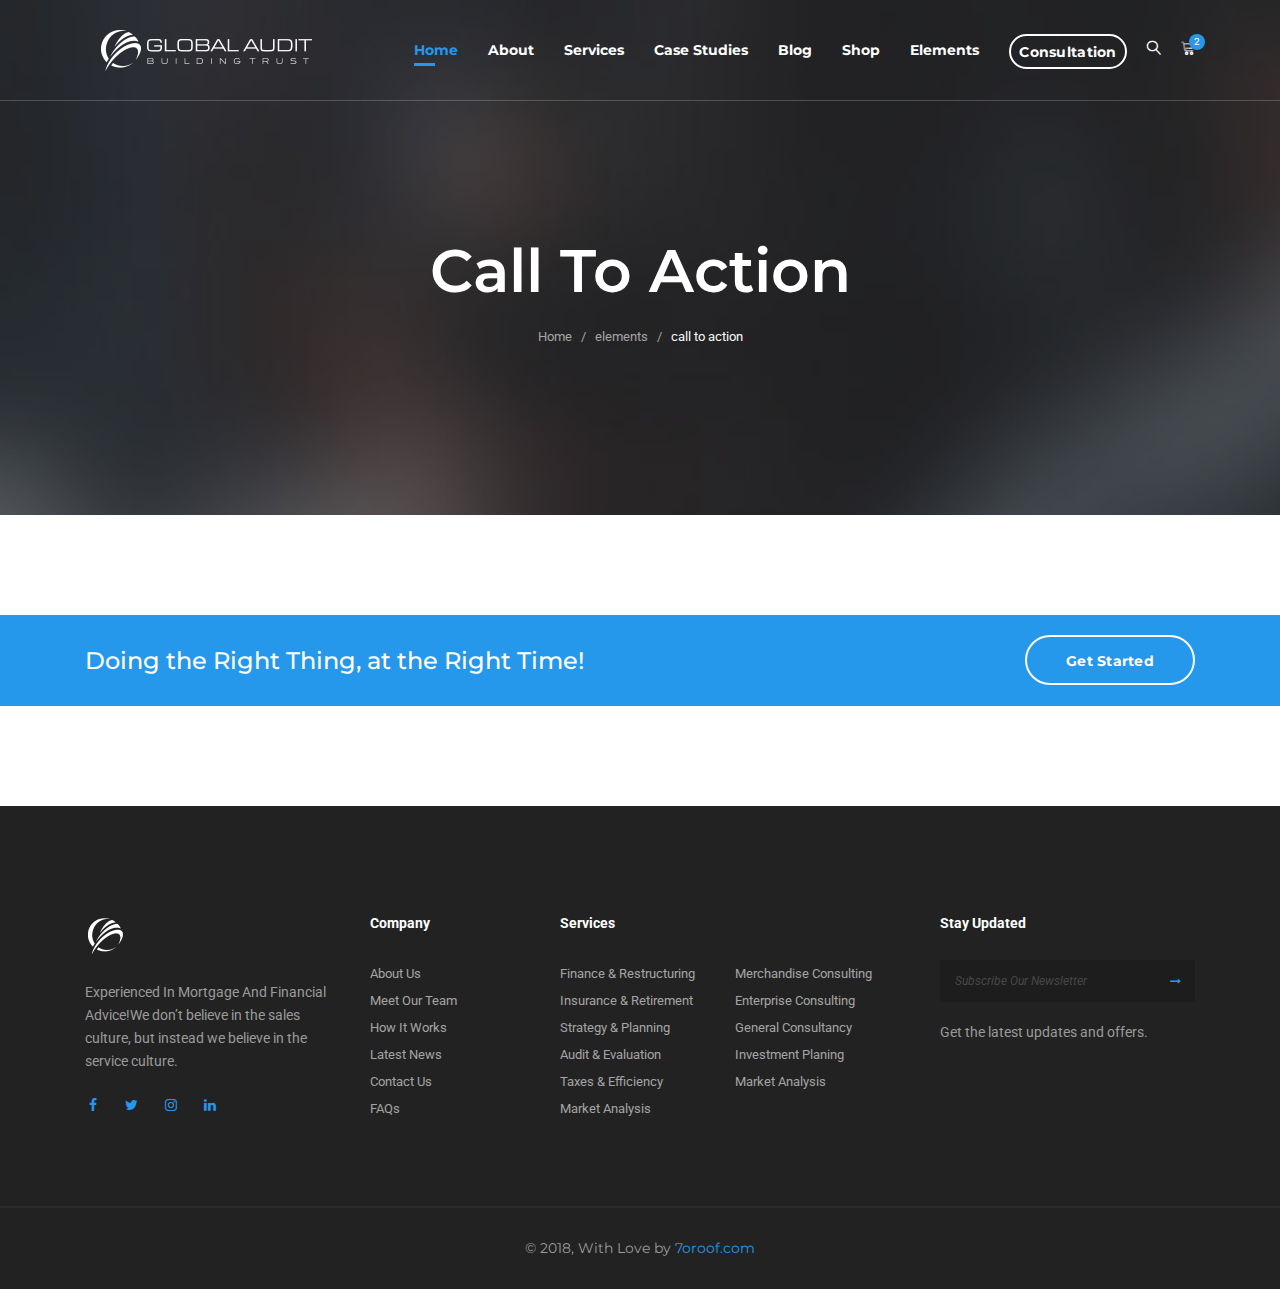
<file: elements-cta.html>
<!DOCTYPE html>
<html dir="ltr" lang="en-US">
<head>
<!-- Document Meta
    ============================================= -->
<meta charset="utf-8">
<meta http-equiv="X-UA-Compatible" content="IE=edge">
<!--IE Compatibility Meta-->
<meta name="author" content="zytheme"/>
<meta name="viewport" content="width=device-width, initial-scale=1, maximum-scale=1">
<meta name="description" content="Consulting Business Consulting Finance Html5 Template">
<link href="assets/images/favicon/favicon.png" rel="icon">

<!-- Fonts
    ============================================= -->
<link href="http://fonts.googleapis.com/css?family=Montserrat:400,400i,500,500i,600,600i,700,700i,800%7CRoboto:300i,400,400i,500,500i,700" rel="stylesheet" type="text/css">

<!-- Stylesheets
    ============================================= -->
<link href="assets/css/external.css" rel="stylesheet">
<link href="assets/css/style.css" rel="stylesheet">

<!-- HTML5 shim, for IE6-8 support of HTML5 elements. All other JS at the end of file. -->
<!--[if lt IE 9]>
      <script src="assets/js/html5shiv.js"></script>
      <script src="assets/js/respond.min.js"></script>
    <![endif]-->

<!-- Document Title
    ============================================= -->
<title>Consultivo | Consulting Business Consulting Finance Html5 Template</title>
</head>
<body>
    <div class="preloader">
	<div class="reverse-spinner"></div>
</div><!-- Document Wrapper
	============================================= -->
	<div id="wrapper" class="wrapper clearfix">
<header id="navbar-spy" class="header header-1 header-transparent">
	<nav id="primary-menu" class="navbar navbar-expand-lg navbar-light navbar-bordered">
		<div class="container">
			<a class="navbar-brand" href="index-2.html">
				<img class="logo logo-light" src="assets/images/logo/logo-light.png" alt="Consultivo Logo">
				<img class="logo logo-dark" src="assets/images/logo/logo-dark.png" alt="Consultivo Logo">
			</a>
			<button class="navbar-toggler" type="button" data-toggle="collapse" data-target="#navbarContent" aria-controls="navbarContent" aria-expanded="false" aria-label="Toggle navigation">
				<span class="navbar-toggler-icon"></span>
			</button>
							
			<!-- Collect the nav links, forms, and other content for toggling -->
			<div class="collapse navbar-collapse" id="navbarContent">
				<ul class="navbar-nav ml-auto">
				<!-- Home Menu-->
<li class="has-dropdown active">
    <a href="#" data-toggle="dropdown" class="dropdown-toggle menu-item">Home</a>
    <ul class="dropdown-menu">
        <li>
            <a href="home-consulting.html">Home Consulting</a>
        </li>
        <li>
            <a href="home-advisor.html">Home advisor</a>
        </li>
        <li>
            <a href="home-investment.html">Home investment</a>
        </li>
        <li>
            <a href="home-advisory.html">Home advisory</a>
        </li>
    </ul>
</li>
<!-- li end -->

<!-- Pages Menu -->
<li class="has-dropdown">
    <a href="#" data-toggle="dropdown" class="dropdown-toggle menu-item" data-hover="pages">About</a>
    <ul class="dropdown-menu">
        <li>
            <a href="page-about.html">About US</a>
        </li>
        <li>
            <a href="page-our-team.html">our team</a>
        </li>
        <li>
            <a href="page-gallery.html">our gallery</a>
        </li>
        <li>
            <a href="page-contact.html">contacts</a>
        </li>
        <li>
            <a href="page-faqs.html">FAQs</a>
        </li>
        <li>
            <a href="page-consultation.html">consultation</a>
        </li>
    </ul>
</li>
<!-- li end -->
<!-- Services Menu-->
<li class="has-dropdown">
    <a href="#" data-toggle="dropdown" class="dropdown-toggle menu-item">services</a>
    <ul class="dropdown-menu">
        <li>
            <a href="page-services.html">services grid</a>
        </li>
        <li>
            <a href="page-services-single.html">services single</a>
        </li>
        <li>
            <a href="page-pricing.html">pricing</a>
        </li>
    </ul>
</li>
<!-- li end -->
<!-- Studies Menu-->
<li class="has-dropdown">
    <a href="#" data-toggle="dropdown" class="dropdown-toggle menu-item">Case Studies</a>
    <ul class="dropdown-menu">
        <li>
            <a href="case-studies-grid.html">case grid</a>
        </li>
        <li>
            <a href="case-studies-standard.html">case standard</a>
        </li>
        <li>
            <a href="case-study-single.html">case single</a>
        </li>
    </ul>
</li>
<!-- li end -->

<!-- Blog Menu-->
<li class="has-dropdown">
    <a href="#" data-toggle="dropdown" class="dropdown-toggle menu-item">Blog</a>
    <ul class="dropdown-menu">
        <li>
            <a href="blog-grid.html">blog grid</a>
        </li>
        <li>
            <a href="blog-standard.html">blog standard</a>
        </li>
        <li>
            <a href="blog-single.html">blog single</a>
        </li>
    </ul>
</li>
<!-- li end -->

<!-- shop Menu -->
<li class="has-dropdown">
    <a href="#" data-toggle="dropdown" class="dropdown-toggle menu-item" data-hover="shop">shop</a>
    <ul class="dropdown-menu">
        <li>
            <a href="shop-4columns.html">shop 4columns</a>
        </li>
        <li>
            <a href="shop-with-sidebar.html">shop sidebar</a>
        </li>
        <li>
            <a href="shop-single.html">shop single</a>
        </li>
    </ul>
</li>
<!-- li end -->

	<!-- Elements Menu -->
	<li class="has-dropdown mega-dropdown">
		<a href="#" data-toggle="dropdown" class="dropdown-toggle menu-item">elements</a>
		<ul class="dropdown-menu mega-dropdown-menu">
			<li>
				<div class="container">
					<div class="row">
						<!-- Column #1 -->
						<div class="col-md-3">
							<ul>
								<li>
									<a href="elements-testimonials.html"><i class="fa fa-quote-right"></i>testimonials</a>
								</li>
								<li>
									<a href="elements-video-buttons.html"><i class="fa fa-toggle-right"></i>video buttons</a>
								</li>
								<li>
									<a href="elements-clients.html"><i class="fa fa-user"></i>clients</a>
								</li>
							</ul>
						</div>
						<!-- .col-md-3 end -->
						
						<!-- Column #2 -->
						<div class="col-md-3">
							<ul>
								<li>
									<a href="elements-accordion.html"><i class="fa fa-server"></i>accordion</a>
								</li>
								<li>
									<a href="elements-cta.html"><i class="fa fa-child"></i>call to action</a>
								</li>
								<li>
									<a href="elements-contact-form.html"><i class="fa fa-desktop"></i>contact form</a>
								</li>
							</ul>
						</div>
						<!-- .col-md-3 end -->
						
						<!-- Column #3 -->
						<div class="col-md-3">
							<ul>
				                <li>
									<a href="elements-team.html"><i class="fa fa-group"></i>team variations</a>
								</li>
 
								<li>
									<a href="elements-counters.html"><i class="fa fa-dashboard"></i>counters</a>
								</li>
								<li>
									<a href="elements-infocards.html"><i class="fa fa-info-circle"></i>info Cards</a>
								</li>

							</ul>
						</div>
						<!-- .col-md-3 end -->
						
						<!-- Column #4 -->
						<div class="col-md-3">
							<ul>
								<li>
									<a href="elements-featured.html"><i class="fa fa-sliders"></i>featured box</a>
								</li>
				                <li>
									<a href="elements-pricing.html"><i class="fa fa-exchange"></i>pricing</a>
								</li>
							</ul>
						</div>
						<!-- .col-md-3 end -->
					</div>
					<!-- .row end -->
				</div>
				<!-- container end -->
			</li>
		</ul>
		<!-- .mega-dropdown-menu end -->
	</li>				</ul>
				<div class="module-container">
				<!-- Module Consultation  -->
<div class="module module-consultation pull-left">
	<a class="btn" href="page-contact.html">Consultation</a>
</div>				<!-- Module Search -->
<div class="module module-search pull-left">
	<div class="module-icon search-icon">
		<i class="lnr lnr-magnifier"></i>
		<span class="title">search</span>
	</div>
	<div class="module-content module-fullscreen module--search-box">
		<div class="pos-vertical-center">
		<div class="container">
			<div class="row">
				<div class="col-sm-12 col-md-12 col-lg-8 offset-lg-2">
					<form class="form-search">
						<input type="text" class="form-control" placeholder="Search...">
					</form><!-- .form-search end -->
				</div><!-- .col-md-8 end -->
			</div><!-- .row end -->
		</div><!-- .container end -->
	</div>
		<a class="module-cancel" href="#"><i class="fa fa-close"></i></a>
	</div>
</div><!-- .module-search end -->				<!-- Module Cart -->
<div class="module module-cart pull-left">
	<div class="module-icon cart-icon">
		<i class="lnr lnr-cart"></i>
		<span class="title">shop cart</span>
		<label class="module-label">2</label>
	</div>
	<div class="module-content module-box cart-box">
		<div class="cart-overview">
			<ul class="list-unstyled">
				<li>
					<img class="img-fluid" src="assets/images/shop/thumb/1.png" alt="product"/>
					<div class="product-meta">
						<h5 class="product-title">How to Build Habit </h5>
						<p class="product-price">1 x $ 18.00</p>
					</div>
					<a class="cart-cancel" href="#">cancel</a>
				</li>
				<li>
					<img class="img-fluid" src="assets/images/shop/thumb/2.png" alt="product"/>
					<div class="product-meta">
						<h5 class="product-title">Personal Branding</h5>
						<p class="product-price">1 x $ 17.00</p>
					</div>
					<a class="cart-cancel" href="#">cancel</a>
				</li>
			</ul>
		</div>
		<div class="cart-total">
			<div class="total-desc">
				Subtotal:
			</div>
			<div class="total-price">
				$35.00
			</div>
		</div>
		<div class="clearfix">
		</div>
		<div class="cart--control">
			<a class="btn btn--primary btn--rounded" href="#">view cart</a>
			<a class="btn btn--white btn--bordered btn--rounded" href="#">Checkout</a>
		</div>
	</div>
</div>
<!-- .module-cart end -->				</div>
			</div>
			<!-- /.navbar-collapse -->
		</div>
		<!-- /.container -->
	</nav>
</header>

<!-- Page Title #1
============================================= -->
<section id="page-title" class="page-title bg-overlay bg-overlay-dark bg-parallax">
	<div class="bg-section">
		<img src="assets/images/page-titles/6.jpg" alt="Background"/>
	</div>
	<div class="container">
		<div class="row">
			<div class="col-sm-12 col-md-12 col-lg-8 offset-lg-2">
				<div class="title text-center">
                    <div class="title--heading">
                        <h1>call to action</h1>
                    </div>
					<div class="clearfix"></div>
					<ol class="breadcrumb d-flex justify-content-center">
						<li class="breadcrumb-item"><a href="index-2.html">Home</a></li>
						<li class="breadcrumb-item"><a href="#">elements</a></li>
						<li class="breadcrumb-item active" aria-current="page">call to action</li>
					</ol>
				</div><!-- .title end -->
			</div><!-- .col-lg-8 end -->
		</div><!-- .row end -->
	</div><!-- .container end -->
</section><!-- #page-title end -->
<div class="mb-100"></div>

<!-- CTA #1
============================================= -->
<section id="cta1" class="cta cta-1 bg-theme">
    <div class="container">
        <div class="row">
            <div class="col-sm-12 col-md-12 col-lg-9">
                <h3>Doing the Right Thing, at the Right Time!</h3>
            </div>
            <!-- .col-lg-9 -->
            <div class="col-sm-12 col-md-12 col-lg-3 text-right">
                <a href="#" class="btn btn--white btn--bordered btn--rounded">Get Started</a>
            </div>
            <!-- .col-lg-3 -->
        </div>
        <!-- .row -->
    </div>
    <!-- .container -->
</section>
<!-- #cta1 end -->
<div class="mb-100"></div>

<!-- Footer #1
============================================= -->
<footer id="footer" class="footer footer-1">
	<!-- Widget Section
	============================================= -->
	<div class="footer-widget">
		<div class="container">
			<div class="row clearfix">
				<div class="col-12 col-md-6 col-lg-3 footer--widget widget-about">
					<div class="widget-content">
						<img class="footer-logo" src="assets/images/logo/logo-small.png" alt="logo">
						<p>Experienced In Mortgage And Financial Advice!We don’t believe in the sales culture, but instead we believe in the service culture. </p>
						<div class="social-icons">
							<a href="#" class="facebook"><i class="fa fa-facebook"></i></a>
							<a href="#" class="twitter"><i class="fa fa-twitter"></i></a>
							<a href="#" class="instagram"><i class="fa fa-instagram"></i></a>
							<a href="#" class="linkedin"><i class="fa fa-linkedin"></i></a>
						</div>
					</div>
				</div><!-- .col-md-3 end -->
				<div class="col-12 col-sm-4 col-md-6 col-lg-2 footer--widget widget-links">
					<div class="widget-title">
						<h5>Company</h5>
					</div>
					<div class="widget-content">
						<ul>
							<li><a href="#">About Us</a></li>
							<li><a href="#">Meet Our Team</a></li>
							<li><a href="#">How It Works</a></li>
							<li><a href="#">Latest News</a></li>
							<li><a href="#">Contact Us</a></li>
							<li><a href="#">FAQs</a></li>
						</ul>
					</div>
				</div><!-- .col-md-2 end -->
				
				<div class="col-12 col-sm-8 col-md-6 col-lg-4 footer--widget widget-links widget-links-inline">
					<div class="widget-title">
						<h5>Services</h5>
					</div>
					<div class="widget-content">
						<ul>
							<li><a href="#">Finance & Restructuring</a></li>
							<li><a href="#">Merchandise Consulting</a></li>
							<li><a href="#">Insurance & Retirement</a></li>
							<li><a href="#">Enterprise Consulting</a></li>
							<li><a href="#">Strategy & Planning</a></li>
							<li><a href="#">General Consultancy</a></li>
							<li><a href="#">Audit & Evaluation</a></li>
							<li><a href="#">Investment Planing</a></li>
							<li><a href="#">Taxes & Efficiency</a></li>
							<li><a href="#">Market Analysis</a></li>
							<li><a href="#">Market Analysis</a></li>
						</ul>
					</div>
				</div><!-- .col-md-4 end -->

				<div class="col-12 col-md-6 col-lg-3 footer--widget widget-newsletter">
					<div class="widget-title">
						<h5>Stay Updated</h5>
					</div>
					<div class="widget-content">
						<form class="form-newsletter mailchimp">
							<input type="email" name="email" class="form-control" placeholder="Subscribe Our Newsletter">
							<button type="submit"><i class="fa fa-long-arrow-right"></i></button>
						</form>
						<div class="subscribe-alert"></div>
						<div class="clearfix"></div>
						<p>Get the latest updates and offers.</p>
 					</div>
				</div><!-- .col-md-3 end -->
				<div class="clearfix"></div>
			</div>
		</div><!-- .container end -->
	</div><!-- .footer-widget end -->
	
	<!-- Copyrights
	============================================= -->
	<div class="footer--bar">
 			<div class="row">
                <div class="col-12 col-md-12 col-md-12 text--center footer--copyright">
					<div class="copyright">
						<span>© 2018, With Love by</span> <a href="http://themeforest.net/user/7oroof/portfolio?ref=zytheme">7oroof.com</a>
					</div>
                </div>
 			</div>
		 <!-- .row end -->
	</div><!-- .footer-copyright end -->
</footer>


<div id="back-to-top" class="backtop"><i class="fa fa-long-arrow-up"></i></div>
 </div><!-- #wrapper end -->

<!-- Footer Scripts
============================================= -->
<script src="assets/js/jquery-3.3.1.min.js"></script>
<script src="assets/js/plugins.js"></script>
<script src="assets/js/functions.js"></script>
</body>
</html>
</file>
<file: stylesheet.css>
/* CSS to match Mock Up.jpeg and design cues */
:root {
    /* Dark theme variables */
    --color-off-white: #0a0a0a;
    /* dark section background */
    --color-charcoal: #e6e6e6;
    /* light-gray text for secondary elements */
    --color-graphite: #ffffff;
    /* primary text color */
    --color-accent-blue: #007aff;
    /* call-to-action blue */
    --font-stack: -apple-system, BlinkMacSystemFont, "Segoe UI", Roboto, Helvetica, Arial, sans-serif;
}

/* Layout container used across sections */
.container {
    max-width: 1200px;
    margin: 0 auto;
    padding-left: 20px;
    padding-right: 20px;
}

/* Ensure images are responsive */
img {
    max-width: 100%;
    height: auto;
    display: block;
}

/* Global Styles & Typography (Clean san-serif like SF Pro/Avenir)  */
body {
    font-family: var(--font-stack);
    color: var(--color-graphite);
    margin: 0;
    background-color: #000000;
    /* dark page background */
    /* Base background */
    line-height: 1.6;
    letter-spacing: -0.01em;
    /* Tight letter spacing for modern feel */
    font-size: 17px;
}

.section {
    padding: 80px 0;
    /* Spacious layout [cite: 4] */
    max-width: 1000px;
    margin: 0 auto;
    padding-left: 20px;
    padding-right: 20px;
}

h1 {
    font-size: 56px;
    font-weight: 700;
    line-height: 1.05;
    margin-bottom: 16px;
}

h2 {
    font-size: 38px;
    font-weight: 600;
    line-height: 1.1;
    margin-bottom: 16px;
}

h3 {
    font-size: 20px;
    font-weight: 600;
    margin-top: 30px;
    margin-bottom: 8px;
}

p {
    margin-bottom: 24px;
}

/* Utility for Off-White Background  */
.bg-off-white {
    background-color: var(--color-off-white);
}

/* --- Header/Navigation --- */
header {
    background-color: #000000;
    /* keep header dark */
    border-bottom: 1px solid rgba(255, 255, 255, 0.06);
    position: sticky;
    top: 0;
    z-index: 1000;
}

.nav-container {
    max-width: 1200px;
    margin: 0 auto;
    display: flex;
    justify-content: space-between;
    align-items: center;
    padding: 14px 20px;
}

.logo {
    display: flex;
    align-items: center;
    gap: 10px;
    /* space between image and text */
    font-weight: 700;
    font-size: 18px;
    color: var(--color-graphite);
    text-decoration: none;
}

.logo img {
    display: block;
    max-height: 70px;
    /* adjust as needed for your logo file */
    width: auto;
}

.nav-links {
    display: flex;
    gap: 24px;
    align-items: center;
}

.nav-link {
    text-decoration: none;
    color: white;
    font-size: 15px;
    font-weight: 400;
    padding: 4px 0;
    transition: color 0.2s;
}

.nav-link:hover {
    color: var(--color-accent-blue);
}

.cta-button.secondary {
    border: 1px solid white;
    padding: 8px 16px;
    border-radius: 20px;
    font-weight: 500;
    font-size: 14px;
    color: white;
    transition: all 0.2s;
}

.cta-button.secondary:hover {
    color: var(--color-accent-blue);
    border-color: var(--color-accent-blue);
}

.nav-toggle {
    display: none;
    /* Hide on desktop */
    font-size: 24px;
    cursor: pointer;
}

/* Skip link (visually hidden until focused) */
.skip-link {
    position: absolute;
    left: -9999px;
    top: auto;
    width: 1px;
    height: 1px;
    overflow: hidden;
}

.skip-link:focus {
    position: static;
    width: auto;
    height: auto;
    left: 0;
    background: #000;
    color: #fff;
    padding: 8px 12px;
    z-index: 10000;
}

.visually-hidden {
    position: absolute !important;
    height: 1px;
    width: 1px;
    overflow: hidden;
    clip: rect(1px, 1px, 1px, 1px);
    white-space: nowrap;
}

/* --- Buttons (Call-to-Action) --- */
.cta-button {
    text-decoration: none;
    font-weight: 500;
    padding: 12px 24px;
    border-radius: 8px;
    display: inline-block;
    transition: background-color 0.2s, opacity 0.2s;
    margin-right: 12px;
    font-size: 17px;
}

.cta-button.primary {
    /* Primary CTA: blue button in dark mode */
    background-color: var(--color-accent-blue);
    color: white;
    border: 1px solid var(--color-accent-blue);
}

.cta-button.primary:hover {
    opacity: 0.9;
}

.cta-button.subtle {
    background-color: transparent;
    color: var(--color-charcoal);
    border: 1px solid rgba(255, 255, 255, 0.08);
}

.cta-button.subtle:hover {
    background-color: rgba(255, 255, 255, 0.03);
}

/* Specific white-outline style for the Request an Audit CTA */
.btn-request-outline {
    border: 2px solid #ffffff;
    /* stronger white outline */
    color: #ffffff;
    /* ensure text reads white on dark background */
    background: transparent;
    box-shadow: 0 0 0 3px rgba(255, 255, 255, 0.03);
    /* subtle halo */
}

.btn-request-outline:hover {
    border-color: var(--color-accent-blue);
    color: var(--color-accent-blue);
    box-shadow: 0 6px 20px rgba(0, 0, 0, 0.6);
}

.btn-request-outline:focus {
    outline: none;
    box-shadow: 0 0 0 4px rgba(0, 122, 255, 0.18), 0 6px 18px rgba(0, 0, 0, 0.6);
}

.cta-button.network {
    background-color: var(--color-accent-blue);
    color: white;
    border: 1px solid var(--color-accent-blue);
}

.cta-button.network:hover {
    opacity: 0.9;
}

/* --- Home Section --- */
#home .section {
    min-height: 400px;
    display: flex;
    flex-direction: column;
    justify-content: center;
    padding-top: 100px;
    padding-bottom: 100px;
}

#home .headline {
    font-size: 72px;
    font-weight: 800;
    line-height: 1.05;
    max-width: 600px;
}

#home .sub-headline {
    font-size: 24px;
    max-width: 500px;
    margin-bottom: 40px;
    color: var(--color-charcoal);
}

/* --- Services Section --- */
#services .intro {
    max-width: 800px;
    margin-bottom: 40px;
}

.core-services-grid {
    display: grid;
    grid-template-columns: repeat(auto-fit, minmax(220px, 1fr));
    gap: 40px;
    margin-top: 40px;
}

/* Rounded square cards for Core Services */
.service-item {
    background: rgba(255, 255, 255, 0.03);
    /* slight lift from pure black background */
    border-radius: 14px;
    padding: 22px;
    box-shadow: 0 12px 30px rgba(2, 6, 23, 0.45);
    transition: transform 0.18s ease, box-shadow 0.18s ease;
    display: flex;
    flex-direction: column;
    justify-content: center;
    align-items: flex-start;
    min-height: 220px;
}

.service-item:hover,
.service-item:focus-within {
    transform: translateY(-6px);
    box-shadow: 0 18px 40px rgba(2, 6, 23, 0.55);
}

/* Make cards visually square on wider screens while remaining responsive */
@media (min-width: 900px) {
    .service-item {
        aspect-ratio: 1 / 1;
        min-height: 0;
        padding: 20px;
    }
}

/* Slightly stronger inner fill for contrast when nested text uses var(--color-charcoal) */
.service-item p {
    color: var(--color-charcoal);
}

/* Contact / Request Audit: place form on the right, info on the left */
.contact-grid {
    display: grid;
    grid-template-columns: 1fr minmax(320px, 420px);
    gap: 32px;
    align-items: start;
}

/* Make the whole Request / Contact section appear as a white card with black text */
#contact {
    background: #ffffff;
    color: #0b0b0b;
    border-radius: 12px;
    padding: 28px 18px;
    box-shadow: 0 10px 30px rgba(2, 6, 23, 0.25);
}

#contact .contact-grid {
    background: transparent;
    gap: 28px;
}

#contact .contact-info {
    color: #0b0b0b;
}

.contact-form-wrapper .contact-form label {
    display: block;
    margin-bottom: 12px;
    color: rgba(255, 255, 255, 0.9);
    font-weight: 500;
}

/* Ensure default contact-info inherits color unless scoped (so #contact can set black) */
.contact-info {
    color: inherit;
}

.contact-info h2 {
    margin-top: 0;
}

.contact-quick {
    list-style: none;
    padding: 0;
    margin: 12px 0 0 0;
}

.contact-quick li {
    margin-bottom: 8px;
    color: rgba(255, 255, 255, 0.9);
}

/* Thank you state for contact form: hidden until submission succeeds */
#thankyou {
    display: none;
}

.thankyou.visible,
#thankyou.visible {
    display: block;
}

#thankyou {
    background: #ffffff;
    color: #0b0b0b;
    border-radius: 12px;
    padding: 28px 18px;
    box-shadow: 0 10px 30px rgba(2, 6, 23, 0.18);
}

.contact-form-wrapper .contact-form label {
    display: block;
    margin-bottom: 12px;
    color: rgba(255, 255, 255, 0.9);
    font-weight: 500;
}

.contact-form input[type="text"],
.contact-form input[type="email"],
.contact-form select,
.contact-form textarea {
    width: 100%;
    padding: 10px 12px;
    border-radius: 8px;
    border: 1px solid rgba(255, 255, 255, 0.08);
    background: transparent;
    color: white;
    box-sizing: border-box;
}

.contact-form textarea {
    min-height: 110px;
}

.form-row {
    display: flex;
    gap: 12px;
    align-items: center;
    margin-top: 12px;
}

.btn-primary {
    background: var(--color-accent-blue);
    color: white;
    border: 1px solid var(--color-accent-blue);
    padding: 10px 16px;
    border-radius: 8px;
    cursor: pointer;
}

.btn-ghost {
    background: transparent;
    color: white;
    border: 1px solid rgba(255, 255, 255, 0.12);
    padding: 10px 16px;
    border-radius: 8px;
    cursor: pointer;
}

@media (max-width: 900px) {
    .contact-grid {
        grid-template-columns: 1fr;
    }

    .form-row {
        flex-direction: column;
    }
}

.service-item h3 {
    color: var(--color-accent-blue);
    margin-top: 0;
    font-weight: 700;
}

.service-item p {
    font-size: 15px;
    line-height: 1.5;
    color: var(--color-charcoal);
}

/* --- GAppTM and AuditorUTM Sections (Look like the Mock Up) --- */
.promo-section {
    padding: 60px 0;
}

.promo-section h2 {
    font-size: 44px;
    font-weight: 700;
    color: var(--color-graphite);
    margin-bottom: 12px;
}

.promo-section p.intro {
    font-size: 20px;
    line-height: 1.4;
    max-width: 700px;
    margin-bottom: 30px;
    color: var(--color-charcoal);
}

.promo-section h3 {
    font-size: 22px;
    font-weight: 600;
    margin-top: 40px;
    margin-bottom: 15px;
    border-left: 3px solid var(--color-accent-blue);
    padding-left: 12px;
}

.feature-list {
    list-style: none;
    padding: 0;
    columns: 2;
    /* Two columns for features like in the mockup */
    column-gap: 40px;
    max-width: 600px;
}

.feature-list li {
    position: relative;
    margin-bottom: 12px;
    padding-left: 20px;
}

.feature-list li::before {
    content: '•';
    color: var(--color-accent-blue);
    font-size: 1.2em;
    position: absolute;
    left: 0;
    top: 0;
}

/* --- Footer --- */
/* --- Footer --- */
footer {
    background-color: var(--color-accent-blue);
    border-top: 1px solid rgba(255, 255, 255, 0.1);
    padding: 60px 20px 20px;
    color: white;
}

/* Override default link colors in footer */
footer a,
footer a:visited {
    color: white;
    text-decoration: none;
    transition: color 0.2s;
}

footer a:hover {
    color: rgba(255, 255, 255, 0.8);
    text-decoration: underline;
}

.footer-grid {
    max-width: 1000px;
    margin: 0 auto;
    display: grid;
    grid-template-columns: repeat(4, 1fr);
    gap: 24px;
    margin-bottom: 40px;
}

.footer-col h4 {
    font-size: 14px;
    font-weight: 700;
    text-transform: uppercase;
    margin-bottom: 15px;
    color: var(--color-graphite);
}

.footer-logo {
    display: block;
    max-height: 40px;
    width: auto;
    margin-bottom: 12px;
}

.social-icons a {
    color: var(--color-charcoal);
    margin-right: 10px;
    text-decoration: none;
    display: inline-block;
}

/* visible focus style for footer links */
footer a:focus {
    outline: 3px solid rgba(0, 122, 255, 0.25);
    outline-offset: 2px;
}

.footer-col ul {
    list-style: none;
    padding: 0;
}

.footer-col ul li a {
    text-decoration: none;
    color: var(--color-charcoal);
    font-size: 15px;
    display: block;
    margin-bottom: 8px;
}

.footer-col ul li a:hover {
    color: var(--color-accent-blue);
}

.footer-bottom {
    max-width: 1000px;
    margin: 0 auto;
    border-top: 1px solid rgba(255, 255, 255, 0.04);
    padding-top: 20px;
    font-size: 13px;
    color: white;
    display: flex;
    justify-content: space-between;
    align-items: center;
    flex-wrap: wrap;
}

.footer-bottom p {
    margin: 5px 0;
}

/* Compatibility: support the footer markup used in `index.html` (footer-widget / container / row / col.footer--widget)
   This ensures the existing HTML receives the intended footer styles even if class names differ.
*/
.footer-widget .container {
    max-width: 1000px;
    margin: 0 auto;
}

.footer-widget .row {
    display: grid;
    grid-template-columns: repeat(3, 1fr);
    gap: 24px;
    margin-bottom: 30px;
}

.footer-widget .col.footer--widget h4 {
    font-size: 14px;
    font-weight: 700;
    text-transform: uppercase;
    margin-bottom: 15px;
    color: white;
}

.footer-widget .col.footer--widget ul {
    list-style: none;
    padding: 0;
}

.footer-widget .col.footer--widget ul li a {
    text-decoration: none;
    color: white;
    font-size: 15px;
    display: block;
    margin-bottom: 8px;
}

.footer-widget .col.footer--widget ul li a:hover {
    color: var(--color-accent-blue);
    text-decoration: underline;
}

/* --- Media Queries for Responsiveness --- */
@media (max-width: 1024px) {
    #home .headline {
        font-size: 60px;
    }
}

/* Footer responsiveness */
@media (max-width: 900px) {
    .footer-widget .row {
        grid-template-columns: repeat(2, 1fr);
    }
}

@media (max-width: 600px) {
    .footer-widget .row {
        grid-template-columns: 1fr;
    }

    .footer-bottom {
        padding-top: 12px;
    }
}

/* Mobile friendly buttons and tap targets */
@media (max-width: 600px) {
    .cta-button {
        width: 100%;
        display: block;
        margin: 10px 0;
    }

    .nav-link,
    .cta-button.secondary {
        margin: 12px 20px;
    }

    .logo img {
        max-height: 48px;
    }
}

/* Our Values grid/cards */
.values-grid {
    display: grid;
    grid-template-columns: repeat(auto-fit, minmax(140px, 1fr));
    gap: 18px;
    margin-top: 16px;
}

.value-card {
    background: rgba(255, 255, 255, 0.03);
    border-radius: 12px;
    padding: 18px 14px;
    text-align: center;
    display: flex;
    flex-direction: column;
    align-items: center;
    gap: 8px;
    transition: transform 0.18s ease, box-shadow 0.18s ease;
    min-height: 110px;
}

.value-card i {
    font-size: 40px;
    color: var(--color-accent-blue);
}

.value-card h4 {
    margin: 0;
    font-size: 15px;
    color: white;
    font-weight: 600;
}

.value-card:hover {
    transform: translateY(-6px);
    box-shadow: 0 8px 20px rgba(0, 0, 0, 0.4);
}

@media (max-width: 600px) {
    .value-card {
        min-height: 90px;
        padding: 14px;
    }

    .value-card i {
        font-size: 28px;
    }
}

@media (max-width: 768px) {

    /* Mobile Nav */
    .nav-links {
        display: none;
        flex-direction: column;
        position: absolute;
        top: 52px;
        left: 0;
        width: 100%;
        background-color: #000;
        /* keep mobile nav dark */
        padding: 20px 0;
        border-top: 1px solid rgba(255, 255, 255, 0.04);
        box-shadow: 0 4px 18px rgba(0, 0, 0, 0.4);
        z-index: 2000;
    }

    .nav-links.active {
        display: flex;
    }

    .nav-link,
    .cta-button.secondary {
        margin: 8px 20px;
    }

    .nav-toggle {
        display: block;
    }

    /* Content */
    h1 {
        font-size: 40px;
    }

    h2 {
        font-size: 30px;
    }

    #home .headline {
        font-size: 48px;
    }

    .core-services-grid {
        grid-template-columns: 1fr;
    }

    .promo-section p.intro {
        font-size: 18px;
    }

    .feature-list {
        columns: 1;
    }

    .footer-grid {
        grid-template-columns: repeat(2, 1fr);
    }

    .footer-bottom {
        flex-direction: column;
        align-items: flex-start;
    }
}

/* Force dark-on-white styles inside the #contact area to override earlier generic rules */
#contact .contact-form-wrapper {
    background: #ffffff !important;
}

#contact .contact-form-wrapper .contact-form label {
    color: #0b0b0b !important;
}

#contact .contact-form-wrapper .contact-form input[type="text"],
#contact .contact-form-wrapper .contact-form input[type="email"],
#contact .contact-form-wrapper .contact-form select,
#contact .contact-form-wrapper .contact-form textarea {
    background: #ffffff !important;
    color: #0b0b0b !important;
    border: 1px solid #dfe6eb !important;
}

#contact .contact-quick li {
    color: rgba(11, 11, 11, 0.9) !important;
}
</file>
